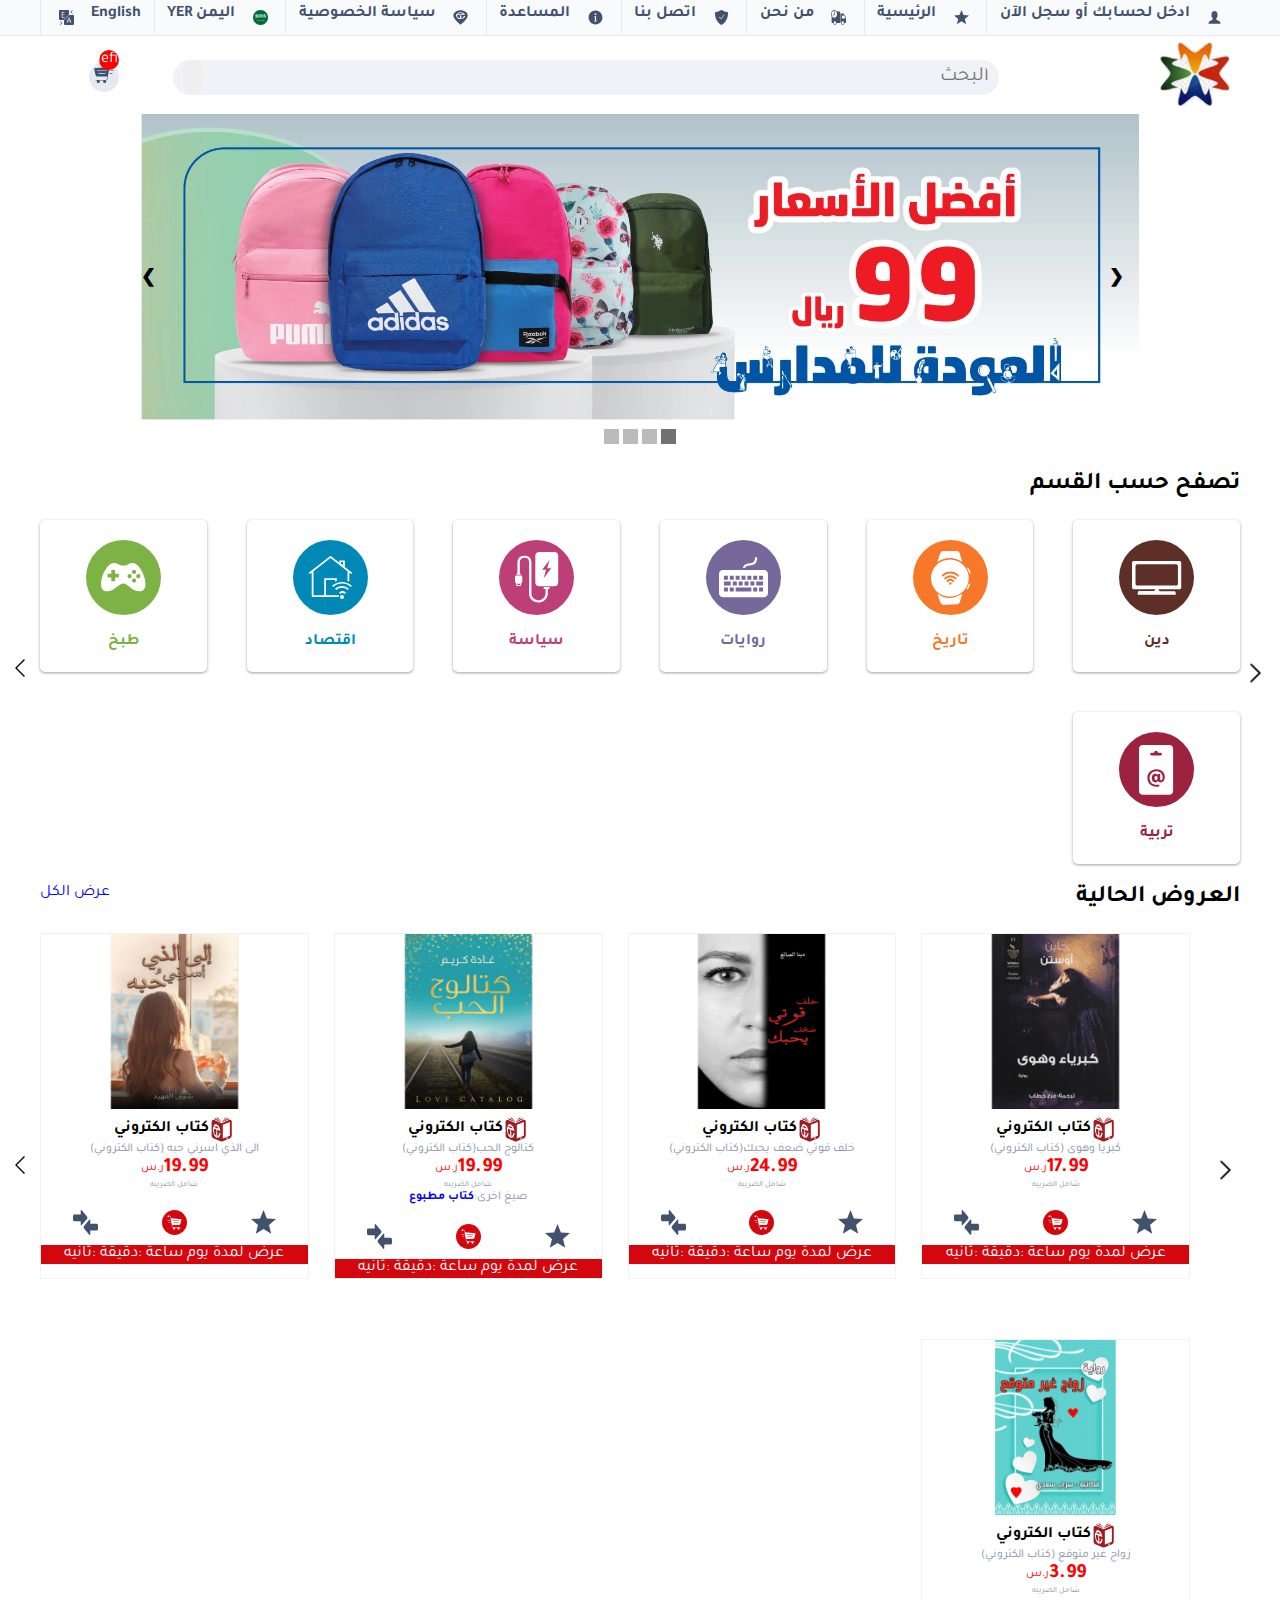
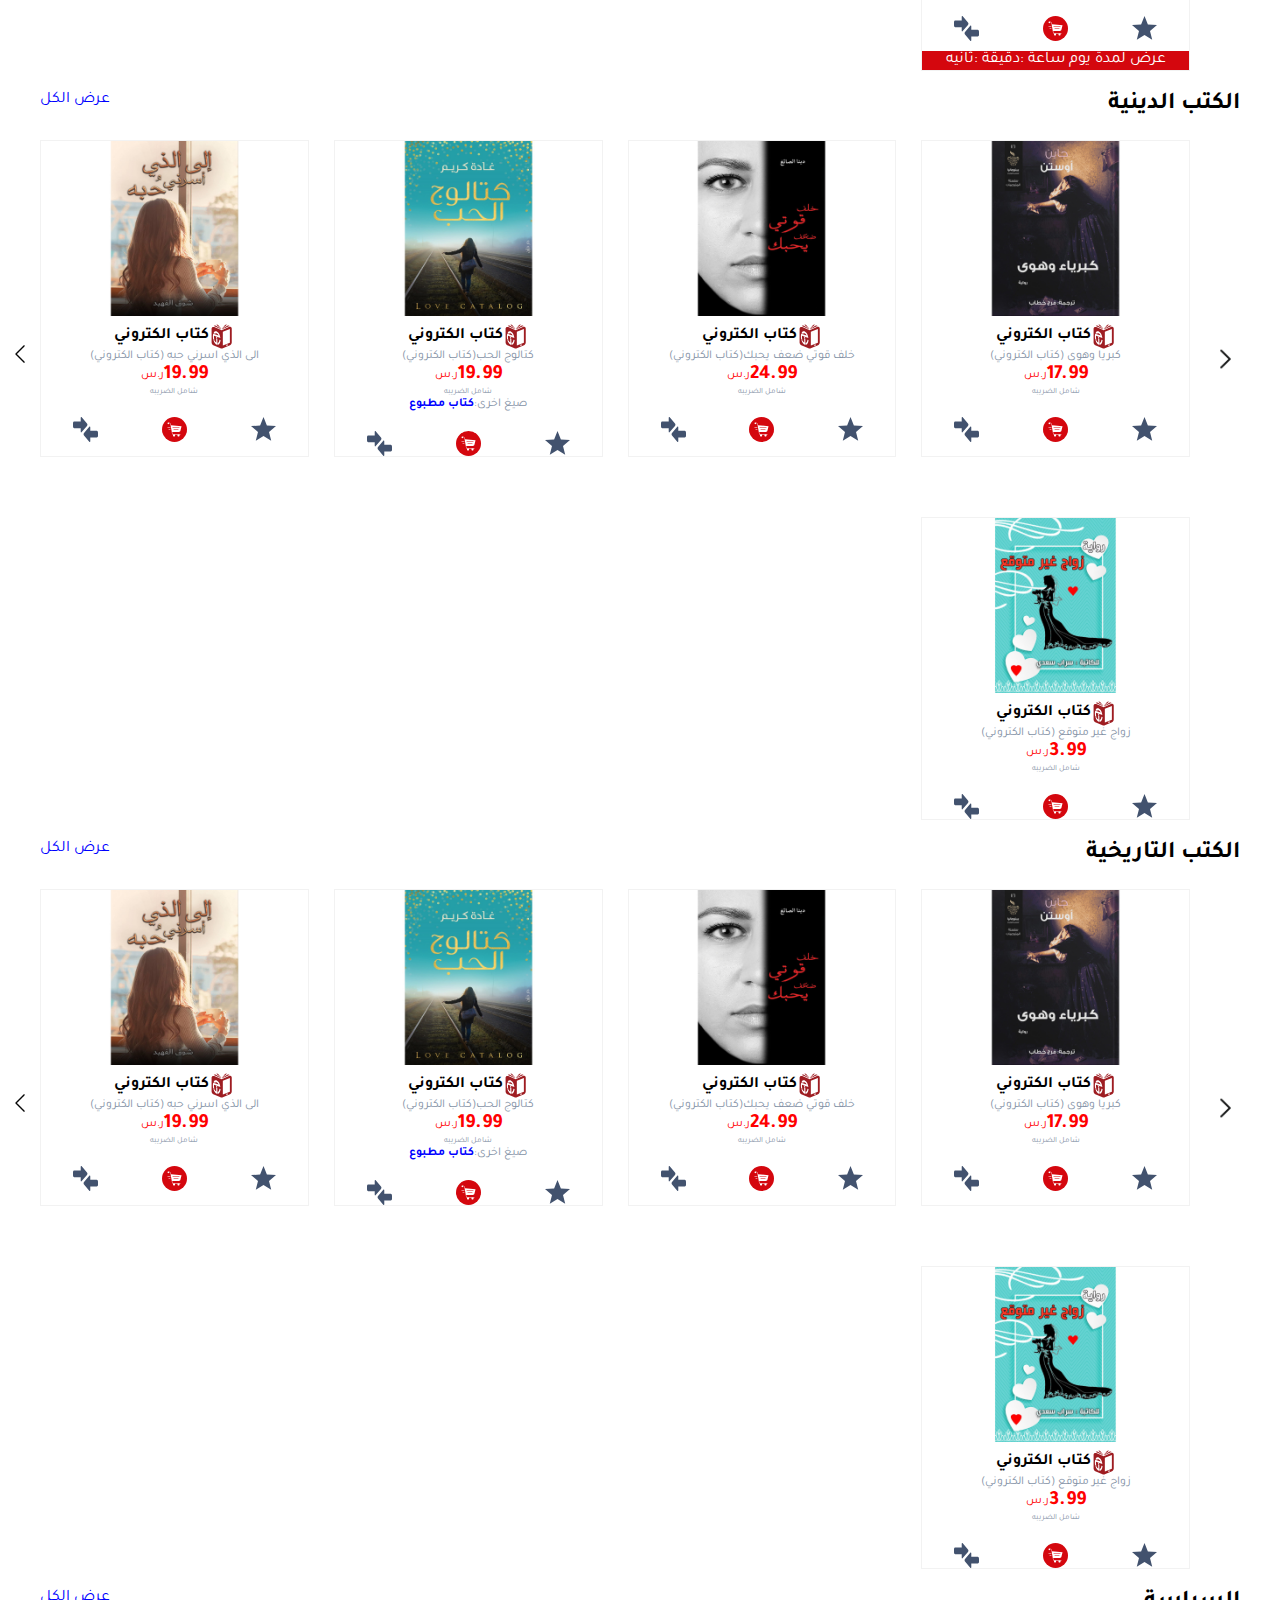
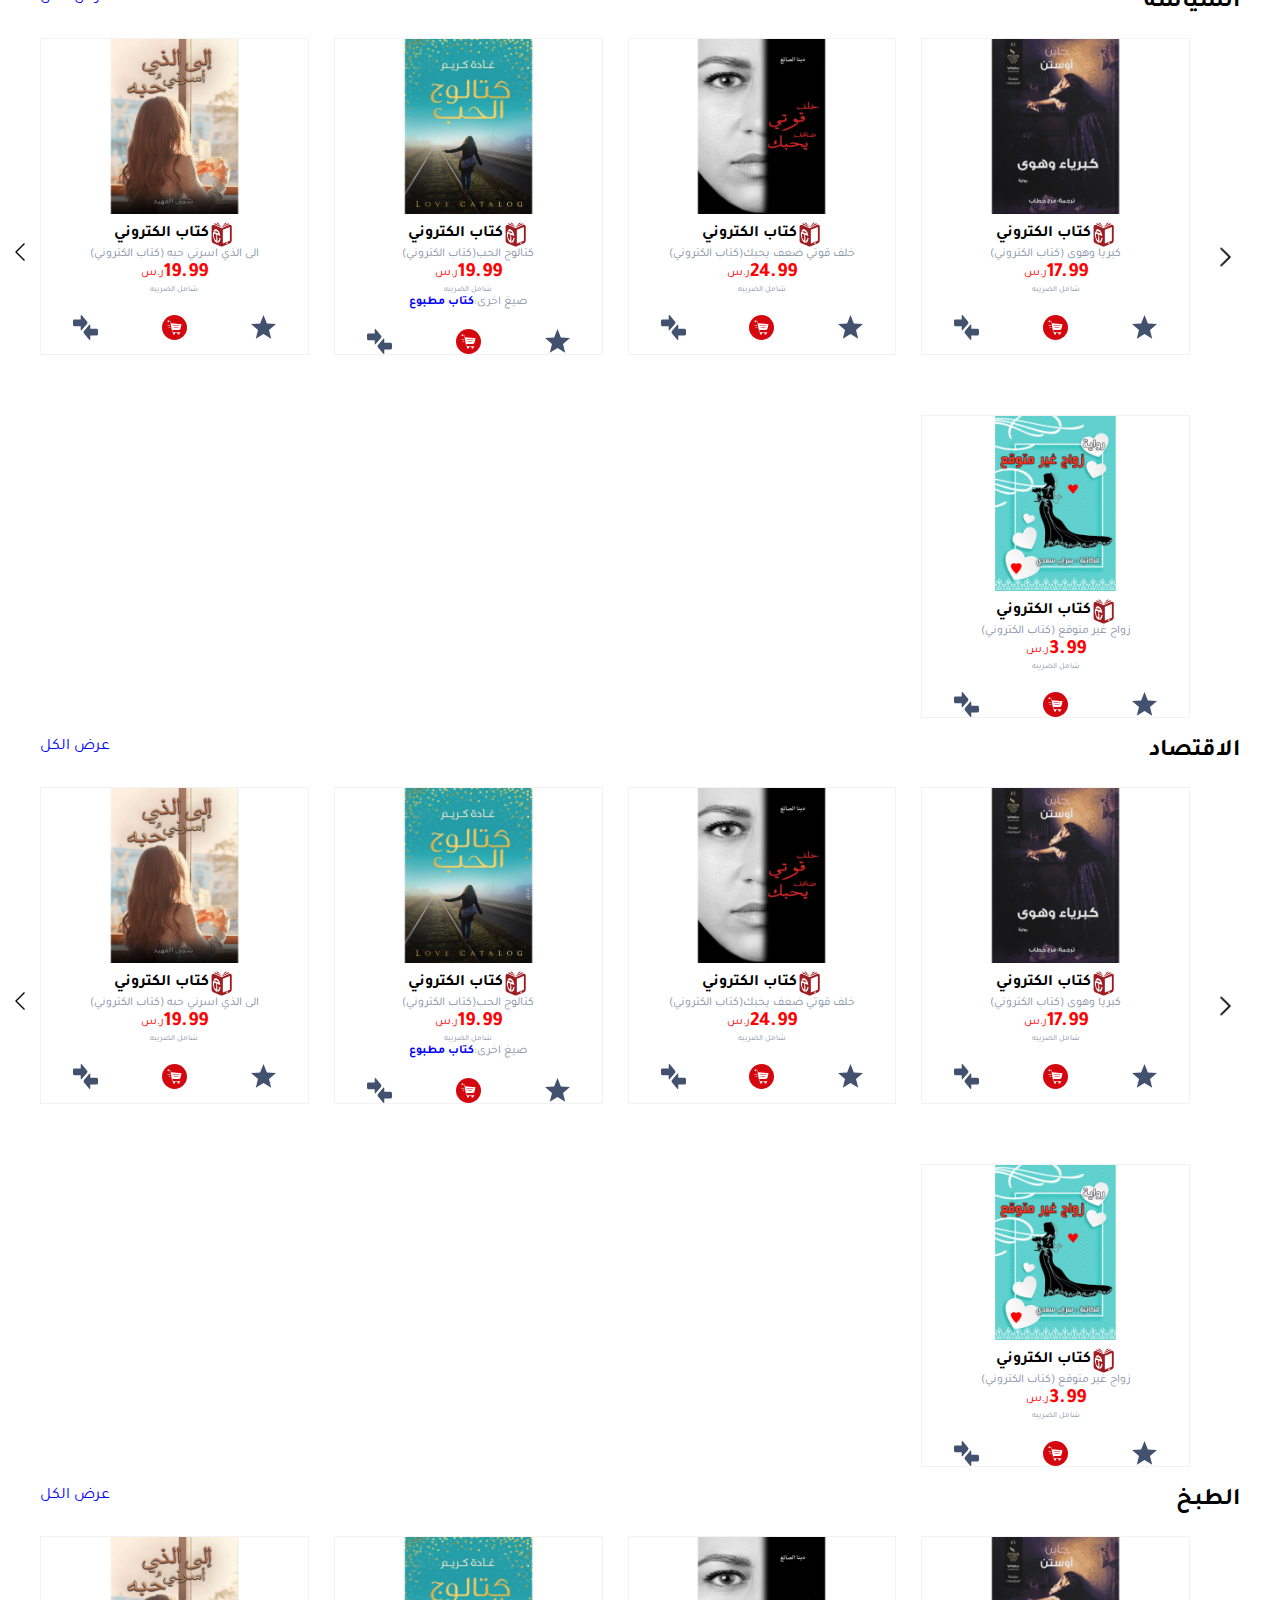
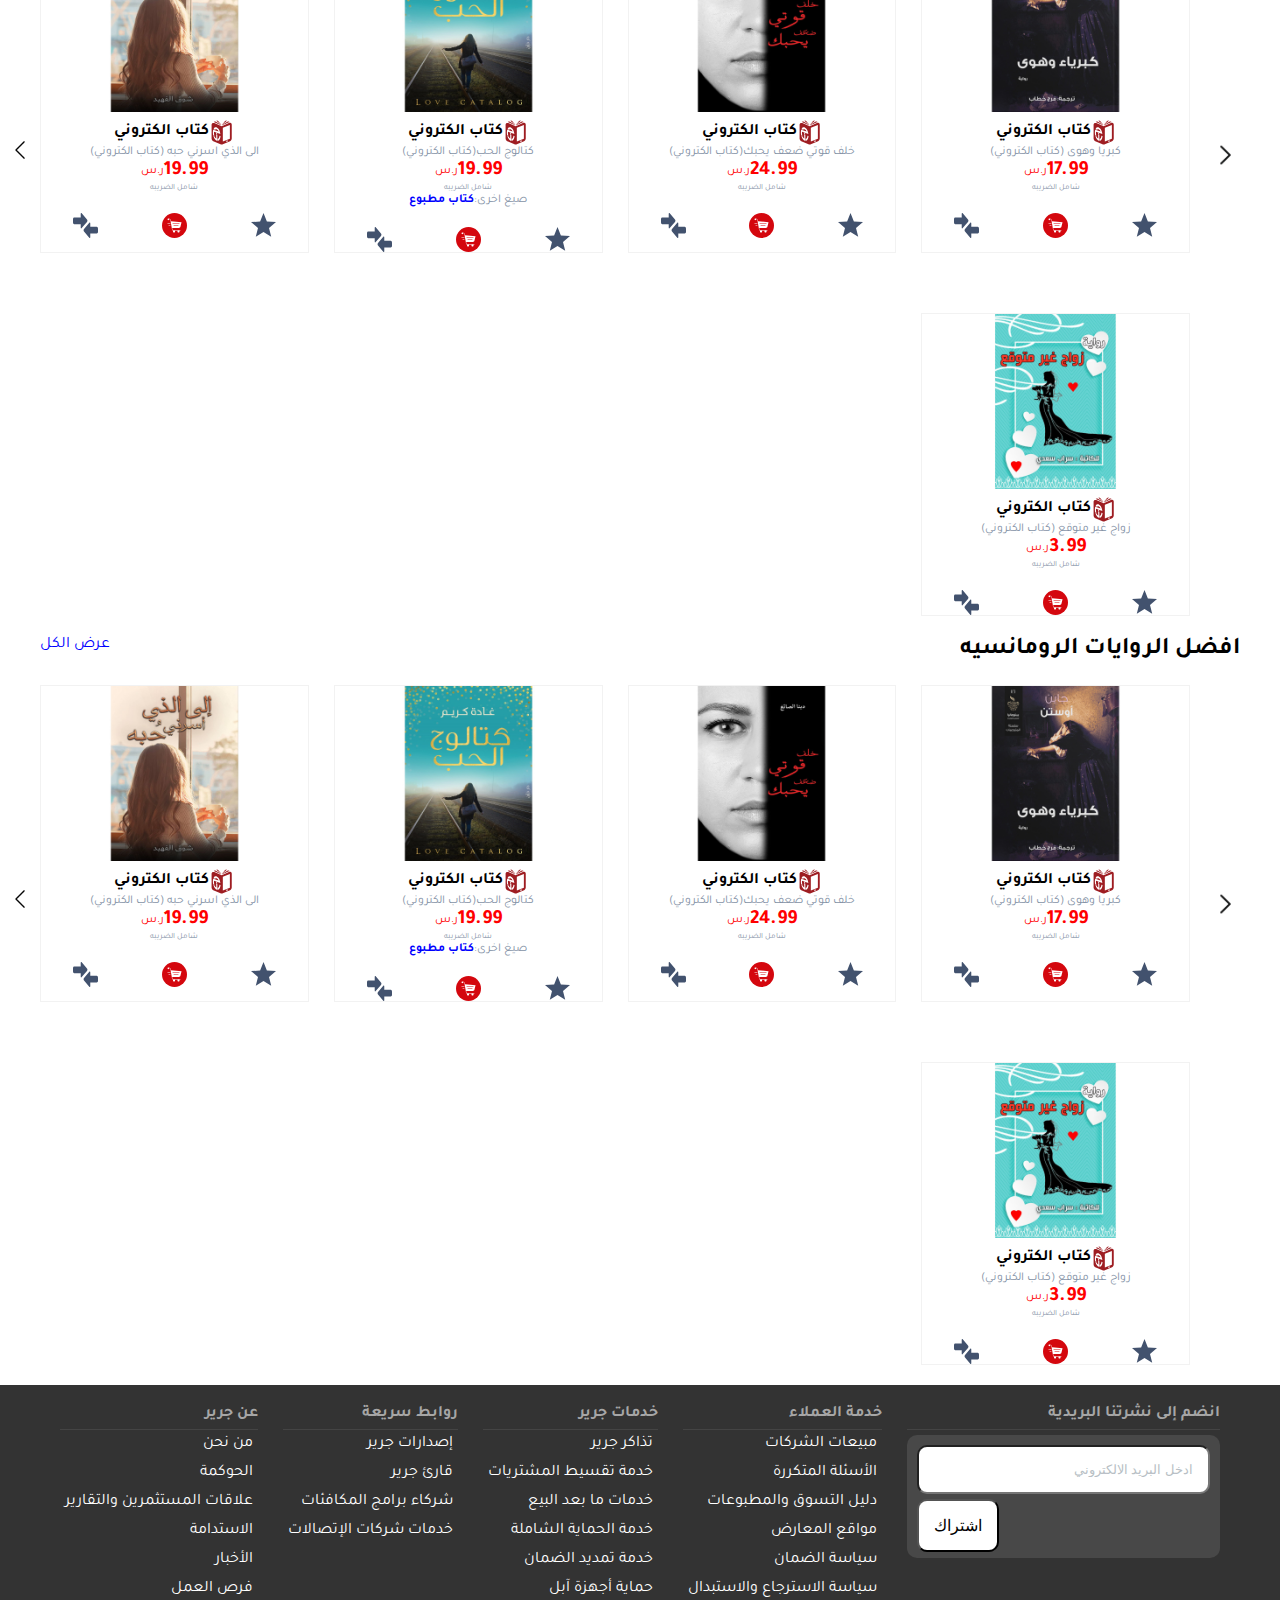
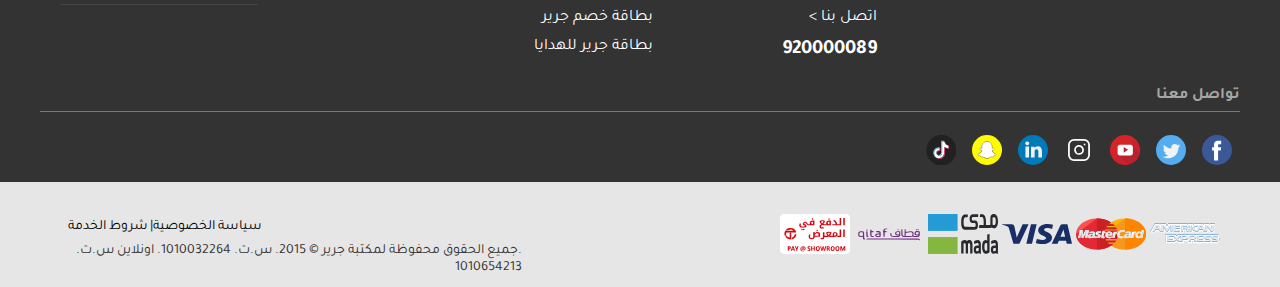
<file: index.html>
<!DOCTYPE html>
<html lang="en">

<head>
    <meta charset="UTF-8">
    <meta http-equiv="X-UA-Compatible" content="IE=edge">
    <meta name="viewport" content="width=device-width, initial-scale=1.0">
    <link rel="stylesheet" href="css/style.css">
    <link rel="stylesheet" href="https://cdnjs.cloudflare.com/ajax/libs/font-awesome/6.0.0-beta2/css/all.min.css"
        integrity="sha512-YWzhKL2whUzgiheMoBFwW8CKV4qpHQAEuvilg9FAn5VJUDwKZZxkJNuGM4XkWuk94WCrrwslk8yWNGmY1EduTA=="
        crossorigin="anonymous" referrerpolicy="no-referrer" />
    <link rel="preconnect" href="https://fonts.googleapis.com">
    <link rel="preconnect" href="https://fonts.gstatic.com" crossorigin>
    <link href="https://fonts.googleapis.com/css2?family=Tajawal:wght@200;300;400;500&display=swap" rel="stylesheet">

    <!-- <link rel="stylesheet" href="css/styleEN.css"> -->
    <title>library</title>
</head>

<body>

    <div class="grid-continer">

        <header class="hd">

            <nav>
                <div class="hd-color">
                    <div class="main-continer">
                        <i class="fas fa-bars toggle-menue"></i>
                        <ul id="dropmenue">


                            <li><a href="#sec1" id="myBtn"><img src="img\svg\svgexport-1.svg"><span>ادخل لحسابك أو
                                        سجل الآن</span></a>
                            </li>
                            <li><a href="index.html"><img src="img\svg\svgexport-2.svg"><span>الرئيسية</span></a></li>
                            <li><a href=""><img src="img\svg\svgexport-3.svg"><span>من نحن</span></a></li>
                            <li><a href=""><img src="img\svg\svgexport-4.svg"><span>اتصل بنا</span> </a></li>
                            <li><a href=""><img src="img\svg\svgexport-5.svg"><span>المساعدة</span></a></li>
                            <li><a href=""><img src="img\svg\svgexport-11.svg"><span>سياسة الخصوصية</span></a></li>
                            <li><a href=""><img src="img\svg\svgexport-12.svg"><span>اليمن YER</span></a></li>
                            <li><a href=""><span onclick="togglestyle()">English</span><img
                                        src="img\svg\svgexport-14.svg"></a></li>

                        </ul>

                    </div>
                </div>
                <div class="main-continer">
                    <div class="nav2">
                        <div class="logo">
                            <a href="index.html"><img src="img/logo.png" alt=""></a>
                        </div>
                        <div class="form-div">
                            <form class="search-form">
                                <!-- <input type="text" id="search" name="search" placeholder="البحث" > -->
                                <input id="searchbar" onkeyup="search_book()" type="text" name="search"
                                    placeholder="البحث">
                                <button><i class="fas fa-search"></i></button>
                            </form>
                        </div>
                        <div class="cart-icon">
                            <div class="icon-continer"><a href="cart.html"><img src="img/svg/cart.svg"></a></div>
                            <span id="counter"></span>
                        </div>
                    </div>
                </div>
            </nav>
            <!-- </div> -->
        </header>
        <!-- end header -->
        <!-- slidebar -->
        <section class="sidebar">
            <div class="continer">
                <div class="slider">
                    <img src="img/slider_img.webp" alt="">

                </div>
                <div class="slider">
                    <img src="img/slider_img2.webp" alt="">

                </div>
                <div class="slider">
                    <img src="img/slider_img3.jpg" alt="">

                </div>
                <div class="slider">
                    <img src="img/slider_img4.webp" alt="">

                </div>
                <a class="prev1" onclick="plusSlides_he(-1)">&#10094;</a>
                <a class="next1" onclick="plusSlides_he(1)">&#10095;</a>
            </div>

            <div style="text-align: center;">
                <span class="dot"></span>
                <span class="dot"></span>
                <span class="dot"></span>
                <span class="dot"></span>

            </div>
            <br>


        </section>
        <div class="ads">

        </div>
        <!-- books section -->
        <section class="sec">
            <div class="main-continer">
                <h2>تصفح حسب القسم</h2>
                <div class="raw">
                    <div class="col-7">

                        <img src="img/svg/svgexport-46.svg" alt="">
                        <p style="margin-top: 10px; color:#5e2f26; font-weight: bold;">دين</p>
                    </div>
                    <div class="col-7">

                        <img src="img/svg/svgexport-42.svg" alt="">
                        <p style="margin-top: 10px; color:#f67828; font-weight: bold;">تاريخ</p>
                    </div>
                    <div class="col-7">

                        <img src="img/svg/svgexport-40.svg" alt="">
                        <p style="margin-top: 10px; color:#76689a; font-weight: bold;">روايات</p>
                    </div>
                    <div class="col-7">

                        <img src="img/svg/svgexport-43.svg" alt="">
                        <p style="margin-top: 10px; color: #bc4077; font-weight: bold;">سياسة</p>
                    </div>

                    <div class="col-7">

                        <img src="img/svg/svgexport-45.svg" alt="">
                        <p style="margin-top: 10px; color:#0089b6; font-weight: bold;">اقتصاد</p>
                    </div>
                    <div class="col-7">

                        <img src="img/svg/svgexport-47.svg" alt="">
                        <p style="margin-top: 10px; color:#7db344; font-weight: bold;">طبخ</p>

                    </div>
                    <div class="col-7">

                        <img src="img/svg/svgexport-48.svg" alt="">
                        <p style="margin-top: 10px; color:#9c223f; font-weight: bold;">تربية</p>
                    </div>
                </div>
            </div>

            <!-- العروض الحاليه -->
            <section class="">
                <div class="main-continer">
                    <div class="section-title">
                        <h2>العروض الحالية</h2>
                        <a href="category.html">
                            <p>عرض الكل</p>
                        </a>
                    </div>
                    <div class="raw1 list">


                        <div class="flexCard flexCardsearch">
                            <a href="details.html"><img src="img/kebr.jpg" alt="" class="book-photo"></a>
                            <div class="card-title">
                                <img src="img/svg/svgexport-57.svg" alt="">
                                <p>كتاب الكتروني</p>

                            </div>
                            <div class="book-title-home">كبريا وهوى (كتاب الكتروني)</div>
                            <div class="book-price">
                                <p>17.99</p><span>ر.س</span>
                            </div>
                            <div class="dareba">شامل الضريبه</div>
                            <div class="icons">
                                <img src="img/svg/svgexport-2.svg">
                                <img src="img/svg/svgexport-21.svg" class="add" onclick="clickCounter()">
                                <img src="img/svg/svgexport-56.svg">
                            </div>
                            <div class="sptialshow">
                                <i class="far fa-clock"></i>
                                عرض لمدة <span class="days"></span><span>يوم</span>
                                <span class="hours"></span></span><span>ساعة</span>
                                <span class="minutes">:</span></span><span>دقيقة</span>
                                <span class="seconds">:</span></span><span>ثانيه</span>
                            </div>
                        </div>

                        <div class="flexCard flexCardsearch">
                            <a href="details.html"><img src="img/khalf.jpg" alt="" class="book-photo"></a>
                            <div class="card-title">
                                <img src="img/svg/svgexport-57.svg" alt="">
                                <p>كتاب الكتروني</p>

                            </div>
                            <div class="book-title-home">خلف قوتي ضعف يحبك(كتاب الكتروني)</div>
                            <div class="book-price">
                                <p>24.99</p><span>ر.س</span>
                            </div>
                            <div class="dareba">شامل الضريبه</div>
                            <div class="icons">
                                <img src="img/svg/svgexport-2.svg">
                                <img src="img/svg/svgexport-21.svg" class="add" onclick="clickCounter()">
                                <img src="img/svg/svgexport-56.svg">
                            </div>
                            <div class="sptialshow">
                                <i class="far fa-clock"></i>
                                عرض لمدة <span class="days"></span><span>يوم</span>
                                <span class="hours"></span></span><span>ساعة</span>
                                <span class="minutes">:</span></span><span>دقيقة</span>
                                <span class="seconds">:</span></span><span>ثانيه</span>
                            </div>

                        </div>


                        <div class="flexCard flexCardsearch">
                            <a href="details.html"><img src="img/katlog.jpg" alt="" class="book-photo"></a>
                            <div class="card-title">
                                <img src="img/svg/svgexport-57.svg" alt="">
                                <p>كتاب الكتروني</p>

                            </div>
                            <div class="book-title-home">كتالوج الحب(كتاب الكتروني)</div>
                            <div class="book-price">
                                <p>19.99</p><span>ر.س</span>
                            </div>
                            <div class="dareba">شامل الضريبه</div>
                            <div class="another-ver"><span>صيغ اخرى:</span>
                                <p>كتاب مطبوع</p>
                            </div>
                            <div class="icons">
                                <img src="img/svg/svgexport-2.svg">
                                <img src="img/svg/svgexport-21.svg" class="add" onclick="clickCounter()">
                                <img src="img/svg/svgexport-56.svg">
                            </div>
                            <div class="sptialshow">
                                <i class="far fa-clock"></i>
                                عرض لمدة <span class="days"></span><span>يوم</span>
                                <span class="hours"></span></span><span>ساعة</span>
                                <span class="minutes">:</span></span><span>دقيقة</span>
                                <span class="seconds">:</span></span><span>ثانيه</span>
                            </div>


                        </div>


                        <div class="flexCard flexCardsearch">
                            <a href="details.html"><img src="img/asaran.jpg" alt="" class="book-photo"></a>
                            <div class="card-title">
                                <img src="img/svg/svgexport-57.svg" alt="">
                                <p>كتاب الكتروني</p>

                            </div>
                            <div class="book-title-home">الى الذي اسرني حبه (كتاب الكتروني)</div>
                            <div class="book-price">
                                <p>19.99</p><span>ر.س</span>
                            </div>
                            <div class="dareba">شامل الضريبه</div>
                            <div class="icons">
                                <img src="img/svg/svgexport-2.svg">
                                <img src="img/svg/svgexport-21.svg" class="add" onclick="clickCounter()">
                                <img src="img/svg/svgexport-56.svg">
                            </div>
                            <div class="sptialshow">
                                <i class="far fa-clock"></i>
                                عرض لمدة <span class="days"></span><span>يوم</span>
                                <span class="hours"></span></span><span>ساعة</span>
                                <span class="minutes">:</span></span><span>دقيقة</span>
                                <span class="seconds">:</span></span><span>ثانيه</span>
                            </div>

                        </div>



                        <div class="flexCard flexCardsearch">
                            <a href="details.html"><img src="img/zawag.jpg" alt="" class="book-photo"></a>
                            <div class="card-title">
                                <img src="img/svg/svgexport-57.svg" alt="">
                                <p>كتاب الكتروني</p>

                            </div>
                            <div class="book-title-home">زواج غير متوقع (كتاب الكتروني)</div>
                            <div class="book-price">
                                <p>3.99</p><span>ر.س</span>
                            </div>
                            <div class="dareba">شامل الضريبه</div>
                            <div class="icons">
                                <img src="img/svg/svgexport-2.svg">
                                <img src="img/svg/svgexport-21.svg" class="add" onclick="clickCounter()">
                                <img src="img/svg/svgexport-56.svg">
                            </div>
                            <div class="sptialshow">
                                <i class="far fa-clock"></i>
                                عرض لمدة <span class="days"></span><span>يوم</span>
                                <span class="hours"></span></span><span>ساعة</span>
                                <span class="minutes">:</span></span><span>دقيقة</span>
                                <span class="seconds">:</span></span><span>ثانيه</span>
                            </div>

                        </div>




                    </div>
                </div>
            </section>
            <!-- الكتب الدينية  -->
            <section class="">
                <div class="main-continer">
                    <div class="section-title">
                        <h2>الكتب الدينية</h2>
                        <a href="category.html">
                            <p>عرض الكل</p>
                        </a>
                    </div>
                    <div class="raw1 list">


                        <div class="flexCard flexCardsearch">
                            <a href="details.html"><img src="img/kebr.jpg" alt="" class="book-photo"></a>
                            <div class="card-title">
                                <img src="img/svg/svgexport-57.svg" alt="">
                                <p>كتاب الكتروني</p>

                            </div>
                            <div class="book-title-home">كبريا وهوى (كتاب الكتروني)</div>
                            <div class="book-price">
                                <p>17.99</p><span>ر.س</span>
                            </div>
                            <div class="dareba">شامل الضريبه</div>
                            <div class="icons">
                                <img src="img/svg/svgexport-2.svg">
                                <img src="img/svg/svgexport-21.svg" class="add" onclick="clickCounter()">
                                <img src="img/svg/svgexport-56.svg">
                            </div>


                        </div>

                        <div class="flexCard flexCardsearch">
                            <a href="details.html"><img src="img/khalf.jpg" alt="" class="book-photo"></a>
                            <div class="card-title">
                                <img src="img/svg/svgexport-57.svg" alt="">
                                <p>كتاب الكتروني</p>

                            </div>
                            <div class="book-title-home">خلف قوتي ضعف يحبك(كتاب الكتروني)</div>
                            <div class="book-price">
                                <p>24.99</p><span>ر.س</span>
                            </div>
                            <div class="dareba">شامل الضريبه</div>
                            <div class="icons">
                                <img src="img/svg/svgexport-2.svg">
                                <img src="img/svg/svgexport-21.svg" class="add" onclick="clickCounter()">
                                <img src="img/svg/svgexport-56.svg">
                            </div>


                        </div>


                        <div class="flexCard flexCardsearch">
                            <a href="details.html"><img src="img/katlog.jpg" alt="" class="book-photo"></a>
                            <div class="card-title">
                                <img src="img/svg/svgexport-57.svg" alt="">
                                <p>كتاب الكتروني</p>

                            </div>
                            <div class="book-title-home">كتالوج الحب(كتاب الكتروني)</div>
                            <div class="book-price">
                                <p>19.99</p><span>ر.س</span>
                            </div>
                            <div class="dareba">شامل الضريبه</div>
                            <div class="another-ver"><span>صيغ اخرى:</span>
                                <p>كتاب مطبوع</p>
                            </div>
                            <div class="icons">
                                <img src="img/svg/svgexport-2.svg">
                                <img src="img/svg/svgexport-21.svg" class="add" onclick="clickCounter()">
                                <img src="img/svg/svgexport-56.svg">
                            </div>



                        </div>


                        <div class="flexCard flexCardsearch">
                            <a href="details.html"><img src="img/asaran.jpg" alt="" class="book-photo"></a>
                            <div class="card-title">
                                <img src="img/svg/svgexport-57.svg" alt="">
                                <p>كتاب الكتروني</p>

                            </div>
                            <div class="book-title-home">الى الذي اسرني حبه (كتاب الكتروني)</div>
                            <div class="book-price">
                                <p>19.99</p><span>ر.س</span>
                            </div>
                            <div class="dareba">شامل الضريبه</div>
                            <div class="icons">
                                <img src="img/svg/svgexport-2.svg">
                                <img src="img/svg/svgexport-21.svg" class="add" onclick="clickCounter()">
                                <img src="img/svg/svgexport-56.svg">
                            </div>


                        </div>



                        <div class="flexCard flexCardsearch">
                            <a href="details.html"><img src="img/zawag.jpg" alt="" class="book-photo"></a>
                            <div class="card-title">
                                <img src="img/svg/svgexport-57.svg" alt="">
                                <p>كتاب الكتروني</p>

                            </div>
                            <div class="book-title-home">زواج غير متوقع (كتاب الكتروني)</div>
                            <div class="book-price">
                                <p>3.99</p><span>ر.س</span>
                            </div>
                            <div class="dareba">شامل الضريبه</div>
                            <div class="icons">
                                <img src="img/svg/svgexport-2.svg">
                                <img src="img/svg/svgexport-21.svg" class="add" onclick="clickCounter()">
                                <img src="img/svg/svgexport-56.svg">
                            </div>


                        </div>




                    </div>
                </div>
            </section>
            <!-- نهاية الكتب الدينيه -->
            <!-- الكتب التاريخية -->
            <section class="">
                <div class="main-continer">
                    <div class="section-title">
                        <h2>الكتب التاريخية</h2>
                        <a href="category.html">
                            <p>عرض الكل</p>
                        </a>
                    </div>
                    <div class="raw1 list">


                        <div class="flexCard flexCardsearch">
                            <a href="details.html"><img src="img/kebr.jpg" alt="" class="book-photo"></a>
                            <div class="card-title">
                                <img src="img/svg/svgexport-57.svg" alt="">
                                <p>كتاب الكتروني</p>

                            </div>
                            <div class="book-title-home">كبريا وهوى (كتاب الكتروني)</div>
                            <div class="book-price">
                                <p>17.99</p><span>ر.س</span>
                            </div>
                            <div class="dareba">شامل الضريبه</div>
                            <div class="icons">
                                <img src="img/svg/svgexport-2.svg">
                                <img src="img/svg/svgexport-21.svg" class="add" onclick="clickCounter()">
                                <img src="img/svg/svgexport-56.svg">
                            </div>


                        </div>

                        <div class="flexCard flexCardsearch">
                            <a href="details.html"><img src="img/khalf.jpg" alt="" class="book-photo"></a>
                            <div class="card-title">
                                <img src="img/svg/svgexport-57.svg" alt="">
                                <p>كتاب الكتروني</p>

                            </div>
                            <div class="book-title-home">خلف قوتي ضعف يحبك(كتاب الكتروني)</div>
                            <div class="book-price">
                                <p>24.99</p><span>ر.س</span>
                            </div>
                            <div class="dareba">شامل الضريبه</div>
                            <div class="icons">
                                <img src="img/svg/svgexport-2.svg">
                                <img src="img/svg/svgexport-21.svg" class="add" onclick="clickCounter()">
                                <img src="img/svg/svgexport-56.svg">
                            </div>


                        </div>


                        <div class="flexCard flexCardsearch">
                            <a href="details.html"><img src="img/katlog.jpg" alt="" class="book-photo"></a>
                            <div class="card-title">
                                <img src="img/svg/svgexport-57.svg" alt="">
                                <p>كتاب الكتروني</p>

                            </div>
                            <div class="book-title-home">كتالوج الحب(كتاب الكتروني)</div>
                            <div class="book-price">
                                <p>19.99</p><span>ر.س</span>
                            </div>
                            <div class="dareba">شامل الضريبه</div>
                            <div class="another-ver"><span>صيغ اخرى:</span>
                                <p>كتاب مطبوع</p>
                            </div>
                            <div class="icons">
                                <img src="img/svg/svgexport-2.svg">
                                <img src="img/svg/svgexport-21.svg" class="add" onclick="clickCounter()">
                                <img src="img/svg/svgexport-56.svg">
                            </div>



                        </div>


                        <div class="flexCard flexCardsearch">
                            <a href="details.html"><img src="img/asaran.jpg" alt="" class="book-photo"></a>
                            <div class="card-title">
                                <img src="img/svg/svgexport-57.svg" alt="">
                                <p>كتاب الكتروني</p>

                            </div>
                            <div class="book-title-home">الى الذي اسرني حبه (كتاب الكتروني)</div>
                            <div class="book-price">
                                <p>19.99</p><span>ر.س</span>
                            </div>
                            <div class="dareba">شامل الضريبه</div>
                            <div class="icons">
                                <img src="img/svg/svgexport-2.svg">
                                <img src="img/svg/svgexport-21.svg" class="add" onclick="clickCounter()">
                                <img src="img/svg/svgexport-56.svg">
                            </div>


                        </div>



                        <div class="flexCard flexCardsearch">
                            <a href="details.html"><img src="img/zawag.jpg" alt="" class="book-photo"></a>
                            <div class="card-title">
                                <img src="img/svg/svgexport-57.svg" alt="">
                                <p>كتاب الكتروني</p>

                            </div>
                            <div class="book-title-home">زواج غير متوقع (كتاب الكتروني)</div>
                            <div class="book-price">
                                <p>3.99</p><span>ر.س</span>
                            </div>
                            <div class="dareba">شامل الضريبه</div>
                            <div class="icons">
                                <img src="img/svg/svgexport-2.svg">
                                <img src="img/svg/svgexport-21.svg" class="add" onclick="clickCounter()">
                                <img src="img/svg/svgexport-56.svg">
                            </div>


                        </div>




                    </div>
                </div>
            </section>
            <!-- نهاية الكتب التاريخية -->
            <!-- السياسة -->
            <section class="">
                <div class="main-continer">
                    <div class="section-title">
                        <h2>السياسة</h2>
                        <a href="category.html">
                            <p>عرض الكل</p>
                        </a>
                    </div>
                    <div class="raw1 list">


                        <div class="flexCard flexCardsearch">
                            <a href="details.html"><img src="img/kebr.jpg" alt="" class="book-photo"></a>
                            <div class="card-title">
                                <img src="img/svg/svgexport-57.svg" alt="">
                                <p>كتاب الكتروني</p>

                            </div>
                            <div class="book-title-home">كبريا وهوى (كتاب الكتروني)</div>
                            <div class="book-price">
                                <p>17.99</p><span>ر.س</span>
                            </div>
                            <div class="dareba">شامل الضريبه</div>
                            <div class="icons">
                                <img src="img/svg/svgexport-2.svg">
                                <img src="img/svg/svgexport-21.svg" class="add" onclick="clickCounter()">
                                <img src="img/svg/svgexport-56.svg">
                            </div>


                        </div>

                        <div class="flexCard flexCardsearch">
                            <a href="details.html"><img src="img/khalf.jpg" alt="" class="book-photo"></a>
                            <div class="card-title">
                                <img src="img/svg/svgexport-57.svg" alt="">
                                <p>كتاب الكتروني</p>

                            </div>
                            <div class="book-title-home">خلف قوتي ضعف يحبك(كتاب الكتروني)</div>
                            <div class="book-price">
                                <p>24.99</p><span>ر.س</span>
                            </div>
                            <div class="dareba">شامل الضريبه</div>
                            <div class="icons">
                                <img src="img/svg/svgexport-2.svg">
                                <img src="img/svg/svgexport-21.svg" class="add" onclick="clickCounter()">
                                <img src="img/svg/svgexport-56.svg">
                            </div>


                        </div>


                        <div class="flexCard flexCardsearch">
                            <a href="details.html"><img src="img/katlog.jpg" alt="" class="book-photo"></a>
                            <div class="card-title">
                                <img src="img/svg/svgexport-57.svg" alt="">
                                <p>كتاب الكتروني</p>

                            </div>
                            <div class="book-title-home">كتالوج الحب(كتاب الكتروني)</div>
                            <div class="book-price">
                                <p>19.99</p><span>ر.س</span>
                            </div>
                            <div class="dareba">شامل الضريبه</div>
                            <div class="another-ver"><span>صيغ اخرى:</span>
                                <p>كتاب مطبوع</p>
                            </div>
                            <div class="icons">
                                <img src="img/svg/svgexport-2.svg">
                                <img src="img/svg/svgexport-21.svg" class="add" onclick="clickCounter()">
                                <img src="img/svg/svgexport-56.svg">
                            </div>



                        </div>


                        <div class="flexCard flexCardsearch">
                            <a href="details.html"><img src="img/asaran.jpg" alt="" class="book-photo"></a>
                            <div class="card-title">
                                <img src="img/svg/svgexport-57.svg" alt="">
                                <p>كتاب الكتروني</p>

                            </div>
                            <div class="book-title-home">الى الذي اسرني حبه (كتاب الكتروني)</div>
                            <div class="book-price">
                                <p>19.99</p><span>ر.س</span>
                            </div>
                            <div class="dareba">شامل الضريبه</div>
                            <div class="icons">
                                <img src="img/svg/svgexport-2.svg">
                                <img src="img/svg/svgexport-21.svg" class="add" onclick="clickCounter()">
                                <img src="img/svg/svgexport-56.svg">
                            </div>


                        </div>



                        <div class="flexCard flexCardsearch">
                            <a href="details.html"><img src="img/zawag.jpg" alt="" class="book-photo"></a>
                            <div class="card-title">
                                <img src="img/svg/svgexport-57.svg" alt="">
                                <p>كتاب الكتروني</p>

                            </div>
                            <div class="book-title-home">زواج غير متوقع (كتاب الكتروني)</div>
                            <div class="book-price">
                                <p>3.99</p><span>ر.س</span>
                            </div>
                            <div class="dareba">شامل الضريبه</div>
                            <div class="icons">
                                <img src="img/svg/svgexport-2.svg">
                                <img src="img/svg/svgexport-21.svg" class="add" onclick="clickCounter()">
                                <img src="img/svg/svgexport-56.svg">
                            </div>


                        </div>




                    </div>
                </div>
            </section>
            <!-- نهاية السياسة -->
            <!-- الاقتصاد -->
            <section class="">
                <div class="main-continer">
                    <div class="section-title">
                        <h2>الاقتصاد</h2>
                        <a href="category.html">
                            <p>عرض الكل</p>
                        </a>
                    </div>
                    <div class="raw1 list">


                        <div class="flexCard flexCardsearch">
                            <a href="details.html"><img src="img/kebr.jpg" alt="" class="book-photo"></a>
                            <div class="card-title">
                                <img src="img/svg/svgexport-57.svg" alt="">
                                <p>كتاب الكتروني</p>

                            </div>
                            <div class="book-title-home">كبريا وهوى (كتاب الكتروني)</div>
                            <div class="book-price">
                                <p>17.99</p><span>ر.س</span>
                            </div>
                            <div class="dareba">شامل الضريبه</div>
                            <div class="icons">
                                <img src="img/svg/svgexport-2.svg">
                                <img src="img/svg/svgexport-21.svg" class="add" onclick="clickCounter()">
                                <img src="img/svg/svgexport-56.svg">
                            </div>


                        </div>

                        <div class="flexCard flexCardsearch">
                            <a href="details.html"><img src="img/khalf.jpg" alt="" class="book-photo"></a>
                            <div class="card-title">
                                <img src="img/svg/svgexport-57.svg" alt="">
                                <p>كتاب الكتروني</p>

                            </div>
                            <div class="book-title-home">خلف قوتي ضعف يحبك(كتاب الكتروني)</div>
                            <div class="book-price">
                                <p>24.99</p><span>ر.س</span>
                            </div>
                            <div class="dareba">شامل الضريبه</div>
                            <div class="icons">
                                <img src="img/svg/svgexport-2.svg">
                                <img src="img/svg/svgexport-21.svg" class="add" onclick="clickCounter()">
                                <img src="img/svg/svgexport-56.svg">
                            </div>


                        </div>


                        <div class="flexCard flexCardsearch">
                            <a href="details.html"><img src="img/katlog.jpg" alt="" class="book-photo"></a>
                            <div class="card-title">
                                <img src="img/svg/svgexport-57.svg" alt="">
                                <p>كتاب الكتروني</p>

                            </div>
                            <div class="book-title-home">كتالوج الحب(كتاب الكتروني)</div>
                            <div class="book-price">
                                <p>19.99</p><span>ر.س</span>
                            </div>
                            <div class="dareba">شامل الضريبه</div>
                            <div class="another-ver"><span>صيغ اخرى:</span>
                                <p>كتاب مطبوع</p>
                            </div>
                            <div class="icons">
                                <img src="img/svg/svgexport-2.svg">
                                <img src="img/svg/svgexport-21.svg" class="add" onclick="clickCounter()">
                                <img src="img/svg/svgexport-56.svg">
                            </div>



                        </div>


                        <div class="flexCard flexCardsearch">
                            <a href="details.html"><img src="img/asaran.jpg" alt="" class="book-photo"></a>
                            <div class="card-title">
                                <img src="img/svg/svgexport-57.svg" alt="">
                                <p>كتاب الكتروني</p>

                            </div>
                            <div class="book-title-home">الى الذي اسرني حبه (كتاب الكتروني)</div>
                            <div class="book-price">
                                <p>19.99</p><span>ر.س</span>
                            </div>
                            <div class="dareba">شامل الضريبه</div>
                            <div class="icons">
                                <img src="img/svg/svgexport-2.svg">
                                <img src="img/svg/svgexport-21.svg" class="add" onclick="clickCounter()">
                                <img src="img/svg/svgexport-56.svg">
                            </div>


                        </div>



                        <div class="flexCard flexCardsearch">
                            <a href="details.html"><img src="img/zawag.jpg" alt="" class="book-photo"></a>
                            <div class="card-title">
                                <img src="img/svg/svgexport-57.svg" alt="">
                                <p>كتاب الكتروني</p>

                            </div>
                            <div class="book-title-home">زواج غير متوقع (كتاب الكتروني)</div>
                            <div class="book-price">
                                <p>3.99</p><span>ر.س</span>
                            </div>
                            <div class="dareba">شامل الضريبه</div>
                            <div class="icons">
                                <img src="img/svg/svgexport-2.svg">
                                <img src="img/svg/svgexport-21.svg" class="add" onclick="clickCounter()">
                                <img src="img/svg/svgexport-56.svg">
                            </div>


                        </div>




                    </div>
                </div>
            </section>
            <!-- نهاية الاقتصاد -->
            <!-- الطبخ -->
            <section class="">
                <div class="main-continer">
                    <div class="section-title">
                        <h2>الطبخ</h2>
                        <a href="category.html">
                            <p>عرض الكل</p>
                        </a>
                    </div>
                    <div class="raw1 list">


                        <div class="flexCard flexCardsearch">
                            <a href="details.html"><img src="img/kebr.jpg" alt="" class="book-photo"></a>
                            <div class="card-title">
                                <img src="img/svg/svgexport-57.svg" alt="">
                                <p>كتاب الكتروني</p>

                            </div>
                            <div class="book-title-home">كبريا وهوى (كتاب الكتروني)</div>
                            <div class="book-price">
                                <p>17.99</p><span>ر.س</span>
                            </div>
                            <div class="dareba">شامل الضريبه</div>
                            <div class="icons">
                                <img src="img/svg/svgexport-2.svg">
                                <img src="img/svg/svgexport-21.svg" class="add" onclick="clickCounter()">
                                <img src="img/svg/svgexport-56.svg">
                            </div>


                        </div>

                        <div class="flexCard flexCardsearch">
                            <a href="details.html"><img src="img/khalf.jpg" alt="" class="book-photo"></a>
                            <div class="card-title">
                                <img src="img/svg/svgexport-57.svg" alt="">
                                <p>كتاب الكتروني</p>

                            </div>
                            <div class="book-title-home">خلف قوتي ضعف يحبك(كتاب الكتروني)</div>
                            <div class="book-price">
                                <p>24.99</p><span>ر.س</span>
                            </div>
                            <div class="dareba">شامل الضريبه</div>
                            <div class="icons">
                                <img src="img/svg/svgexport-2.svg">
                                <img src="img/svg/svgexport-21.svg" class="add" onclick="clickCounter()">
                                <img src="img/svg/svgexport-56.svg">
                            </div>


                        </div>


                        <div class="flexCard flexCardsearch">
                            <a href="details.html"><img src="img/katlog.jpg" alt="" class="book-photo"></a>
                            <div class="card-title">
                                <img src="img/svg/svgexport-57.svg" alt="">
                                <p>كتاب الكتروني</p>

                            </div>
                            <div class="book-title-home">كتالوج الحب(كتاب الكتروني)</div>
                            <div class="book-price">
                                <p>19.99</p><span>ر.س</span>
                            </div>
                            <div class="dareba">شامل الضريبه</div>
                            <div class="another-ver"><span>صيغ اخرى:</span>
                                <p>كتاب مطبوع</p>
                            </div>
                            <div class="icons">
                                <img src="img/svg/svgexport-2.svg">
                                <img src="img/svg/svgexport-21.svg" class="add" onclick="clickCounter()">
                                <img src="img/svg/svgexport-56.svg">
                            </div>



                        </div>


                        <div class="flexCard flexCardsearch">
                            <a href="details.html"><img src="img/asaran.jpg" alt="" class="book-photo"></a>
                            <div class="card-title">
                                <img src="img/svg/svgexport-57.svg" alt="">
                                <p>كتاب الكتروني</p>

                            </div>
                            <div class="book-title-home">الى الذي اسرني حبه (كتاب الكتروني)</div>
                            <div class="book-price">
                                <p>19.99</p><span>ر.س</span>
                            </div>
                            <div class="dareba">شامل الضريبه</div>
                            <div class="icons">
                                <img src="img/svg/svgexport-2.svg">
                                <img src="img/svg/svgexport-21.svg" class="add" onclick="clickCounter()">
                                <img src="img/svg/svgexport-56.svg">
                            </div>


                        </div>



                        <div class="flexCard flexCardsearch">
                            <a href="details.html"><img src="img/zawag.jpg" alt="" class="book-photo"></a>
                            <div class="card-title">
                                <img src="img/svg/svgexport-57.svg" alt="">
                                <p>كتاب الكتروني</p>

                            </div>
                            <div class="book-title-home">زواج غير متوقع (كتاب الكتروني)</div>
                            <div class="book-price">
                                <p>3.99</p><span>ر.س</span>
                            </div>
                            <div class="dareba">شامل الضريبه</div>
                            <div class="icons">
                                <img src="img/svg/svgexport-2.svg">
                                <img src="img/svg/svgexport-21.svg" class="add" onclick="clickCounter()">
                                <img src="img/svg/svgexport-56.svg">
                            </div>


                        </div>




                    </div>
                </div>
            </section>
            <!-- نهاية الطبخ -->
            <!-- افضل الروايات الرومانسيه -->
            <section class="">
                <div class="main-continer">
                    <div class="section-title">
                        <h2>افضل الروايات الرومانسيه</h2>
                        <a href="category.html">
                            <p>عرض الكل</p>
                        </a>
                    </div>
                    <div class="raw1 list">
            
            
                        <div class="flexCard flexCardsearch">
                            <a href="details.html"><img src="img/kebr.jpg" alt="" class="book-photo"></a>
                            <div class="card-title">
                                <img src="img/svg/svgexport-57.svg" alt="">
                                <p>كتاب الكتروني</p>
            
                            </div>
                            <div class="book-title-home">كبريا وهوى (كتاب الكتروني)</div>
                            <div class="book-price">
                                <p>17.99</p><span>ر.س</span>
                            </div>
                            <div class="dareba">شامل الضريبه</div>
                            <div class="icons">
                                <img src="img/svg/svgexport-2.svg">
                                <img src="img/svg/svgexport-21.svg" class="add" onclick="clickCounter()">
                                <img src="img/svg/svgexport-56.svg">
                            </div>
            
            
                        </div>
            
                        <div class="flexCard flexCardsearch">
                            <a href="details.html"><img src="img/khalf.jpg" alt="" class="book-photo"></a>
                            <div class="card-title">
                                <img src="img/svg/svgexport-57.svg" alt="">
                                <p>كتاب الكتروني</p>
            
                            </div>
                            <div class="book-title-home">خلف قوتي ضعف يحبك(كتاب الكتروني)</div>
                            <div class="book-price">
                                <p>24.99</p><span>ر.س</span>
                            </div>
                            <div class="dareba">شامل الضريبه</div>
                            <div class="icons">
                                <img src="img/svg/svgexport-2.svg">
                                <img src="img/svg/svgexport-21.svg" class="add" onclick="clickCounter()">
                                <img src="img/svg/svgexport-56.svg">
                            </div>
            
            
                        </div>
            
            
                        <div class="flexCard flexCardsearch">
                            <a href="details.html"><img src="img/katlog.jpg" alt="" class="book-photo"></a>
                            <div class="card-title">
                                <img src="img/svg/svgexport-57.svg" alt="">
                                <p>كتاب الكتروني</p>
            
                            </div>
                            <div class="book-title-home">كتالوج الحب(كتاب الكتروني)</div>
                            <div class="book-price">
                                <p>19.99</p><span>ر.س</span>
                            </div>
                            <div class="dareba">شامل الضريبه</div>
                            <div class="another-ver"><span>صيغ اخرى:</span>
                                <p>كتاب مطبوع</p>
                            </div>
                            <div class="icons">
                                <img src="img/svg/svgexport-2.svg">
                                <img src="img/svg/svgexport-21.svg" class="add" onclick="clickCounter()">
                                <img src="img/svg/svgexport-56.svg">
                            </div>
            
            
            
                        </div>
            
            
                        <div class="flexCard flexCardsearch">
                            <a href="details.html"><img src="img/asaran.jpg" alt="" class="book-photo"></a>
                            <div class="card-title">
                                <img src="img/svg/svgexport-57.svg" alt="">
                                <p>كتاب الكتروني</p>
            
                            </div>
                            <div class="book-title-home">الى الذي اسرني حبه (كتاب الكتروني)</div>
                            <div class="book-price">
                                <p>19.99</p><span>ر.س</span>
                            </div>
                            <div class="dareba">شامل الضريبه</div>
                            <div class="icons">
                                <img src="img/svg/svgexport-2.svg">
                                <img src="img/svg/svgexport-21.svg" class="add" onclick="clickCounter()">
                                <img src="img/svg/svgexport-56.svg">
                            </div>
            
            
                        </div>
            
            
            
                        <div class="flexCard flexCardsearch">
                            <a href="details.html"><img src="img/zawag.jpg" alt="" class="book-photo"></a>
                            <div class="card-title">
                                <img src="img/svg/svgexport-57.svg" alt="">
                                <p>كتاب الكتروني</p>
            
                            </div>
                            <div class="book-title-home">زواج غير متوقع (كتاب الكتروني)</div>
                            <div class="book-price">
                                <p>3.99</p><span>ر.س</span>
                            </div>
                            <div class="dareba">شامل الضريبه</div>
                            <div class="icons">
                                <img src="img/svg/svgexport-2.svg">
                                <img src="img/svg/svgexport-21.svg" class="add" onclick="clickCounter()">
                                <img src="img/svg/svgexport-56.svg">
                            </div>
            
            
                        </div>
            
            
            
            
                    </div>
                </div>
            </section>
            <!-- نهاية الروايات الرومانسيه -->
            <!-- end books section-->
        </section>
        <footer class="ft">
            <div class="ft-color">
                <div class="main-continer">
                    <!-- Footer main -->
                    <section class="ft-main">
                        <div class="ft-main-item">

                            <h2 class="ft-title">انضم إلى نشرتنا البريدية</h2>
                            <div class="form-continer">
                                <form>
                                    <input type="email" name="email" placeholder="ادخل البريد الالكتروني">

                                    <input type="submit" value="اشتراك">
                                </form>
                            </div>
                        </div>
                        <div class="ft-main-item">
                            <h2 class="ft-title">خدمة العملاء</h2>
                            <ul>
                                <li><a href="#">مبيعات الشركات</a></li>
                                <li><a href="#">الأسئلة المتكررة</a></li>
                                <li><a href="#">دليل التسوق والمطبوعات</a></li>
                                <li><a href="#">مواقع المعارض</a></li>
                                <li><a href="#">سياسة الضمان</a></li>
                                <li><a href="#">سياسة الاسترجاع والاستبدال</a></li>
                                <li><a href="#">اتصل بنا ></a></li>
                                <li><a href="#"><span style="font-weight: bold; font-size: 20px;">920000089</span>
                                    </a>
                                </li>
                            </ul>
                        </div>
                        <div class="ft-main-item">
                            <h2 class="ft-title">خدمات جرير</h2>
                            <ul>
                                <li><a href="#">تذاكر جرير</a></li>
                                <li><a href="#">خدمة تقسيط المشتريات</a></li>
                                <li><a href="#">خدمات ما بعد البيع</a></li>
                                <li><a href="#">خدمة الحماية الشاملة</a></li>
                                <li><a href="#">خدمة تمديد الضمان</a></li>
                                <li><a href="#">حماية أجهزة آبل</a></li>
                                <li><a href="#">بطاقة خصم جرير</a></li>
                                <li><a href="#">بطاقة جرير للهدايا</a></li>
                            </ul>
                        </div>
                        <div class="ft-main-item">
                            <h2 class="ft-title">روابط سريعة</h2>
                            <ul>
                                <li><a href="#">إصدارات جرير</a></li>
                                <li><a href="#">قارئ جرير</a></li>
                                <li><a href="#">شركاء برامج المكافئات</a></li>
                                <li><a href="#">خدمات شركات الإتصالات</a></li>
                            </ul>
                        </div>
                        <div class="ft-main-item">
                            <h2 class="ft-title">عن جرير</h2>
                            <ul>
                                <li><a href="#">من نحن</a></li>
                                <li><a href="#">الحوكمة</a></li>
                                <li><a href="#">علاقات المستثمرين والتقارير</a></li>
                                <li><a href="#">الاستدامة</a></li>
                                <li><a href="#">الأخبار</a></li>
                                <li class="ft-title"><a href="#">فرص العمل</a></li>
                            </ul>
                        </div>

                    </section>
                    <!-- Footer social -->
                    <section class="ft-social">
                        <h2 class="ft-title">
                            تواصل معنا
                        </h2>
                        <ul class="ft-social-list">
                            <li><a href="#"><img src="img/svg/svgexport-59.svg" alt=""></a></li>
                            <li><a href="#"><img src="img/svg/svgexport-60.svg" alt=""></a></li>
                            <li><a href="#"><img src="img/svg/svgexport-61.svg" alt=""></a></li>
                            <li><a href="#"><img src="img/svg/svgexport-62.svg" alt=""></a></li>
                            <li><a href="#"><img src="img/svg/svgexport-63.svg" alt=""></a></li>
                            <li><a href="#"><img src="img/svg/svgexport-64.svg" alt=""></a></li>
                            <li><a href="#"><img src="img/svg/svgexport-65.svg" alt=""></a></li>

                        </ul>
                    </section>
                </div>
            </div>
            <!-- Footer legal -->
            <section class="ft-legal">
                <div class="main-continer">
                    <div class="ft-legal-list">
                        <div class="brands">
                            <!-- <li><img src="img/svg/svgexport-65.svg" alt=""></li> -->
                            <li> <img src="img/svg/svgexport-66.svg" alt=""></li>
                            <li><img src="img/svg/svgexport-67.svg" alt=""></li>
                            <li> <img src="img/svg/svgexport-68.svg" alt=""></li>
                            <li> <img src="img/svg/svgexport-69.svg" alt=""></li>
                            <li> <img src="img/svg/svgexport-70.svg" alt=""></li>
                            <li> <img src="img/svg/svgexport-71.svg" alt=""></li>
                        </div>
                        <div class="copy">
                            <ul class="sm-menue">
                                <li><a href="#">سياسة الخصوصية|</a></li>
                                <li><a href="#">شروط الخدمة</a></li>
                            </ul>
                            <p>.جميع الحقوق محفوظة لمكتبة جرير © 2015. س.ت. 1010032264. اونلاين س.ت. 1010654213
                            </p>

                        </div>
                    </div>
                </div>
            </section>
            <!-- login modal -->
            <!-- <button id="myBtn">Open Modal</button> -->
            <div class="model-continer">
                <section id="modal">
                    <div class="small-continer">
                        <div class="modal-content">
                            <div class="col-1">
                                <span class="close">&times;</span>
                                <!-- <div class="col-1"> -->
                                <h1>تسجيل الدخول</h1>

                                <form>
                                    <input type="email" id="uemail" placeholder="البريد الاكتروني او رقم الجوال">
                                    <div class="forget">
                                        <input type="password" id="upass" name="lastname" placeholder="كلمة السر">
                                        <p>نسيت؟</p>
                                    </div>
                                    <input type="submit" value="تسجيل الدخول">
                                    <br>
                                    <p class="txt"> ليس لديك حساب؟</p>
                                    <button id="btn2">انشاء حساب جديد</button>
                                </form>
                                <!-- </div> -->
                            </div>
                        </div>
                    </div>
                </section>
            </div>
            <!-- end login modal -->
            <!-- start signin -->
            <div class="model-continer">
                <section id="modal2">
                    <div class="small-continer-mod2">
                        <div class="modal-content center">
                            <div class="col-1">
                                <span class="close2">&times;</span>
                                <h1>إنشاء حساب</h1>

                                <form>
                                    <div class="signinflex"><input type="text" id="uphone" placeholder="رقم الجوال"
                                            class="flex1">
                                        <div class="flex2"><input type="text" id="uphone" placeholder="رمز البلد"></div>
                                    </div>
                                    <p class="vercode"> سوف نرسل لك<span> رمز التحقق عن طريق رسالة نصية</span></p>
                                    <input type="button" id="valiNum" value="إرسال رمز التحقق">
                                    <br>
                                    <input type="text" id="fname" placeholder="الاسم الاول " required>
                                    <br>
                                    <input type="text" id="familyname" placeholder="اسم العائلة " required>
                                    <br>
                                    <input type="email" id="vsignemail" placeholder="البريدالالكتروني" required>
                                    <br>
                                    <input type="email" id="email" placeholder=" تأكيد البريدالالكتروني " required>
                                    <br>
                                    <input type="password" id="signpass" placeholder="كلمة السر " required>
                                    <div class="flexinput" style="display: inline-block;">
                                        <input type="checkbox" checked="checked" name="remember"
                                            style="margin-bottom:15px" style="display: inline-block;">
                                        <p style="display: inline-block;">اوفق على الشروط والاحكام</p>
                                    </div>
                                    <br>
                                    <input type="checkbox" checked="checked" name="remember" style="margin-bottom:15px">
                                    <p>التسجيل للانظمام للنشرة البريدية</p>
                                    <br>
                                    <input type="submit" value="إنشاء حساب">
                                    <br>
                                    <p class="txt"> ليس لديك حساب؟ <span id="return1"><a href="#">تسجيل
                                                الدخول</a></span></p>

                                </form>
                            </div>
                        </div>
                    </div>
                </section>
            </div>
            <!-- end signin -->
        </footer>
    </div>
    <script src="js/app.js"></script>
    <!-- <script src="js/app2.js"></script> -->
    <script src="js/app3.js"></script>
</body>

</html>
</file>
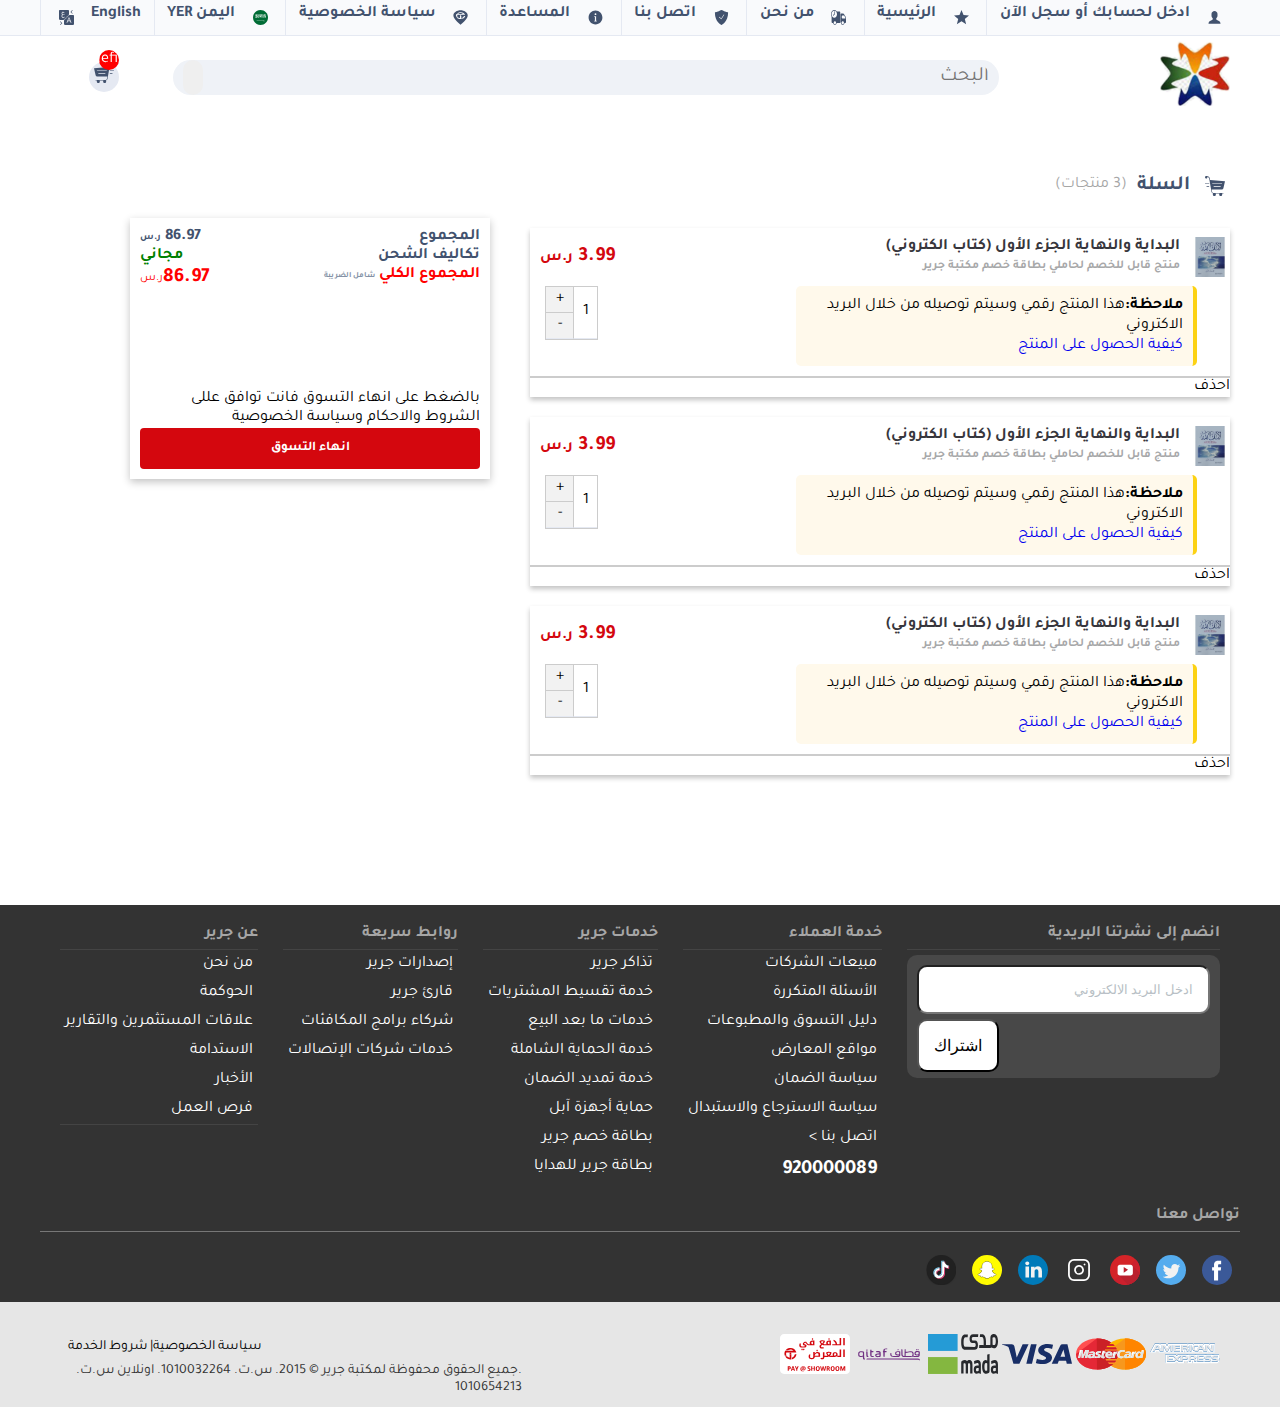
<file: cart.html>
<!DOCTYPE html>
<html lang="en">

<head>
    <meta charset="UTF-8">
    <meta http-equiv="X-UA-Compatible" content="IE=edge">
    <meta name="viewport" content="width=device-width, initial-scale=1.0">
    <link rel="stylesheet" href="https://cdnjs.cloudflare.com/ajax/libs/font-awesome/6.0.0-beta2/css/all.min.css"
        integrity="sha512-YWzhKL2whUzgiheMoBFwW8CKV4qpHQAEuvilg9FAn5VJUDwKZZxkJNuGM4XkWuk94WCrrwslk8yWNGmY1EduTA=="
        crossorigin="anonymous" referrerpolicy="no-referrer" />
    <link rel="preconnect" href="https://fonts.googleapis.com">
    <link rel="preconnect" href="https://fonts.gstatic.com" crossorigin>
    <link href="https://fonts.googleapis.com/css2?family=Tajawal:wght@200;300;400;500&display=swap" rel="stylesheet">
    <link rel="stylesheet" href="css/style.css">
    <title>Cart</title>
</head>

<body>
    <div class="grid-continer">

        <header class="hd">

            <nav>
                <div class="hd-color">
                    <div class="main-continer">
                        <i class="fas fa-bars toggle-menue"></i>
                        <ul id="dropmenue">


                            <li><a href="#sec1" id="myBtn"><img src="img\svg\svgexport-1.svg"><span>ادخل لحسابك أو
                                        سجل الآن</span></a>
                            </li>
                            <li><a href="index.html"><img src="img\svg\svgexport-2.svg"><span>الرئيسية</span></a></li>
                            <li><a href=""><img src="img\svg\svgexport-3.svg"><span>من نحن</span></a></li>
                            <li><a href=""><img src="img\svg\svgexport-4.svg"><span>اتصل بنا</span> </a></li>
                            <li><a href=""><img src="img\svg\svgexport-5.svg"><span>المساعدة</span></a></li>
                            <li><a href=""><img src="img\svg\svgexport-11.svg"><span>سياسة الخصوصية</span></a></li>
                            <li><a href=""><img src="img\svg\svgexport-12.svg"><span>اليمن YER</span></a></li>
                            <li><a href=""><span>English</span><img src="img\svg\svgexport-14.svg"></a></li>

                        </ul>

                    </div>
                </div>
                <div class="main-continer">
                    <div class="nav2">
                        <div class="logo">
                            <a href="index.html"> <img src="img/logo.png" alt=""></a>
                        </div>
                        <div class="form-div">
                            <form class="search-form">
                                <!-- <input type="text" id="search" name="search" placeholder="البحث" > -->
                                <input id="searchbar" onkeyup="search_book()" type="text" name="search"
                                    placeholder="البحث">
                                <button><i class="fas fa-search"></i></button>
                            </form>
                        </div>
                        <div class="cart-icon">
                            <div class="icon-continer"><a href="cart.html"><img src="img/svg/cart.svg"></a></div>
                            <span id="counter"></span>
                        </div>
                    </div>
                </div>
            </nav>
            <!-- </div> -->
        </header>
        <!-- end header -->
        <!-- slidebar -->
      
     
        <section class="sec cart">
            <div class="cart-continer">
                <div class="title-cart">
                    <img src="img/svg/cart.svg" alt="">
                    <p>السلة </p><span>(3 منتجات)</span>
                </div>
                <div class="book-details">
                    <div class="col-cart1">
                        <div class="cart-row">
                            <div class="cart-det">
                                <div class="book-name"> <img src="img/book1.jpg" alt="">
                                    <p>البداية والنهاية الجزء الأول (كتاب الكتروني)<span><br>منتج قابل للخصم لحاملي
                                            بطاقة
                                            خصم مكتبة جرير</span></p>


                                </div>
                                <p class="price">3.99 <span>ر.س</span></p>
                            </div>
                            <div class="note-container">
                                <div class="note-space"></div>
                                <div class="note">
                                    <p><span>ملاحظة:</span>هذا المنتج رقمي وسيتم توصيله من خلال البريد الاكتروني</p>
                                    <p><a href="#">كيفية الحصول على المنتج</a></p>
                                </div>
                                <div class="numbers">
                                    <table>
                                        <tr>
                                            <td class="table-number" id="cart-number">1</td>
                                            <td class="table-opertion">
                                                <div class="plus" id="plus" onclick="pluse()">+</div>
                                                <div class="muns" id="muns" onclick="muns()">-</div>
                                            </td>
                                        </tr>
                                    </table>
                                </div>
                            </div>
                            <div class="dele-cart">
                                <i class="fa-solid fa-circle-xmark"></i><span>احذف </span>
                            </div>
                        </div>


                        <div class="cart-row">
                            <div class="cart-det">
                                <div class="book-name"> <img src="img/book1.jpg" alt="">
                                    <p>البداية والنهاية الجزء الأول (كتاب الكتروني)<span><br>منتج قابل للخصم لحاملي
                                            بطاقة
                                            خصم مكتبة جرير</span></p>

                                </div>
                                <p class="price">3.99 <span>ر.س</span></p>
                            </div>

                            <div class="note-container">
                                <div class="note-space"></div>
                                <div class="note">
                                    <p><span>ملاحظة:</span>هذا المنتج رقمي وسيتم توصيله من خلال البريد الاكتروني</p>
                                    <p><a href="#">كيفية الحصول على المنتج</a></p>
                                </div>
                                <div class="numbers">
                                    <table>
                                        <tr>
                                            <td class="table-number" id="cart-number1">1</td>
                                            <td class="table-opertion">
                                                <div class="plus" id="plus" onclick="pluse1()">+</div>
                                                <div class="muns" id="muns" onclick="muns1()">-</div>
                                            </td>
                                        </tr>
                                    </table>
                                </div>
                            </div>
                            <div class="dele-cart">
                                <i class="fa-solid fa-circle-xmark"></i><span>احذف </span>
                            </div>
                        </div>

                        <div class="cart-row">
                            <div class="cart-det">
                                <div class="book-name"> <img src="img/book1.jpg" alt="">
                                    <p>البداية والنهاية الجزء الأول (كتاب الكتروني)<span><br>منتج قابل للخصم لحاملي
                                            بطاقة
                                            خصم مكتبة جرير</span></p>
                                </div>
                                <p class="price">3.99 <span>ر.س</span></p>
                            </div>
                            <div class="note-container">
                                <div class="note-space"></div>
                                <div class="note">
                                    <p><span>ملاحظة:</span>هذا المنتج رقمي وسيتم توصيله من خلال البريد الاكتروني</p>
                                    <p><a href="#">كيفية الحصول على المنتج</a></p>
                                </div>
                                <div class="numbers">
                                    <table>
                                        <tr>
                                            <td class="table-number" id="cart-number2">1</td>
                                            <td class="table-opertion">
                                                <div class="plus" id="plus" onclick="pluse2()">+</div>
                                                <div class="muns" id="muns" onclick="muns2()">-</div>
                                            </td>
                                        </tr>
                                    </table>
                                </div>
                            </div>
                            <div class="dele-cart">
                                <i class="fa-solid fa-circle-xmark"></i><span>احذف </span>
                            </div>
                        </div>
                    </div>
                    <div class="col-cart2">
                        <div class="cost-cart">
                            
                            <p>المجموع</p>
                            <p> 86.97 <span style="font-size: 10px;">ر.س</span></p>
                        </div>
                        <div class="cost-cart">
                            <p>تكاليف الشحن </p>
                            <p class="green"> مجاني</p>
                        </div>
                        <div class="cost-cart">
                            <p class="red">المجموع الكلي <span class="dareba"> شامل الضريبة</span></p>
                            <div class="book-price">
                                <p style="color: red;">86.97</p><span>ر.س</span>
                            </div>
                            <!-- <p class="red"> 86.97 ر.س</p> -->
                        </div>
                        <div class="cart-p">
                            <p>بالضغط على انهاء التسوق فانت توافق عللى الشروط والاحكام وسياسة الخصوصية</p>
                        </div>
                        <div class="cost-btn">
                            <a href="steper.html"><input type="submit" value="انهاء التسوق" class="cart-sub"></a>
                        </div>
                    </div>
                </div>
            </div>
        </section>
        <footer class="ft">
            <div class="ft-color">
                <div class="main-continer">
                    <!-- Footer main -->
                    <section class="ft-main">
                        <div class="ft-main-item">

                            <h2 class="ft-title">انضم إلى نشرتنا البريدية</h2>
                            <div class="form-continer">
                                <form>
                                    <input type="email" name="email" placeholder="ادخل البريد الالكتروني">

                                    <input type="submit" value="اشتراك">
                                </form>
                            </div>
                        </div>
                        <div class="ft-main-item">
                            <h2 class="ft-title">خدمة العملاء</h2>
                            <ul>
                                <li><a href="#">مبيعات الشركات</a></li>
                                <li><a href="#">الأسئلة المتكررة</a></li>
                                <li><a href="#">دليل التسوق والمطبوعات</a></li>
                                <li><a href="#">مواقع المعارض</a></li>
                                <li><a href="#">سياسة الضمان</a></li>
                                <li><a href="#">سياسة الاسترجاع والاستبدال</a></li>
                                <li><a href="#">اتصل بنا ></a></li>
                                <li><a href="#"><span style="font-weight: bold; font-size: 20px;">920000089</span>
                                    </a>
                                </li>
                            </ul>
                        </div>
                        <div class="ft-main-item">
                            <h2 class="ft-title">خدمات جرير</h2>
                            <ul>
                                <li><a href="#">تذاكر جرير</a></li>
                                <li><a href="#">خدمة تقسيط المشتريات</a></li>
                                <li><a href="#">خدمات ما بعد البيع</a></li>
                                <li><a href="#">خدمة الحماية الشاملة</a></li>
                                <li><a href="#">خدمة تمديد الضمان</a></li>
                                <li><a href="#">حماية أجهزة آبل</a></li>
                                <li><a href="#">بطاقة خصم جرير</a></li>
                                <li><a href="#">بطاقة جرير للهدايا</a></li>
                            </ul>
                        </div>
                        <div class="ft-main-item">
                            <h2 class="ft-title">روابط سريعة</h2>
                            <ul>
                                <li><a href="#">إصدارات جرير</a></li>
                                <li><a href="#">قارئ جرير</a></li>
                                <li><a href="#">شركاء برامج المكافئات</a></li>
                                <li><a href="#">خدمات شركات الإتصالات</a></li>
                            </ul>
                        </div>
                        <div class="ft-main-item">
                            <h2 class="ft-title">عن جرير</h2>
                            <ul>
                                <li><a href="#">من نحن</a></li>
                                <li><a href="#">الحوكمة</a></li>
                                <li><a href="#">علاقات المستثمرين والتقارير</a></li>
                                <li><a href="#">الاستدامة</a></li>
                                <li><a href="#">الأخبار</a></li>
                                <li class="ft-title"><a href="#">فرص العمل</a></li>
                            </ul>
                        </div>

                    </section>
                    <!-- Footer social -->
                    <section class="ft-social">
                        <h2 class="ft-title">
                            تواصل معنا
                        </h2>
                        <ul class="ft-social-list">
                            <li><a href="#"><img src="img/svg/svgexport-59.svg" alt=""></a></li>
                            <li><a href="#"><img src="img/svg/svgexport-60.svg" alt=""></a></li>
                            <li><a href="#"><img src="img/svg/svgexport-61.svg" alt=""></a></li>
                            <li><a href="#"><img src="img/svg/svgexport-62.svg" alt=""></a></li>
                            <li><a href="#"><img src="img/svg/svgexport-63.svg" alt=""></a></li>
                            <li><a href="#"><img src="img/svg/svgexport-64.svg" alt=""></a></li>
                            <li><a href="#"><img src="img/svg/svgexport-65.svg" alt=""></a></li>

                        </ul>
                    </section>
                </div>
            </div>
            <!-- Footer legal -->
            <section class="ft-legal">
                <div class="main-continer">
                    <div class="ft-legal-list">
                        <div class="brands">
                            <!-- <li><img src="img/svg/svgexport-65.svg" alt=""></li> -->
                            <li> <img src="img/svg/svgexport-66.svg" alt=""></li>
                            <li><img src="img/svg/svgexport-67.svg" alt=""></li>
                            <li> <img src="img/svg/svgexport-68.svg" alt=""></li>
                            <li> <img src="img/svg/svgexport-69.svg" alt=""></li>
                            <li> <img src="img/svg/svgexport-70.svg" alt=""></li>
                            <li> <img src="img/svg/svgexport-71.svg" alt=""></li>
                        </div>
                        <div class="copy">
                            <ul class="sm-menue">
                                <li><a href="#">سياسة الخصوصية|</a></li>
                                <li><a href="#">شروط الخدمة</a></li>
                            </ul>
                            <p>.جميع الحقوق محفوظة لمكتبة جرير © 2015. س.ت. 1010032264. اونلاين س.ت. 1010654213
                            </p>

                        </div>
                    </div>
                </div>
            </section>
            <!-- login modal -->
            <!-- <button id="myBtn">Open Modal</button> -->
            <div class="model-continer">
                <section id="modal">
                    <div class="small-continer">
                        <div class="modal-content">
                            <div class="col-1">
                                <span class="close">&times;</span>
                                <!-- <div class="col-1"> -->
                                <h1>تسجيل الدخول</h1>

                                <form>
                                    <input type="email" id="uemail" placeholder="البريد الاكتروني او رقم الجوال">
                                    <div class="forget">
                                        <input type="password" id="upass" name="lastname" placeholder="كلمة السر">
                                        <p>نسيت؟</p>
                                    </div>
                                    <input type="submit" value="تسجيل الدخول">
                                    <br>
                                    <p class="txt"> ليس لديك حساب؟</p>
                                    <button id="btn2">انشاء حساب جديد</button>
                                </form>
                                <!-- </div> -->
                            </div>
                        </div>
                    </div>
                </section>
            </div>
            <!-- end login modal -->
            <!-- start signin -->
            <div class="model-continer">
                <section id="modal2">
                    <div class="small-continer-mod2">
                        <div class="modal-content">
                            <div class="col-1">
                                <span class="close2">&times;</span>
                                <h1>إنشاء حساب</h1>

                                <form>
                                    <input type="text" id="uphone" placeholder="رقم الجوال">
                                    <input type="text" id="uphone" placeholder="رمز البلد">
                                    <p>سوف نرسل لك<span>رمز التحقق عن طريق رسالة نصية</span></p>
                                    <input type="button" id="valiNum" placeholder="إرسال رمز التحقق">
                                    <br>
                                    <input type="text" id="fname" placeholder="الاسم الاول ">
                                    <br>
                                    <input type="text" id="familyname" placeholder="اسم العائلة ">
                                    <br>
                                    <input type="email" id="vsignemail" placeholder="البريدالالكتروني">
                                    <br>
                                    <input type="email" id="email" placeholder=" تأكيد البريدالالكتروني ">
                                    <br>
                                    <input type="password" id="signpass" placeholder="كلمة السر ">
                                    <br>
                                    <input type="submit" value="إنشاء حساب">
                                    <br>
                                    <p class="txt"> ليس لديك حساب؟ <span id="return1"><a href="#">تسجيل
                                                الدخول</a></span></p>

                                </form>
                            </div>
                        </div>
                    </div>
                </section>
            </div>
            <!-- end signin -->
        </footer>
    </div>
    <script src="js/app.js"></script>
    <script src="js/app2.js"></script>
    <script src="js/app3.js"></script>
    <script src="js/cart.js"></script>
</body>

</html>
</file>
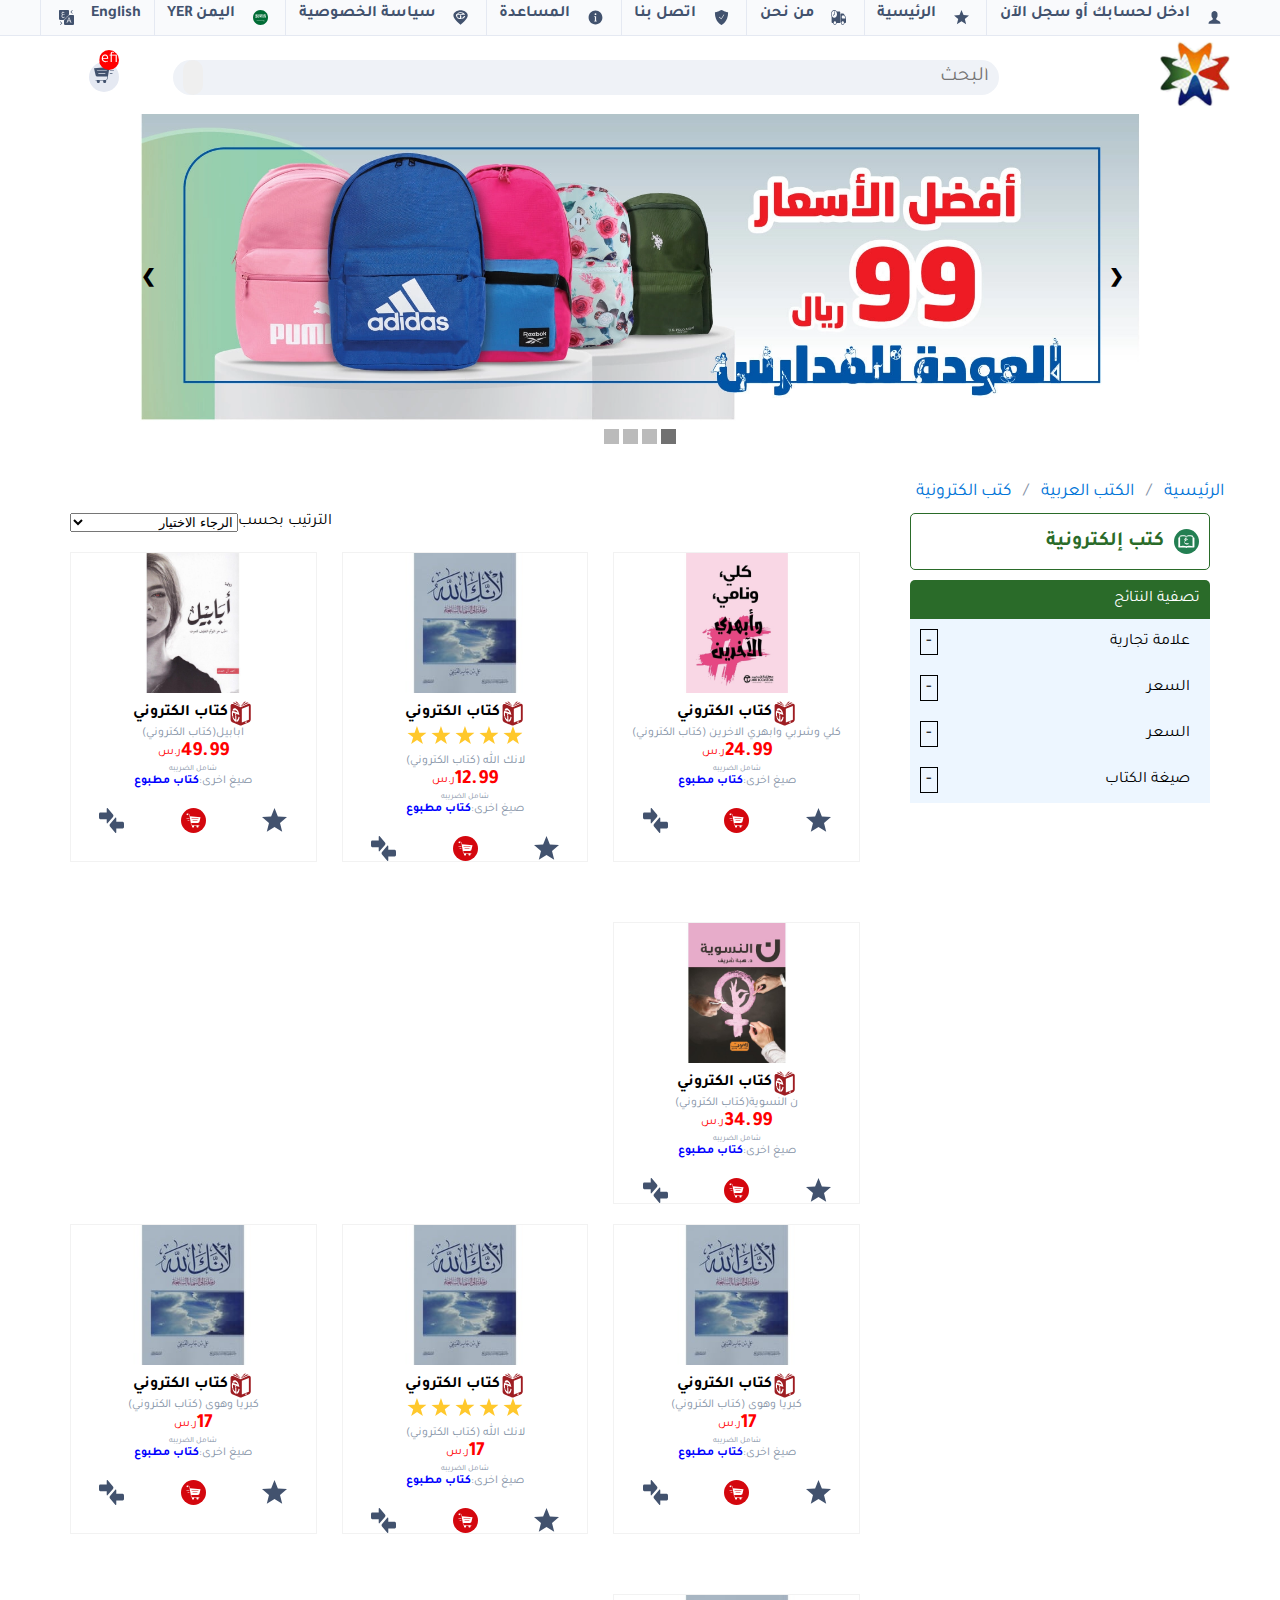
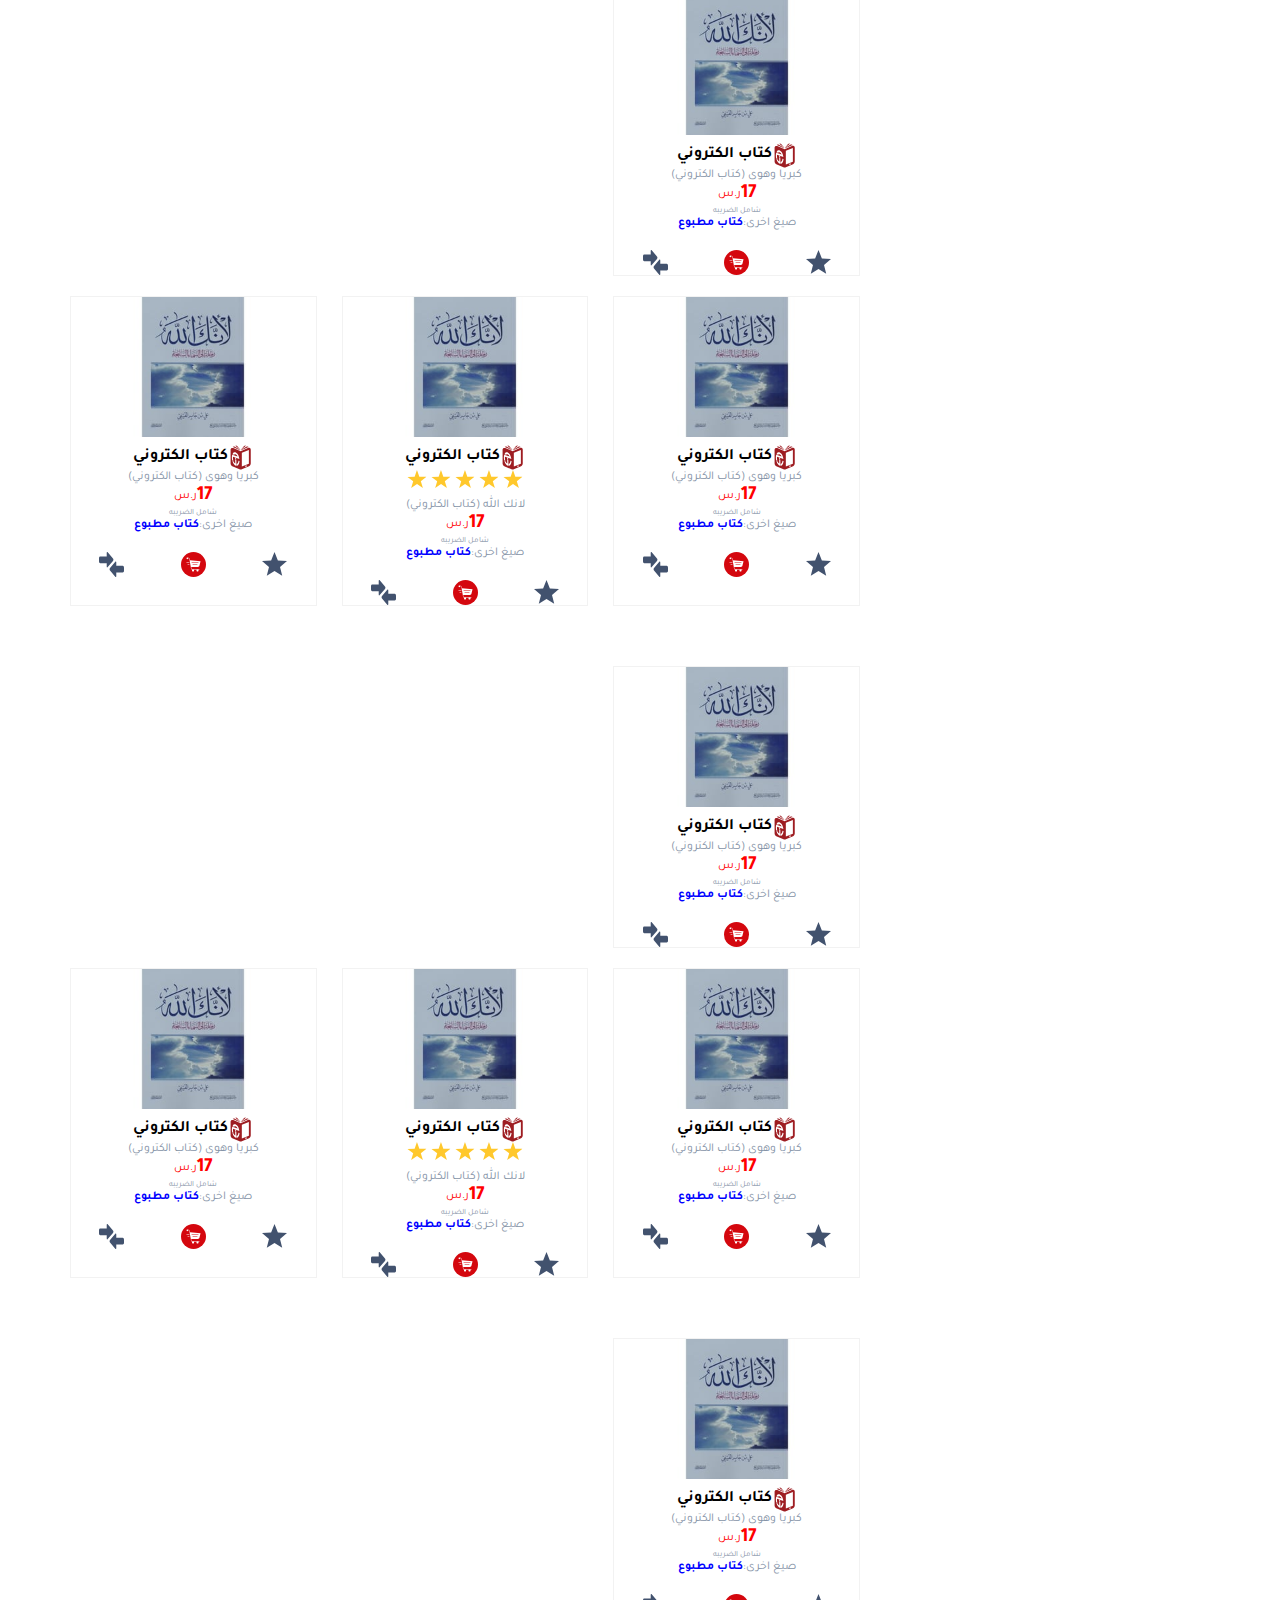
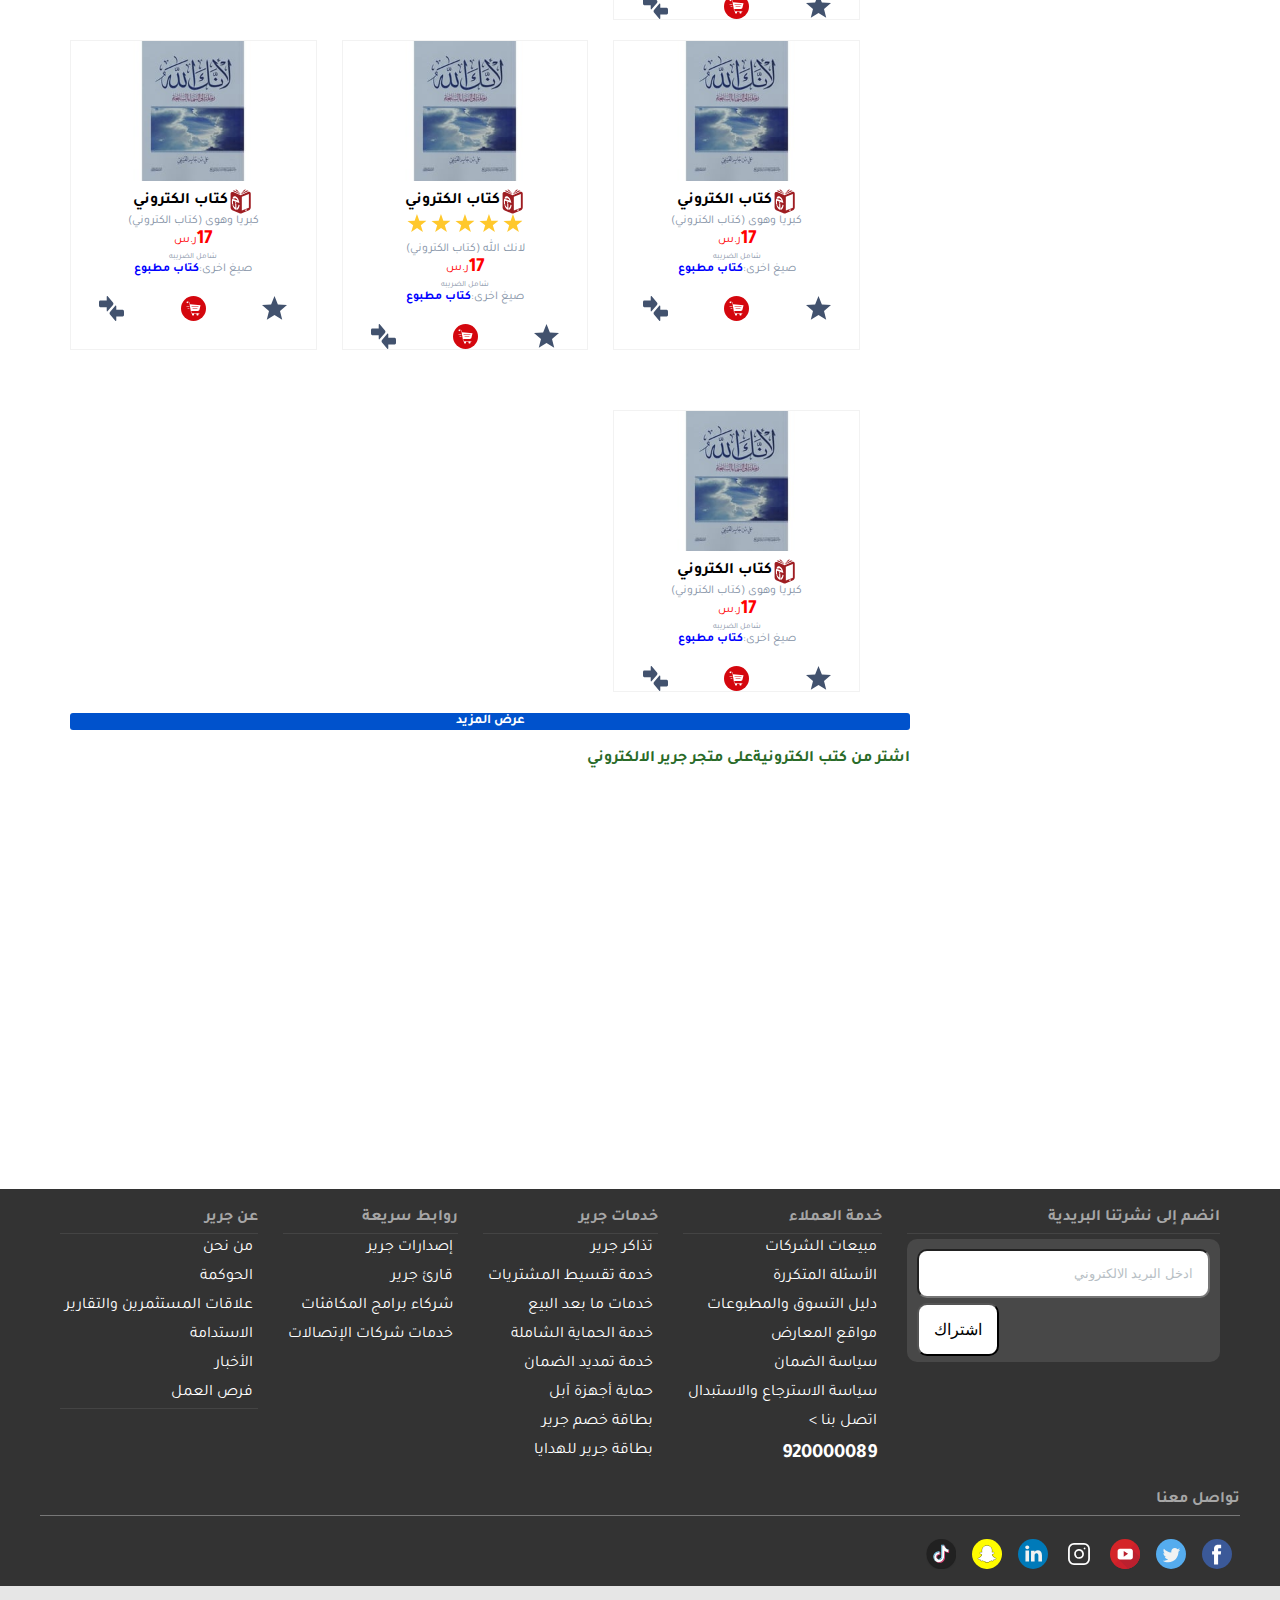
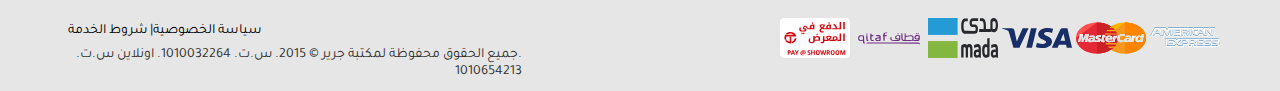
<file: category.html>
<!DOCTYPE html>
<html lang="en">

<head>
    <meta charset="UTF-8">
    <meta http-equiv="X-UA-Compatible" content="IE=edge">
    <meta name="viewport" content="width=device-width, initial-scale=1.0">
    <link rel="stylesheet" href="https://cdnjs.cloudflare.com/ajax/libs/font-awesome/6.0.0-beta2/css/all.min.css"
        integrity="sha512-YWzhKL2whUzgiheMoBFwW8CKV4qpHQAEuvilg9FAn5VJUDwKZZxkJNuGM4XkWuk94WCrrwslk8yWNGmY1EduTA=="
        crossorigin="anonymous" referrerpolicy="no-referrer" />
    <link rel="preconnect" href="https://fonts.googleapis.com">
    <link rel="preconnect" href="https://fonts.gstatic.com" crossorigin>
    <link href="https://fonts.googleapis.com/css2?family=Tajawal:wght@200;300;400;500&display=swap" rel="stylesheet">
    <link rel="stylesheet" href="css/style.css">
    <title>category</title>
</head>

<body>

    <div class="grid-continer">

        <header class="hd">

            <nav>
                <div class="hd-color">
                    <div class="main-continer">
                        <i class="fas fa-bars toggle-menue"></i>
                        <ul id="dropmenue">

                            
                            <li><a href="#sec1" id="myBtn"><img src="img\svg\svgexport-1.svg"><span>ادخل لحسابك أو
                                        سجل الآن</span></a>
                            </li>
                            <li><a href="index.html"><img src="img\svg\svgexport-2.svg"><span>الرئيسية</span></a></li>
                            <li><a href=""><img src="img\svg\svgexport-3.svg"><span>من نحن</span></a></li>
                            <li><a href=""><img src="img\svg\svgexport-4.svg"><span>اتصل بنا</span> </a></li>
                            <li><a href=""><img src="img\svg\svgexport-5.svg"><span>المساعدة</span></a></li>
                            <li><a href=""><img src="img\svg\svgexport-11.svg"><span>سياسة الخصوصية</span></a></li>
                            <li><a href=""><img src="img\svg\svgexport-12.svg"><span>اليمن YER</span></a></li>
                            <li><a href=""><span>English</span><img src="img\svg\svgexport-14.svg"></a></li>

                        </ul>

                    </div>
                </div>
                <div class="main-continer">
                    <div class="nav2">
                        <div class="logo">
                           <a href="index.html"> <img src="img/logo.png" alt=""></a>
                        </div>
                        <div class="form-div">
                            <form class="search-form">
                                <!-- <input type="text" id="search" name="search" placeholder="البحث" > -->
                                <input id="searchbar" onkeyup="search_book()" type="text" name="search"
                                    placeholder="البحث">
                                <button><i class="fas fa-search"></i></button>
                            </form>
                        </div>
                        <div class="cart-icon">
                            <div class="icon-continer"><a href="cart.html"><img src="img/svg/cart.svg"></a></div>
                            <span id="counter"></span>
                        </div>
                    </div>
                </div>
            </nav>
            <!-- </div> -->
        </header>
        <!-- end header -->
        <!-- slidebar -->
        <!-- slidebar -->
        <section class="sidebar">
            <div class="continer">
                <div class="slider">
                    <img src="img/slider_img.webp" alt="">

                </div>
                <div class="slider">
                    <img src="img/slider_img2.webp" alt="">

                </div>
                <div class="slider">
                    <img src="img/slider_img3.jpg" alt="">

                </div>
                <div class="slider">
                    <img src="img/slider_img4.webp" alt="">

                </div>
                <a class="prev1" onclick="plusSlides_he(-1)">&#10094;</a>
                <a class="next1" onclick="plusSlides_he(1)">&#10095;</a>
            </div>

            <div style="text-align: center;">
                <span class="dot"></span>
                <span class="dot"></span>
                <span class="dot"></span>
                <span class="dot"></span>

            </div>
            <br>


        </section>
        <!--  -->
        <section class="sec cate">
            <div class="main-continer">
                <ul class="breadcrumb">
                    <li><a href="index.html">الرئيسية</a></li>
                    <li><a href="#">الكتب العربية</a></li>
                    <li><a href="#">كتب الكترونية</a></li>
                </ul>
            </div>
            <div class="main-continer">
                <div class="rawcate">
                    <div class="col-cate1">
                        <div class="titlecate">
                            <img src="img/svg/svgexport-34.svg" alt="" style="width: 25px;">
                            <p>كتب إلكترونية</p>
                        </div>
                        <div class="resultfilter">
                            <p>تصفية النتائج</p>
                            <div class="resultfilter1">
                                <p>علامة تجارية</p>
                                <span>-</span>
                            </div>
                        </div>
                        <div class="resultfilter1">
                            <p>السعر </p>
                            <span>-</span>
                        </div>
                        <div class="resultfilter1">
                            <p>السعر </p>
                            <span>-</span>
                        </div>
                        <div class="resultfilter1">
                            <p>صيغة الكتاب </p>
                            <span>-</span>
                        </div>
                    </div>
                    <div class="col-cate2">
                        <div class="flexorder">
                            <select name="" id="">
                                <option value="choose">الرجاء الاختيار</option>

                            </select>
                            <p>الترتيب بحسب</p>

                        </div>
                        <!-- الصف الاول -->
                        <div class="rawcatebook">


                            <div class="flexCardcate flexCardsearch">
                                <a href="details.html"><img src="img/koly.jpg" alt="" class="book-photo-cate"></a>
                                <div class="card-title">
                                    <img src="img/svg/svgexport-57.svg" alt="">
                                    <p>كتاب الكتروني</p>

                                </div>
                                <div class="book-title-home">كلي وشربي وابهري الاخرين (كتاب الكتروني)</div>
                                <div class="book-price">
                                    <p>24.99</p><span>ر.س</span>
                                </div>
                                <div class="dareba">شامل الضريبه</div>
                                <div class="another-ver"><span>صيغ اخرى:</span>
                                    <p>كتاب مطبوع</p>
                                </div>
                                <div class="icons">
                                    <img src="img/svg/svgexport-2.svg">
                                    <img src="img/svg/svgexport-21.svg" class="add" onclick="clickCounter()">
                                    <img src="img/svg/svgexport-56.svg">
                                </div>


                            </div>

                            <div class="flexCardcate flexCardsearch">
                                <a href="details.html"><img src="img/book1.jpg" alt="" class="book-photo-cate"></a>
                                <div class="card-title">
                                    <img src="img/svg/svgexport-57.svg" alt="">
                                    <p>كتاب الكتروني</p>

                                </div>
                                <div>
                                    <img src="img/svg/svgexport-39-1.svg" alt="" style="width:20px ;">
                                    <img src="img/svg/svgexport-39-1.svg" alt="" style="width:20px ;">
                                    <img src="img/svg/svgexport-39-1.svg" alt="" style="width:20px ;">
                                    <img src="img/svg/svgexport-39-1.svg" alt="" style="width:20px ;">
                                    <img src="img/svg/svgexport-39-1.svg" alt="" style="width:20px ;">
                                </div>
                                <div class="book-title-home">لانك الله (كتاب الكتروني)</div>
                                <div class="book-price">
                                    <p>12.99</p><span>ر.س</span>
                                </div>
                                <div class="dareba">شامل الضريبه</div>
                                <div class="another-ver"><span>صيغ اخرى:</span>
                                    <p>كتاب مطبوع</p>
                                </div>
                                <div class="icons">
                                    <img src="img/svg/svgexport-2.svg">
                                    <img src="img/svg/svgexport-21.svg" class="add" onclick="clickCounter()">
                                    <img src="img/svg/svgexport-56.svg">
                                </div>


                            </div>

                            <div class="flexCardcate flexCardsearch">
                                <a href="details.html"><img src="img/ababel.jpg" alt="" class="book-photo-cate"></a>
                                <div class="card-title">
                                    <img src="img/svg/svgexport-57.svg" alt="">
                                    <p>كتاب الكتروني</p>

                                </div>
                                <div class="book-title-home">ابابيل(كتاب الكتروني)</div>
                                <div class="book-price">
                                    <p>49.99</p><span>ر.س</span>
                                </div>
                                <div class="dareba">شامل الضريبه</div>
                                <div class="another-ver"><span>صيغ اخرى:</span>
                                    <p>كتاب مطبوع</p>
                                </div>
                                <div class="icons">
                                    <img src="img/svg/svgexport-2.svg">
                                    <img src="img/svg/svgexport-21.svg" class="add" onclick="clickCounter()">
                                    <img src="img/svg/svgexport-56.svg">
                                </div>


                            </div>

                            <div class="flexCardcate flexCardsearch">
                                <a href="details.html"><img src="img/nooon.jpg" alt="" class="book-photo-cate"></a>
                                <div class="card-title">
                                    <img src="img/svg/svgexport-57.svg" alt="">
                                    <p>كتاب الكتروني</p>

                                </div>
                                <div class="book-title-home"> ن النسوية(كتاب الكتروني)</div>
                                <div class="book-price">
                                    <p>34.99</p><span>ر.س</span>
                                </div>
                                <div class="dareba">شامل الضريبه</div>
                                <div class="another-ver"><span>صيغ اخرى:</span>
                                    <p>كتاب مطبوع</p>
                                </div>
                                <div class="icons">
                                    <img src="img/svg/svgexport-2.svg">
                                    <img src="img/svg/svgexport-21.svg" class="add" onclick="clickCounter()">
                                    <img src="img/svg/svgexport-56.svg">
                                </div>



                            </div>

                        </div>
                        <!-- الصف الثاني -->
                        <div class="rawcatebook">


                            <div class="flexCardcate flexCardsearch">
                                <a href="details.html"><img src="img/book1.jpg" alt="" class="book-photo-cate"></a>
                                <div class="card-title">
                                    <img src="img/svg/svgexport-57.svg" alt="">
                                    <p>كتاب الكتروني</p>

                                </div>
                                <div class="book-title-home">كبريا وهوى (كتاب الكتروني)</div>
                                <div class="book-price">
                                    <p>17</p><span>ر.س</span>
                                </div>
                                <div class="dareba">شامل الضريبه</div>
                                <div class="another-ver"><span>صيغ اخرى:</span>
                                    <p>كتاب مطبوع</p>
                                </div>
                                <div class="icons">
                                    <img src="img/svg/svgexport-2.svg">
                                    <img src="img/svg/svgexport-21.svg" class="add" onclick="clickCounter()">
                                    <img src="img/svg/svgexport-56.svg">
                                </div>


                            </div>

                            <div class="flexCardcate flexCardsearch">
                                <a href="details.html"><img src="img/book1.jpg" alt="" class="book-photo-cate"></a>
                                <div class="card-title">
                                    <img src="img/svg/svgexport-57.svg" alt="">
                                    <p>كتاب الكتروني</p>

                                </div>
                                <div>
                                    <img src="img/svg/svgexport-39-1.svg" alt="" style="width:20px ;">
                                    <img src="img/svg/svgexport-39-1.svg" alt="" style="width:20px ;">
                                    <img src="img/svg/svgexport-39-1.svg" alt="" style="width:20px ;">
                                    <img src="img/svg/svgexport-39-1.svg" alt="" style="width:20px ;">
                                    <img src="img/svg/svgexport-39-1.svg" alt="" style="width:20px ;">
                                </div>
                                <div class="book-title-home">لانك الله (كتاب الكتروني)</div>
                                <div class="book-price">
                                    <p>17</p><span>ر.س</span>
                                </div>
                                <div class="dareba">شامل الضريبه</div>
                                <div class="another-ver"><span>صيغ اخرى:</span>
                                    <p>كتاب مطبوع</p>
                                </div>
                                <div class="icons">
                                    <img src="img/svg/svgexport-2.svg">
                                    <img src="img/svg/svgexport-21.svg" class="add" onclick="clickCounter()">
                                    <img src="img/svg/svgexport-56.svg">
                                </div>


                            </div>

                            <div class="flexCardcate flexCardsearch">
                                <a href="details.html"><img src="img/book1.jpg" alt="" class="book-photo-cate"></a>
                                <div class="card-title">
                                    <img src="img/svg/svgexport-57.svg" alt="">
                                    <p>كتاب الكتروني</p>

                                </div>
                                <div class="book-title-home">كبريا وهوى (كتاب الكتروني)</div>
                                <div class="book-price">
                                    <p>17</p><span>ر.س</span>
                                </div>
                                <div class="dareba">شامل الضريبه</div>
                                <div class="another-ver"><span>صيغ اخرى:</span>
                                    <p>كتاب مطبوع</p>
                                </div>
                                <div class="icons">
                                    <img src="img/svg/svgexport-2.svg">
                                    <img src="img/svg/svgexport-21.svg" class="add" onclick="clickCounter()">
                                    <img src="img/svg/svgexport-56.svg">
                                </div>


                            </div>

                            <div class="flexCardcate flexCardsearch">
                                <a href="details.html"><img src="img/book1.jpg" alt="" class="book-photo-cate"></a>
                                <div class="card-title">
                                    <img src="img/svg/svgexport-57.svg" alt="">
                                    <p>كتاب الكتروني</p>

                                </div>
                                <div class="book-title-home">كبريا وهوى (كتاب الكتروني)</div>
                                <div class="book-price">
                                    <p>17</p><span>ر.س</span>
                                </div>
                                <div class="dareba">شامل الضريبه</div>
                                <div class="another-ver"><span>صيغ اخرى:</span>
                                    <p>كتاب مطبوع</p>
                                </div>
                                <div class="icons">
                                    <img src="img/svg/svgexport-2.svg">
                                    <img src="img/svg/svgexport-21.svg" class="add" onclick="clickCounter()">
                                    <img src="img/svg/svgexport-56.svg">
                                </div>



                            </div>

                        </div>
                        <!-- الصف الثالث -->
                        <div class="rawcatebook">


                            <div class="flexCardcate flexCardsearch">
                                <a href="details.html"><img src="img/book1.jpg" alt="" class="book-photo-cate"></a>
                                <div class="card-title">
                                    <img src="img/svg/svgexport-57.svg" alt="">
                                    <p>كتاب الكتروني</p>

                                </div>
                                <div class="book-title-home">كبريا وهوى (كتاب الكتروني)</div>
                                <div class="book-price">
                                    <p>17</p><span>ر.س</span>
                                </div>
                                <div class="dareba">شامل الضريبه</div>
                                <div class="another-ver"><span>صيغ اخرى:</span>
                                    <p>كتاب مطبوع</p>
                                </div>
                                <div class="icons">
                                    <img src="img/svg/svgexport-2.svg">
                                    <img src="img/svg/svgexport-21.svg" class="add" onclick="clickCounter()">
                                    <img src="img/svg/svgexport-56.svg">
                                </div>


                            </div>

                            <div class="flexCardcate flexCardsearch">
                                <a href="details.html"><img src="img/book1.jpg" alt="" class="book-photo-cate"></a>
                                <div class="card-title">
                                    <img src="img/svg/svgexport-57.svg" alt="">
                                    <p>كتاب الكتروني</p>

                                </div>
                                <div>
                                    <img src="img/svg/svgexport-39-1.svg" alt="" style="width:20px ;">
                                    <img src="img/svg/svgexport-39-1.svg" alt="" style="width:20px ;">
                                    <img src="img/svg/svgexport-39-1.svg" alt="" style="width:20px ;">
                                    <img src="img/svg/svgexport-39-1.svg" alt="" style="width:20px ;">
                                    <img src="img/svg/svgexport-39-1.svg" alt="" style="width:20px ;">
                                </div>
                                <div class="book-title-home">لانك الله (كتاب الكتروني)</div>
                                <div class="book-price">
                                    <p>17</p><span>ر.س</span>
                                </div>
                                <div class="dareba">شامل الضريبه</div>
                                <div class="another-ver"><span>صيغ اخرى:</span>
                                    <p>كتاب مطبوع</p>
                                </div>
                                <div class="icons">
                                    <img src="img/svg/svgexport-2.svg">
                                    <img src="img/svg/svgexport-21.svg" class="add" onclick="clickCounter()">
                                    <img src="img/svg/svgexport-56.svg">
                                </div>


                            </div>

                            <div class="flexCardcate flexCardsearch">
                                <a href="details.html"><img src="img/book1.jpg" alt="" class="book-photo-cate"></a>
                                <div class="card-title">
                                    <img src="img/svg/svgexport-57.svg" alt="">
                                    <p>كتاب الكتروني</p>

                                </div>
                                <div class="book-title-home">كبريا وهوى (كتاب الكتروني)</div>
                                <div class="book-price">
                                    <p>17</p><span>ر.س</span>
                                </div>
                                <div class="dareba">شامل الضريبه</div>
                                <div class="another-ver"><span>صيغ اخرى:</span>
                                    <p>كتاب مطبوع</p>
                                </div>
                                <div class="icons">
                                    <img src="img/svg/svgexport-2.svg">
                                    <img src="img/svg/svgexport-21.svg" class="add" onclick="clickCounter()">
                                    <img src="img/svg/svgexport-56.svg">
                                </div>


                            </div>

                            <div class="flexCardcate flexCardsearch">
                                <a href="details.html"><img src="img/book1.jpg" alt="" class="book-photo-cate"></a>
                                <div class="card-title">
                                    <img src="img/svg/svgexport-57.svg" alt="">
                                    <p>كتاب الكتروني</p>

                                </div>
                                <div class="book-title-home">كبريا وهوى (كتاب الكتروني)</div>
                                <div class="book-price">
                                    <p>17</p><span>ر.س</span>
                                </div>
                                <div class="dareba">شامل الضريبه</div>
                                <div class="another-ver"><span>صيغ اخرى:</span>
                                    <p>كتاب مطبوع</p>
                                </div>
                                <div class="icons">
                                    <img src="img/svg/svgexport-2.svg">
                                    <img src="img/svg/svgexport-21.svg" class="add" onclick="clickCounter()">
                                    <img src="img/svg/svgexport-56.svg">
                                </div>



                            </div>

                        </div>
                        <!-- الصف الرابع -->
                        <div class="rawcatebook">


                            <div class="flexCardcate flexCardsearch">
                                <a href="details.html"><img src="img/book1.jpg" alt="" class="book-photo-cate"></a>
                                <div class="card-title">
                                    <img src="img/svg/svgexport-57.svg" alt="">
                                    <p>كتاب الكتروني</p>

                                </div>
                                <div class="book-title-home">كبريا وهوى (كتاب الكتروني)</div>
                                <div class="book-price">
                                    <p>17</p><span>ر.س</span>
                                </div>
                                <div class="dareba">شامل الضريبه</div>
                                <div class="another-ver"><span>صيغ اخرى:</span>
                                    <p>كتاب مطبوع</p>
                                </div>
                                <div class="icons">
                                    <img src="img/svg/svgexport-2.svg">
                                    <img src="img/svg/svgexport-21.svg" class="add" onclick="clickCounter()">
                                    <img src="img/svg/svgexport-56.svg">
                                </div>


                            </div>

                            <div class="flexCardcate flexCardsearch">
                                <a href="details.html"><img src="img/book1.jpg" alt="" class="book-photo-cate"></a>
                                <div class="card-title">
                                    <img src="img/svg/svgexport-57.svg" alt="">
                                    <p>كتاب الكتروني</p>

                                </div>
                                <div>
                                    <img src="img/svg/svgexport-39-1.svg" alt="" style="width:20px ;">
                                    <img src="img/svg/svgexport-39-1.svg" alt="" style="width:20px ;">
                                    <img src="img/svg/svgexport-39-1.svg" alt="" style="width:20px ;">
                                    <img src="img/svg/svgexport-39-1.svg" alt="" style="width:20px ;">
                                    <img src="img/svg/svgexport-39-1.svg" alt="" style="width:20px ;">
                                </div>
                                <div class="book-title-home">لانك الله (كتاب الكتروني)</div>
                                <div class="book-price">
                                    <p>17</p><span>ر.س</span>
                                </div>
                                <div class="dareba">شامل الضريبه</div>
                                <div class="another-ver"><span>صيغ اخرى:</span>
                                    <p>كتاب مطبوع</p>
                                </div>
                                <div class="icons">
                                    <img src="img/svg/svgexport-2.svg">
                                    <img src="img/svg/svgexport-21.svg" class="add" onclick="clickCounter()">
                                    <img src="img/svg/svgexport-56.svg">
                                </div>


                            </div>

                            <div class="flexCardcate flexCardsearch">
                                <a href="details.html"><img src="img/book1.jpg" alt="" class="book-photo-cate"></a>
                                <div class="card-title">
                                    <img src="img/svg/svgexport-57.svg" alt="">
                                    <p>كتاب الكتروني</p>

                                </div>
                                <div class="book-title-home">كبريا وهوى (كتاب الكتروني)</div>
                                <div class="book-price">
                                    <p>17</p><span>ر.س</span>
                                </div>
                                <div class="dareba">شامل الضريبه</div>
                                <div class="another-ver"><span>صيغ اخرى:</span>
                                    <p>كتاب مطبوع</p>
                                </div>
                                <div class="icons">
                                    <img src="img/svg/svgexport-2.svg">
                                    <img src="img/svg/svgexport-21.svg" class="add" onclick="clickCounter()">
                                    <img src="img/svg/svgexport-56.svg">
                                </div>


                            </div>

                            <div class="flexCardcate flexCardsearch">
                                <a href="details.html"><img src="img/book1.jpg" alt="" class="book-photo-cate"></a>
                                <div class="card-title">
                                    <img src="img/svg/svgexport-57.svg" alt="">
                                    <p>كتاب الكتروني</p>

                                </div>
                                <div class="book-title-home">كبريا وهوى (كتاب الكتروني)</div>
                                <div class="book-price">
                                    <p>17</p><span>ر.س</span>
                                </div>
                                <div class="dareba">شامل الضريبه</div>
                                <div class="another-ver"><span>صيغ اخرى:</span>
                                    <p>كتاب مطبوع</p>
                                </div>
                                <div class="icons">
                                    <img src="img/svg/svgexport-2.svg">
                                    <img src="img/svg/svgexport-21.svg" class="add" onclick="clickCounter()">
                                    <img src="img/svg/svgexport-56.svg">
                                </div>



                            </div>

                        </div>
                        <!-- الصف الخامس -->
                        <div class="rawcatebook">


                            <div class="flexCardcate flexCardsearch">
                                <a href="details.html"><img src="img/book1.jpg" alt="" class="book-photo-cate"></a>
                                <div class="card-title">
                                    <img src="img/svg/svgexport-57.svg" alt="">
                                    <p>كتاب الكتروني</p>

                                </div>
                                <div class="book-title-home">كبريا وهوى (كتاب الكتروني)</div>
                                <div class="book-price">
                                    <p>17</p><span>ر.س</span>
                                </div>
                                <div class="dareba">شامل الضريبه</div>
                                <div class="another-ver"><span>صيغ اخرى:</span>
                                    <p>كتاب مطبوع</p>
                                </div>
                                <div class="icons">
                                    <img src="img/svg/svgexport-2.svg">
                                    <img src="img/svg/svgexport-21.svg" class="add" onclick="clickCounter()">
                                    <img src="img/svg/svgexport-56.svg">
                                </div>


                            </div>

                            <div class="flexCardcate flexCardsearch">
                                <a href="details.html"><img src="img/book1.jpg" alt="" class="book-photo-cate"></a>
                                <div class="card-title">
                                    <img src="img/svg/svgexport-57.svg" alt="">
                                    <p>كتاب الكتروني</p>

                                </div>
                                <div>
                                    <img src="img/svg/svgexport-39-1.svg" alt="" style="width:20px ;">
                                    <img src="img/svg/svgexport-39-1.svg" alt="" style="width:20px ;">
                                    <img src="img/svg/svgexport-39-1.svg" alt="" style="width:20px ;">
                                    <img src="img/svg/svgexport-39-1.svg" alt="" style="width:20px ;">
                                    <img src="img/svg/svgexport-39-1.svg" alt="" style="width:20px ;">
                                </div>
                                <div class="book-title-home">لانك الله (كتاب الكتروني)</div>
                                <div class="book-price">
                                    <p>17</p><span>ر.س</span>
                                </div>
                                <div class="dareba">شامل الضريبه</div>
                                <div class="another-ver"><span>صيغ اخرى:</span>
                                    <p>كتاب مطبوع</p>
                                </div>
                                <div class="icons">
                                    <img src="img/svg/svgexport-2.svg">
                                    <img src="img/svg/svgexport-21.svg" class="add" onclick="clickCounter()">
                                    <img src="img/svg/svgexport-56.svg">
                                </div>


                            </div>

                            <div class="flexCardcate flexCardsearch">
                                <a href="details.html"><img src="img/book1.jpg" alt="" class="book-photo-cate"></a>
                                <div class="card-title">
                                    <img src="img/svg/svgexport-57.svg" alt="">
                                    <p>كتاب الكتروني</p>

                                </div>
                                <div class="book-title-home">كبريا وهوى (كتاب الكتروني)</div>
                                <div class="book-price">
                                    <p>17</p><span>ر.س</span>
                                </div>
                                <div class="dareba">شامل الضريبه</div>
                                <div class="another-ver"><span>صيغ اخرى:</span>
                                    <p>كتاب مطبوع</p>
                                </div>
                                <div class="icons">
                                    <img src="img/svg/svgexport-2.svg">
                                    <img src="img/svg/svgexport-21.svg" class="add" onclick="clickCounter()">
                                    <img src="img/svg/svgexport-56.svg">
                                </div>


                            </div>

                            <div class="flexCardcate flexCardsearch">
                                <a href="details.html"><img src="img/book1.jpg" alt="" class="book-photo-cate"></a>
                                <div class="card-title">
                                    <img src="img/svg/svgexport-57.svg" alt="">
                                    <p>كتاب الكتروني</p>

                                </div>
                                <div class="book-title-home">كبريا وهوى (كتاب الكتروني)</div>
                                <div class="book-price">
                                    <p>17</p><span>ر.س</span>
                                </div>
                                <div class="dareba">شامل الضريبه</div>
                                <div class="another-ver"><span>صيغ اخرى:</span>
                                    <p>كتاب مطبوع</p>
                                </div>
                                <div class="icons">
                                    <img src="img/svg/svgexport-2.svg">
                                    <img src="img/svg/svgexport-21.svg" class="add" onclick="clickCounter()">
                                    <img src="img/svg/svgexport-56.svg">
                                </div>



                            </div>

                        </div>
                        <div class="morecate">
                            <button>عرض المزيد</button>
                        </div>
                        <div>
                            <p style="color: rgba(42, 107, 41, 1); font-weight: bold; margin-bottom: 50%;"> اشتر من كتب
                                الكترونيةعلى متجر جرير الالكتروني</p>
                        </div>
                    </div>


                </div>

            </div>
        </section>

        </section>
        <footer class="ft">
            <div class="ft-color">
                <div class="main-continer">
                    <!-- Footer main -->
                    <section class="ft-main">
                        <div class="ft-main-item">

                            <h2 class="ft-title">انضم إلى نشرتنا البريدية</h2>
                            <div class="form-continer">
                                <form>
                                    <input type="email" name="email" placeholder="ادخل البريد الالكتروني">

                                    <input type="submit" value="اشتراك">
                                </form>
                            </div>
                        </div>
                        <div class="ft-main-item">
                            <h2 class="ft-title">خدمة العملاء</h2>
                            <ul>
                                <li><a href="#">مبيعات الشركات</a></li>
                                <li><a href="#">الأسئلة المتكررة</a></li>
                                <li><a href="#">دليل التسوق والمطبوعات</a></li>
                                <li><a href="#">مواقع المعارض</a></li>
                                <li><a href="#">سياسة الضمان</a></li>
                                <li><a href="#">سياسة الاسترجاع والاستبدال</a></li>
                                <li><a href="#">اتصل بنا ></a></li>
                                <li><a href="#"><span style="font-weight: bold; font-size: 20px;">920000089</span>
                                    </a>
                                </li>
                            </ul>
                        </div>
                        <div class="ft-main-item">
                            <h2 class="ft-title">خدمات جرير</h2>
                            <ul>
                                <li><a href="#">تذاكر جرير</a></li>
                                <li><a href="#">خدمة تقسيط المشتريات</a></li>
                                <li><a href="#">خدمات ما بعد البيع</a></li>
                                <li><a href="#">خدمة الحماية الشاملة</a></li>
                                <li><a href="#">خدمة تمديد الضمان</a></li>
                                <li><a href="#">حماية أجهزة آبل</a></li>
                                <li><a href="#">بطاقة خصم جرير</a></li>
                                <li><a href="#">بطاقة جرير للهدايا</a></li>
                            </ul>
                        </div>
                        <div class="ft-main-item">
                            <h2 class="ft-title">روابط سريعة</h2>
                            <ul>
                                <li><a href="#">إصدارات جرير</a></li>
                                <li><a href="#">قارئ جرير</a></li>
                                <li><a href="#">شركاء برامج المكافئات</a></li>
                                <li><a href="#">خدمات شركات الإتصالات</a></li>
                            </ul>
                        </div>
                        <div class="ft-main-item">
                            <h2 class="ft-title">عن جرير</h2>
                            <ul>
                                <li><a href="#">من نحن</a></li>
                                <li><a href="#">الحوكمة</a></li>
                                <li><a href="#">علاقات المستثمرين والتقارير</a></li>
                                <li><a href="#">الاستدامة</a></li>
                                <li><a href="#">الأخبار</a></li>
                                <li class="ft-title"><a href="#">فرص العمل</a></li>
                            </ul>
                        </div>

                    </section>
                    <!-- Footer social -->
                    <section class="ft-social">
                        <h2 class="ft-title">
                            تواصل معنا
                        </h2>
                        <ul class="ft-social-list">
                            <li><a href="#"><img src="img/svg/svgexport-59.svg" alt=""></a></li>
                            <li><a href="#"><img src="img/svg/svgexport-60.svg" alt=""></a></li>
                            <li><a href="#"><img src="img/svg/svgexport-61.svg" alt=""></a></li>
                            <li><a href="#"><img src="img/svg/svgexport-62.svg" alt=""></a></li>
                            <li><a href="#"><img src="img/svg/svgexport-63.svg" alt=""></a></li>
                            <li><a href="#"><img src="img/svg/svgexport-64.svg" alt=""></a></li>
                            <li><a href="#"><img src="img/svg/svgexport-65.svg" alt=""></a></li>

                        </ul>
                    </section>
                </div>
            </div>
            <!-- Footer legal -->
            <section class="ft-legal">
                <div class="main-continer">
                    <div class="ft-legal-list">
                        <div class="brands">
                            <!-- <li><img src="img/svg/svgexport-65.svg" alt=""></li> -->
                            <li> <img src="img/svg/svgexport-66.svg" alt=""></li>
                            <li><img src="img/svg/svgexport-67.svg" alt=""></li>
                            <li> <img src="img/svg/svgexport-68.svg" alt=""></li>
                            <li> <img src="img/svg/svgexport-69.svg" alt=""></li>
                            <li> <img src="img/svg/svgexport-70.svg" alt=""></li>
                            <li> <img src="img/svg/svgexport-71.svg" alt=""></li>
                        </div>
                        <div class="copy">
                            <ul class="sm-menue">
                                <li><a href="#">سياسة الخصوصية|</a></li>
                                <li><a href="#">شروط الخدمة</a></li>
                            </ul>
                            <p>.جميع الحقوق محفوظة لمكتبة جرير © 2015. س.ت. 1010032264. اونلاين س.ت. 1010654213
                            </p>

                        </div>
                    </div>
                </div>
            </section>
            <!-- login modal -->
            <!-- <button id="myBtn">Open Modal</button> -->
            <div class="model-continer">
                <section id="modal">
                    <div class="small-continer">
                        <div class="modal-content">
                            <div class="col-1">
                                <span class="close">&times;</span>
                                <!-- <div class="col-1"> -->
                                <h1>تسجيل الدخول</h1>

                                <form>
                                    <input type="email" id="uemail" placeholder="البريد الاكتروني او رقم الجوال">
                                    <div class="forget">
                                        <input type="password" id="upass" name="lastname" placeholder="كلمة السر">
                                        <p>نسيت؟</p>
                                    </div>
                                    <input type="submit" value="تسجيل الدخول">
                                    <br>
                                    <p class="txt"> ليس لديك حساب؟</p>
                                    <button id="btn2">انشاء حساب جديد</button>
                                </form>
                                <!-- </div> -->
                            </div>
                        </div>
                    </div>
                </section>
            </div>
            <!-- end login modal -->
            <!-- start signin -->
            <div class="model-continer">
                <section id="modal2">
                    <div class="small-continer-mod2">
                        <div class="modal-content">
                            <div class="col-1">
                                <span class="close2">&times;</span>
                                <h1>إنشاء حساب</h1>

                                <form>
                                    <input type="text" id="uphone" placeholder="رقم الجوال">
                                    <input type="text" id="uphone" placeholder="رمز البلد">
                                    <p> سوف نرسل لك<span> رمز التحقق عن طريق رسالة نصية </span></p>
                                    <input type="button" id="valiNum" placeholder="إرسال رمز التحقق">
                                    <br>
                                    <input type="text" id="fname" placeholder="الاسم الاول ">
                                    <br>
                                    <input type="text" id="familyname" placeholder="اسم العائلة ">
                                    <br>
                                    <input type="email" id="vsignemail" placeholder="البريدالالكتروني">
                                    <br>
                                    <input type="email" id="email" placeholder=" تأكيد البريدالالكتروني ">
                                    <br>
                                    <input type="password" id="signpass" placeholder="كلمة السر ">
                                    <br>
                                    <input type="submit" value="إنشاء حساب">
                                    <br>
                                    <p class="txt"> ليس لديك حساب؟ <span id="return1"><a href="#">تسجيل
                                                الدخول</a></span></p>

                                </form>
                            </div>
                        </div>
                    </div>
                </section>
            </div>
            <!-- end signin -->
        </footer>
    </div>
    <script src="js/app.js"></script>
    <script src="js/app2.js"></script>
    <script src="js/app3.js"></script>
</body>

</html>
</file>
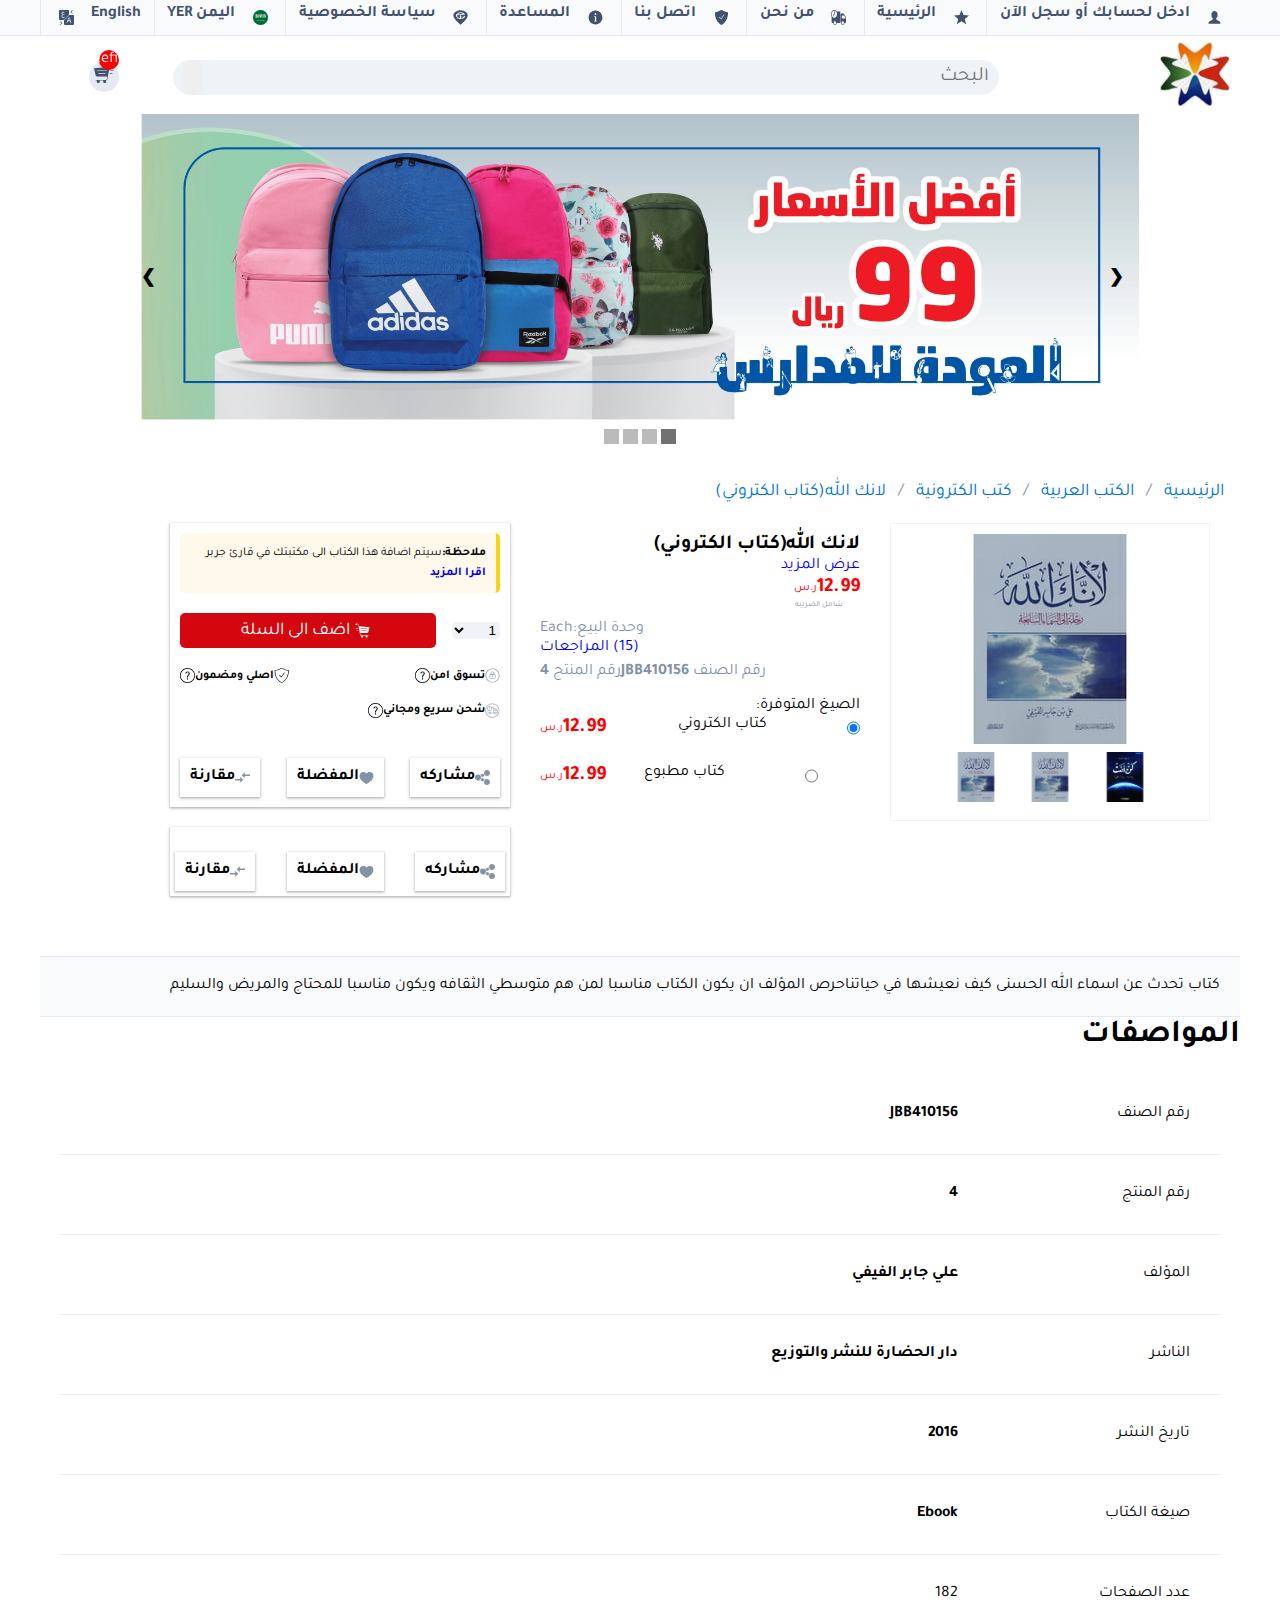
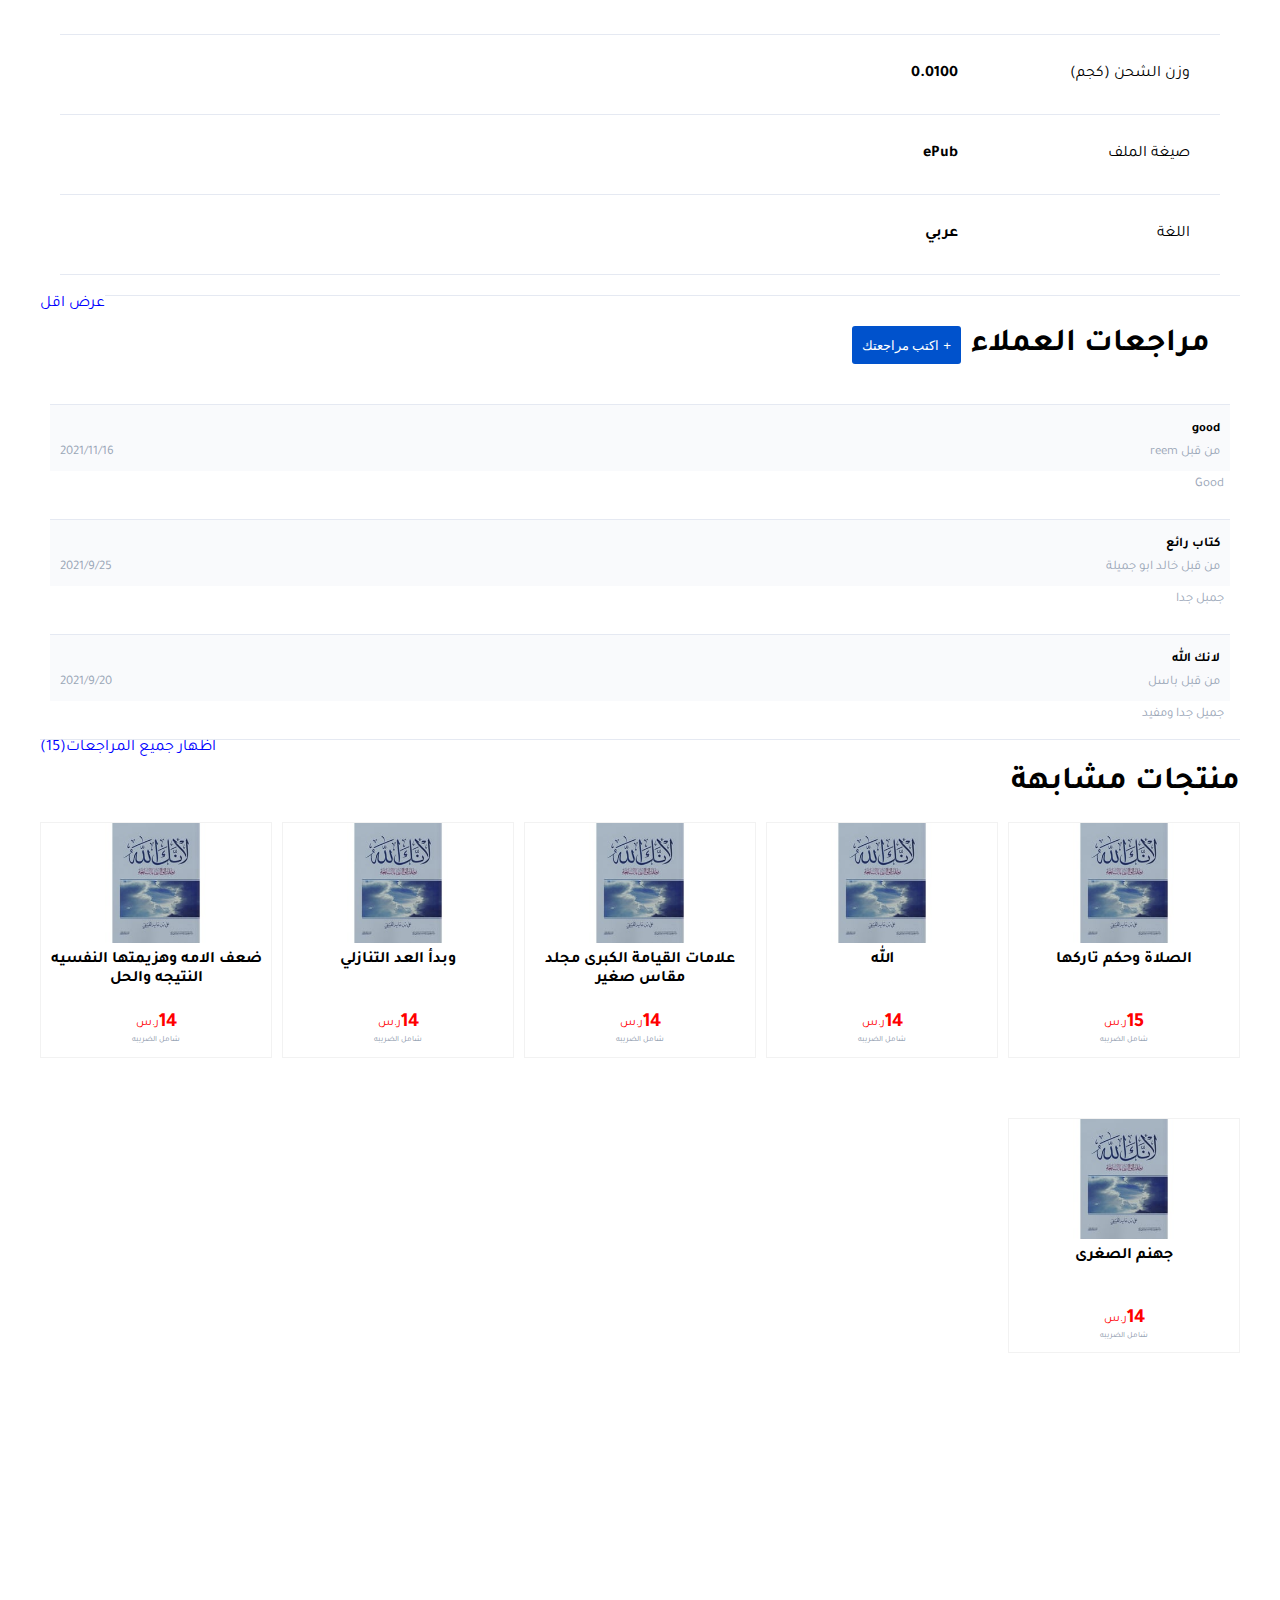
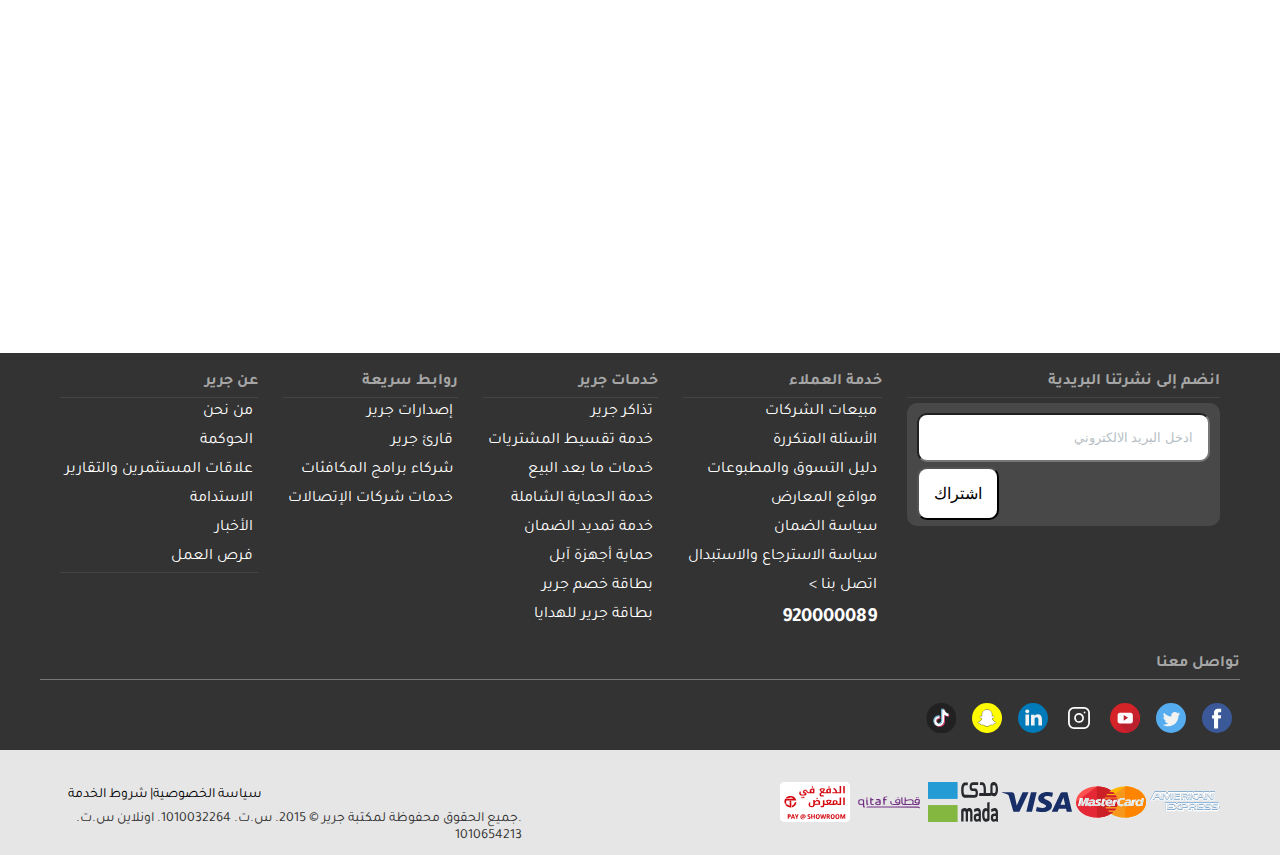
<file: details.html>
<!DOCTYPE html>
<html lang="en">

<head>
    <meta charset="UTF-8">
    <meta http-equiv="X-UA-Compatible" content="IE=edge">
    <meta name="viewport" content="width=device-width, initial-scale=1.0">
    <link rel="stylesheet" href="https://cdnjs.cloudflare.com/ajax/libs/font-awesome/6.0.0-beta2/css/all.min.css"
        integrity="sha512-YWzhKL2whUzgiheMoBFwW8CKV4qpHQAEuvilg9FAn5VJUDwKZZxkJNuGM4XkWuk94WCrrwslk8yWNGmY1EduTA=="
        crossorigin="anonymous" referrerpolicy="no-referrer" />
    <link rel="preconnect" href="https://fonts.googleapis.com">
    <link rel="preconnect" href="https://fonts.gstatic.com" crossorigin>
    <link href="https://fonts.googleapis.com/css2?family=Tajawal:wght@200;300;400;500&display=swap" rel="stylesheet">
    <link rel="stylesheet" href="css/style.css">
    <!-- <link rel="stylesheet" href="css/slider.css"> -->
    <title>details</title>
</head>

<body>

    <div class="grid-continer">

        <header class="hd">

            <nav>
                <div class="hd-color">
                    <div class="main-continer">
                        <i class="fas fa-bars toggle-menue"></i>
                        <ul id="dropmenue">

                           
                            <li><a href="#sec1" id="myBtn"><img src="img\svg\svgexport-1.svg"><span>ادخل لحسابك أو
                                        سجل الآن</span></a>
                            </li>
                            <li><a href="index.html"><img src="img\svg\svgexport-2.svg"><span>الرئيسية</span></a></li>
                            <li><a href=""><img src="img\svg\svgexport-3.svg"><span>من نحن</span></a></li>
                            <li><a href=""><img src="img\svg\svgexport-4.svg"><span>اتصل بنا</span> </a></li>
                            <li><a href=""><img src="img\svg\svgexport-5.svg"><span>المساعدة</span></a></li>
                            <li><a href=""><img src="img\svg\svgexport-11.svg"><span>سياسة الخصوصية</span></a></li>
                            <li><a href=""><img src="img\svg\svgexport-12.svg"><span>اليمن YER</span></a></li>
                            <li><a href=""><span>English</span><img src="img\svg\svgexport-14.svg"></a></li>

                        </ul>

                    </div>
                </div>
                <div class="main-continer">
                    <div class="nav2">
                        <div class="logo">
                            <img src="img/logo.png" alt="">
                        </div>
                        <div class="form-div">
                            <form class="search-form">
                                <!-- <input type="text" id="search" name="search" placeholder="البحث" > -->
                                <input id="searchbar" onkeyup="search_book()" type="text" name="search"
                                    placeholder="البحث">
                                <button><i class="fas fa-search"></i></button>
                            </form>
                        </div>
                        <div class="cart-icon">
                            <div class="icon-continer"><a href="cart.html"><img src="img/svg/cart.svg"></a></div>
                            <span id="counter"></span>
                        </div>
                    </div>
                </div>
            </nav>
            <!-- </div> -->
        </header>
        <!-- end header -->
    <!-- slidebar -->
    <section class="sidebar">
        <div class="continer">
            <div class="slider">
                <img src="img/slider_img.webp" alt="">
    
            </div>
            <div class="slider">
                <img src="img/slider_img2.webp" alt="">
    
            </div>
            <div class="slider">
                <img src="img/slider_img3.jpg" alt="">
    
            </div>
            <div class="slider">
                <img src="img/slider_img4.webp" alt="">
    
            </div>
            <a class="prev1" onclick="plusSlides_he(-1)">&#10094;</a>
            <a class="next1" onclick="plusSlides_he(1)">&#10095;</a>
        </div>
    
        <div style="text-align: center;">
            <span class="dot"></span>
            <span class="dot"></span>
            <span class="dot"></span>
            <span class="dot"></span>
    
        </div>
        <br>
    
    
    </section>
        <!-- تفاصيل الكتب -->
        <section class="sec detalils">
            <div class="main-continer">
                <ul class="breadcrumb">
                    <li><a href="index.html">الرئيسية</a></li>
                    <li><a href="#">الكتب العربية</a></li>
                    <li><a href="#">كتب الكترونية</a></li>
                    <li><a href="#">لانك الله(كتاب الكتروني)</a></li>
                </ul>
                <div class="book-details">
                    <div class="col-3">
                        <div class="book-slide">
                            <img src="img/book1.jpg" alt="" class="book-width">
                            <!-- Images used to open the lightbox -->
                            <div class="row">
                                <div class="column-book">
                                    <img src="img/book2.jpg" alt="" class="book-width1"
                                        onclick="openModal();currentSlide(1)" class="hover-shadow">
                                </div>
                                <div class="column-book">
                                    <img src="img/book1.jpg" alt="" class="book-width1"
                                        onclick="openModal();currentSlide(2)" class="hover-shadow">
                                </div>
                                <div class="column-book">
                                    <img src="img/book1.jpg" alt="" class="book-width1"
                                        onclick="openModal();currentSlide(3)" class="hover-shadow">
                                </div>

                            </div>
                            <!--  The Modal/Lightbox -->
                            <div id="myModal" class="modal-book">
                                <span class="close10 cursor" onclick="closeModal()">&times;</span>
                                <div class="modal-content-book">

                                    <div class="mySlides-book">
                                        <div class="numbertext">1 / 4</div>
                                        <img src="img/book2.jpg" style="width:100%">
                                    </div>

                                    <div class="mySlides-book">
                                        <div class="numbertext">2 / 4</div>
                                        <img src="img/book1.jpg" style="width:100%">
                                    </div>

                                    <div class="mySlides-book">
                                        <div class="numbertext">3 / 4</div>
                                        <img src="img/book1.jpg" style="width:100%">
                                    </div>


                                    <!-- Next/previous controls -->
                                    <a class="prev4" onclick="plusSlides(-1)">&#10094;</a>
                                    <a class="next4" onclick="plusSlides(1)">&#10095;</a>



                                    <!-- Thumbnail image controls -->
                                    <div class="column-book">
                                        <img class="demo-book" src="img/book2.jpg" onclick="currentSlide(1)"
                                            alt="Nature">
                                    </div>

                                    <div class="column-book">
                                        <img class="demo-book" src="img/book1.jpg" onclick="currentSlide(2)" alt="Snow">
                                    </div>

                                    <div class="column-book">
                                        <img class="demo-book" src="img/book1.jpg" onclick="currentSlide(3)"
                                            alt="Mountains">
                                    </div>


                                </div>
                            </div>


                        </div>
                    </div>

                    <div class="col-3">
                        <!-- تفاصيب الكتاب -->
                        <div class="book-title-details">
                            <div class="book-details-part1">
                                <div class="book-title-head">
                                    <p>لانك الله(كتاب الكتروني)</p>
                                </div>
                                <a href="#"><span>عرض المزيد</span></a>
                                <div class="book-price-details">
                                    <p>12.99</p><span>ر.س</span>
                                </div>
                                <div class="dareba" style="margin-right: 17px;">شامل الضريبه</div>
                            </div>
                            <div class="book-details-part2">

                                <p>وحدة البيع:Each</p>

                                <div class="yellostar">

                                    <i class="fas fa-star"></i>
                                    <i class="fas fa-star"></i><i class="fas fa-star"></i>
                                    <i class="fas fa-star"></i><i class="fas fa-star"></i>
                                    <p>(15) المراجعات</p>
                                </div>
                                <div class="flex">
                                    <p>رقم الصنف <span style="font-weight: bold;"> JBB410156</span>
                                    <p>رقم المنتج <span style="font-weight: bold;"> 4</span></p>
                                </div>
                            </div>
                            <div class="book-details-part3">
                                <div>
                                    <p>الصيغ المتوفرة:</p>
                                    <di class="flex">
                                        <input type="radio" id="electronicbook" name="fav_language" value="ele" checked>
                                          كتاب الكتروني
                                        <div class="book-price-details">
                                            <p>12.99</p><span>ر.س</span>
                                        </div>
                                    </di><br>
                                    <div class="flex">
                                          <input type="radio" id="printbook" name="fav_language" value="print">
                                          <label for="css">كتاب مطبوع</label>
                                        <div class="book-price-details">
                                            <p>12.99</p><span>ر.س</span>
                                        </div>
                                    </div><br>
                                </div>
                            </div>
                        </div>

                    </div>

                    <div class="col-3">
                        <div class="rcol-details">
                            <div class="note">
                                <p><span>ملاحظة:</span>سيتم اضافة هذا الكتاب الى مكتبتك في قارئ جربر</p>
                                <p><a href="#">اقرا المزيد</a></p>
                            </div>
                            <div>
                                <form action="/action_page.php" class="flex-det">
                                    <select name="nuum" id="nuum" class="flex-1-det">
                                        <option value="one">1</option>
                                    </select>
                                    <button id="btndet" class="flex-2-det"><img src="img/svg/svgexport-21.svg"
                                            class="add" onclick="add()">اضف الى السلة</button>
                                </form>
                            </div>
                            <div>
                                <div class="flex-det">
                                    <div class="taswqamen">
                                        <img src="img/svg/svgexport-29-1.svg">
                                        <p>تسوق امن </p>
                                        <img src="img/svg/svgexport-8.svg">
                                    </div>
                                    <div class="taswqamen">
                                        <img src="img/svg/svgexport-9.svg">
                                        <p>اصلي ومضمون</p> <img src="img/svg/svgexport-8.svg">
                                    </div>
                                </div>
                                <div class="shahn">

                                    <img src="img/svg/svgexport-33-1.svg">
                                    <p>
                                        شحن سريع ومجاني
                                    </p> <img src="img/svg/svgexport-8.svg">
                                </div>

                            </div>
                            <div class="flex-det">
                                <div class="mosharkah">
                                    <img src="img/svg/svgexport-34-1.svg">
                                    <p>مشاركه</p>
                                </div>

                                <div class="mosharkah">
                                    <img src="img/svg/svgexport-35-1.svg">
                                    <p>المفضلة</p>

                                </div>
                                <div class="mosharkah">
                                    <img src="img/svg/svgexport-36-1.svg">
                                    <p>مقارنة</p>
                                </div>


                            </div>
                        </div>

                        <div class="flex-det dubleclass">
                            <div class="mosharkah">
                                <img src="img/svg/svgexport-34-1.svg">
                                <p>مشاركه</p>
                            </div>

                            <div class="mosharkah">
                                <img src="img/svg/svgexport-35-1.svg">
                                <p>المفضلة</p>

                            </div>
                            <div class="mosharkah">
                                <img src="img/svg/svgexport-36-1.svg">
                                <p>مقارنة</p>
                            </div>
                        </div>

                    </div>
                </div>
                <div class="book-explain">كتاب تحدث عن اسماء الله الحسنى كيف نعيشها في حياتناحرص المؤلف ان يكون
                    الكتاب
                    مناسبا لمن هم متوسطي الثقافه ويكون مناسبا للمحتاج والمريض والسليم</div>
                <!-- المواصفات -->
                <div>
                    <h1>المواصفات</h1>
                    <div id="table">
                        <table>
                            <tbody>
                                <tr>
                                    <td class="first"> رقم الصنف</td>
                                    <td style="font-weight: bold;">JBB410156</td>

                                </tr>

                                <tr>
                                    <td class="first"> رقم المنتج</td>
                                    <td style="font-weight: bold;">4</td>

                                </tr>
                                <tr>
                                    <td class="first"> المؤلف</td>
                                    <td style="font-weight: bold;">علي جابر الفيفي</td>

                                </tr>
                                <tr>
                                    <td class="first">الناشر</td>
                                    <td style="font-weight: bold;">دار الحضارة للنشر والتوزيع</td>

                                </tr>
                                <tr>
                                    <td class="first"> تاريخ النشر</td>
                                    <td style="font-weight: bold;">2016</td>

                                </tr>
                                <tr>
                                    <td class="first"> صيغة الكتاب</td>
                                    <td style="font-weight: bold;">Ebook</td>

                                </tr>

                                <tr>
                                    <td class="first"> عدد الصفحات </td>
                                    <td>182</td>

                                </tr>
                                <tr>
                                    <td class="first"> وزن الشحن (كجم)</td>
                                    <td style="font-weight: bold;">0.0100</td>

                                </tr>
                                <tr>
                                    <td class="first"> صيغة الملف</td>
                                    <td style="font-weight: bold;">ePub</td>

                                </tr>
                                <tr>
                                    <td class="first"> اللغة </td>
                                    <td style="font-weight: bold;">عربي</td>

                                </tr>
                            </tbody>
                        </table>
                    </div>
                </div>
                <div> <span id="lessbtn" class="lessbtn">عرض اقل</span></div>
                <!-- المراجعات -->
                <div class="custom">
                    <h1>مراجعات العملاء</h1>
                    <input type="button" value="+ اكتب مراجعتك">
                </div>
                <div class="customReview">
                    <div class="reviewname">
                        <p>good</p>
                        <div class="reviewdate">
                            <p>من قبل reem</p>
                            <p>2021/11/16</p>
                        </div>
                    </div>
                    <p>Good</p>
                </div>
                <div class="customReview">
                    <div class="reviewname">
                        <p>كتاب رائع</p>
                        <div class="reviewdate">
                            <p>من قبل خالد ابو جميلة</p>
                            <p>2021/9/25</p>
                        </div>
                    </div>
                    <p>جمبل جدا</p>
                </div>
                <div class="customReview">
                    <div class="reviewname">
                        <p>لانك الله</p>
                        <div class="reviewdate">
                            <p>من قبل باسل</p>
                            <p>2021/9/20</p>
                        </div>
                    </div>
                    <p>جميل جدا ومفيد</p>
                </div>
                <div class="endreview">
                    <p class="lessbtn">اظهار جميع المراجعات(15)</p>
                </div>
                <!-- منتجات مشابهه -->
                <div class="semiproduct">
                    <h1>منتجات مشابهة</h1>

                    <div class="rawdetails">


                        <div class="detailflexCard">
                            <a href="details.html"><img src="img/book1.jpg" alt="" class="book-photo2"></a>
                            <div class="card-title">

                                <p class="card-title-detailes">الصلاة وحكم تاركها</p>

                            </div>

                            <div class="book-price detailsprice">
                                <p>15</p><span>ر.س</span>
                            </div>
                            <div class="dareba darebadetails">شامل الضريبه</div>

                        </div>

                        <div class="detailflexCard">
                            <a href="details.html"><img src="img/book1.jpg" alt="" class="book-photo2"></a>
                            <div class="card-title">

                                <p class="card-title-detailes">الله</p>

                            </div>

                            <div class="book-price detailsprice">
                                <p>14</p><span>ر.س</span>
                            </div>
                            <div class="dareba darebadetails">شامل الضريبه</div>

                        </div>


                        <div class="detailflexCard">
                            <a href="details.html"><img src="img/book1.jpg" alt="" class="book-photo2"></a>
                            <div class="card-title">

                                <p class="card-title-detailes">علامات القيامة الكبرى مجلد مقاس صغير</p>

                            </div>

                            <div class="book-price detailsprice">
                                <p>14</p><span>ر.س</span>
                            </div>
                            <div class="dareba darebadetails">شامل الضريبه</div>

                        </div>

                        <div class="detailflexCard">
                            <a href="details.html"><img src="img/book1.jpg" alt="" class="book-photo2"></a>
                            <div class="card-title">

                                <p class="card-title-detailes">وبدأ العد التنازلي</p>

                            </div>

                            <div class="book-price detailsprice">
                                <p>14</p><span>ر.س</span>
                            </div>
                            <div class="dareba darebadetails">شامل الضريبه</div>

                        </div>

                        <div class="detailflexCard">
                            <a href="details.html"><img src="img/book1.jpg" alt="" class="book-photo2"></a>
                            <div class="card-title">

                                <p class="card-title-detailes">ضعف الامه وهزيمتها النفسيه النتيجه والحل</p>

                            </div>

                            <div class="book-price detailsprice">
                                <p>14</p><span>ر.س</span>
                            </div>
                            <div class="dareba darebadetails">شامل الضريبه</div>

                        </div>



                        <div class="detailflexCard">
                            <a href="details.html"><img src="img/book1.jpg" alt="" class="book-photo2"></a>
                            <div class="card-title">

                                <p class="card-title-detailes">جهنم الصغرى</p>

                            </div>

                            <div class="book-price detailsprice">
                                <p>14</p><span>ر.س</span>
                            </div>
                            <div class="dareba darebadetails">شامل الضريبه</div>

                        </div>




                    </div>
                </div>
            </div>
    </div>
    </section>

    <footer class="ft">
        <div class="ft-color">
            <div class="main-continer">
                <!-- Footer main -->
                <section class="ft-main">
                    <div class="ft-main-item">

                        <h2 class="ft-title">انضم إلى نشرتنا البريدية</h2>
                        <div class="form-continer">
                            <form>
                                <input type="email" name="email" placeholder="ادخل البريد الالكتروني">

                                <input type="submit" value="اشتراك">
                            </form>
                        </div>
                    </div>
                    <div class="ft-main-item">
                        <h2 class="ft-title">خدمة العملاء</h2>
                        <ul>
                            <li><a href="#">مبيعات الشركات</a></li>
                            <li><a href="#">الأسئلة المتكررة</a></li>
                            <li><a href="#">دليل التسوق والمطبوعات</a></li>
                            <li><a href="#">مواقع المعارض</a></li>
                            <li><a href="#">سياسة الضمان</a></li>
                            <li><a href="#">سياسة الاسترجاع والاستبدال</a></li>
                            <li><a href="#">اتصل بنا ></a></li>
                            <li><a href="#"><span style="font-weight: bold; font-size: 20px;">920000089</span>
                                </a>
                            </li>
                        </ul>
                    </div>
                    <div class="ft-main-item">
                        <h2 class="ft-title">خدمات جرير</h2>
                        <ul>
                            <li><a href="#">تذاكر جرير</a></li>
                            <li><a href="#">خدمة تقسيط المشتريات</a></li>
                            <li><a href="#">خدمات ما بعد البيع</a></li>
                            <li><a href="#">خدمة الحماية الشاملة</a></li>
                            <li><a href="#">خدمة تمديد الضمان</a></li>
                            <li><a href="#">حماية أجهزة آبل</a></li>
                            <li><a href="#">بطاقة خصم جرير</a></li>
                            <li><a href="#">بطاقة جرير للهدايا</a></li>
                        </ul>
                    </div>
                    <div class="ft-main-item">
                        <h2 class="ft-title">روابط سريعة</h2>
                        <ul>
                            <li><a href="#">إصدارات جرير</a></li>
                            <li><a href="#">قارئ جرير</a></li>
                            <li><a href="#">شركاء برامج المكافئات</a></li>
                            <li><a href="#">خدمات شركات الإتصالات</a></li>
                        </ul>
                    </div>
                    <div class="ft-main-item">
                        <h2 class="ft-title">عن جرير</h2>
                        <ul>
                            <li><a href="#">من نحن</a></li>
                            <li><a href="#">الحوكمة</a></li>
                            <li><a href="#">علاقات المستثمرين والتقارير</a></li>
                            <li><a href="#">الاستدامة</a></li>
                            <li><a href="#">الأخبار</a></li>
                            <li class="ft-title"><a href="#">فرص العمل</a></li>
                        </ul>
                    </div>

                </section>
                <!-- Footer social -->
                <section class="ft-social">
                    <h2 class="ft-title">
                        تواصل معنا
                    </h2>
                    <ul class="ft-social-list">
                        <li><a href="#"><img src="img/svg/svgexport-59.svg" alt=""></a></li>
                        <li><a href="#"><img src="img/svg/svgexport-60.svg" alt=""></a></li>
                        <li><a href="#"><img src="img/svg/svgexport-61.svg" alt=""></a></li>
                        <li><a href="#"><img src="img/svg/svgexport-62.svg" alt=""></a></li>
                        <li><a href="#"><img src="img/svg/svgexport-63.svg" alt=""></a></li>
                        <li><a href="#"><img src="img/svg/svgexport-64.svg" alt=""></a></li>
                        <li><a href="#"><img src="img/svg/svgexport-65.svg" alt=""></a></li>

                    </ul>
                </section>
            </div>
        </div>
        <!-- Footer legal -->
        <section class="ft-legal">
            <div class="main-continer">
                <div class="ft-legal-list">
                    <div class="brands">
                        <!-- <li><img src="img/svg/svgexport-65.svg" alt=""></li> -->
                        <li> <img src="img/svg/svgexport-66.svg" alt=""></li>
                        <li><img src="img/svg/svgexport-67.svg" alt=""></li>
                        <li> <img src="img/svg/svgexport-68.svg" alt=""></li>
                        <li> <img src="img/svg/svgexport-69.svg" alt=""></li>
                        <li> <img src="img/svg/svgexport-70.svg" alt=""></li>
                        <li> <img src="img/svg/svgexport-71.svg" alt=""></li>
                    </div>
                    <div class="copy">
                        <ul class="sm-menue">
                            <li><a href="#">سياسة الخصوصية|</a></li>
                            <li><a href="#">شروط الخدمة</a></li>
                        </ul>
                        <p>.جميع الحقوق محفوظة لمكتبة جرير © 2015. س.ت. 1010032264. اونلاين س.ت. 1010654213
                        </p>

                    </div>
                </div>
            </div>
        </section>
        <!-- login modal -->
        <!-- <button id="myBtn">Open Modal</button> -->
        <div class="model-continer">
            <section id="modal">
                <div class="small-continer">
                    <div class="modal-content">
                        <div class="col-1">
                            <span class="close">&times;</span>
                            <!-- <div class="col-1"> -->
                            <h1>تسجيل الدخول</h1>

                            <form>
                                <input type="email" id="uemail" placeholder="البريد الاكتروني او رقم الجوال">
                                <div class="forget">
                                    <input type="password" id="upass" name="lastname" placeholder="كلمة السر">
                                    <p>نسيت؟</p>
                                </div>
                                <input type="submit" value="تسجيل الدخول">
                                <br>
                                <p class="txt"> ليس لديك حساب؟</p>
                                <button id="btn2">انشاء حساب جديد</button>
                            </form>
                            <!-- </div> -->
                        </div>
                    </div>
                </div>
            </section>
        </div>
        <!-- end login modal -->
        <!-- start signin -->
        <div class="model-continer">
            <section id="modal2">
                <div class="small-continer-mod2">
                    <div class="modal-content">
                        <div class="col-1">
                            <span class="close2">&times;</span>
                            <h1>إنشاء حساب</h1>

                            <form>
                                <input type="text" id="uphone" placeholder="رقم الجوال">
                                <input type="text" id="uphone" placeholder="رمز البلد">
                                <p>سوف نرسل لك<span>رمز التحقق عن طريق رسالة نصية</span></p>
                                <input type="button" id="valiNum" placeholder="إرسال رمز التحقق">
                                <br>
                                <input type="text" id="fname" placeholder="الاسم الاول ">
                                <br>
                                <input type="text" id="familyname" placeholder="اسم العائلة ">
                                <br>
                                <input type="email" id="vsignemail" placeholder="البريدالالكتروني">
                                <br>
                                <input type="email" id="email" placeholder=" تأكيد البريدالالكتروني ">
                                <br>
                                <input type="password" id="signpass" placeholder="كلمة السر ">
                                <br>
                                <input type="submit" value="إنشاء حساب">
                                <br>
                                <p class="txt"> ليس لديك حساب؟ <span id="return1"><a href="#">تسجيل
                                            الدخول</a></span></p>

                            </form>
                        </div>
                    </div>
                </div>
            </section>
        </div>
        <!-- end signin -->
    </footer>
    </div>
    <script src="js/app.js"></script>
    <script src="js/app2.js"></script>
    <script src="js/app3.js"></script>
</body>

</html>
</file>
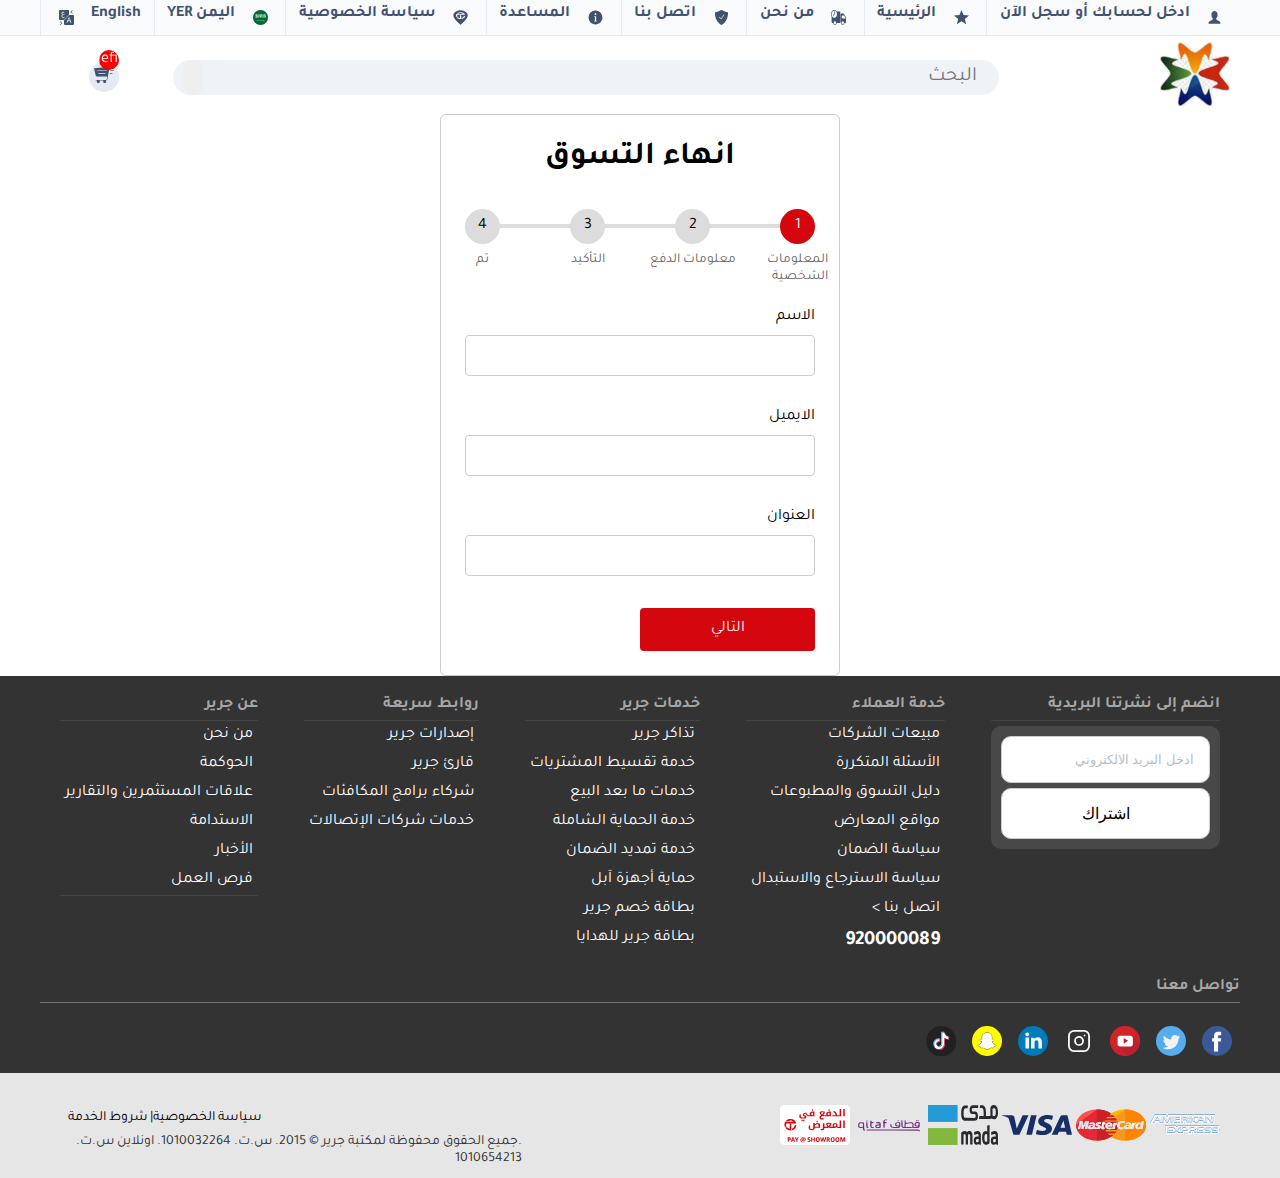
<file: steper.html>
<!DOCTYPE html>
<html lang="en">

<head>
    <meta charset="UTF-8" />
    <meta http-equiv="X-UA-Compatible" content="IE=edge" />
    <meta name="viewport" content="width=device-width, initial-scale=1.0" />
    <link rel="stylesheet" href="https://cdnjs.cloudflare.com/ajax/libs/font-awesome/6.0.0-beta2/css/all.min.css"
        integrity="sha512-YWzhKL2whUzgiheMoBFwW8CKV4qpHQAEuvilg9FAn5VJUDwKZZxkJNuGM4XkWuk94WCrrwslk8yWNGmY1EduTA=="
        crossorigin="anonymous" referrerpolicy="no-referrer" />
    <link rel="preconnect" href="https://fonts.googleapis.com">
    <link rel="preconnect" href="https://fonts.gstatic.com" crossorigin>
    <link href="https://fonts.googleapis.com/css2?family=Tajawal:wght@200;300;400;500&display=swap" rel="stylesheet">
    <link rel="stylesheet" href="css/style.css">
    <link rel="stylesheet" href="css/steper.css" />

    <title>finish</title>
</head>

<body>

    <div class="grid-continer">

        <header class="hd">

            <nav>
                <div class="hd-color">
                    <div class="main-continer">
                        <i class="fas fa-bars toggle-menue"></i>
                        <ul id="dropmenue">

                            <li><a href="#sec1" id="myBtn"><img src="img\svg\svgexport-1.svg"><span>ادخل لحسابك أو
                                        سجل الآن</span></a>
                            </li>
                            <li><a href="index.html"><img src="img\svg\svgexport-2.svg"><span>الرئيسية</span></a></li>
                            <li><a href=""><img src="img\svg\svgexport-3.svg"><span>من نحن</span></a></li>
                            <li><a href=""><img src="img\svg\svgexport-4.svg"><span>اتصل بنا</span> </a></li>
                            <li><a href=""><img src="img\svg\svgexport-5.svg"><span>المساعدة</span></a></li>
                            <li><a href=""><img src="img\svg\svgexport-11.svg"><span>سياسة الخصوصية</span></a></li>
                            <li><a href=""><img src="img\svg\svgexport-12.svg"><span>اليمن YER</span></a></li>
                            <li><a href=""><span>English</span><img src="img\svg\svgexport-14.svg"></a></li>

                        </ul>

                    </div>
                </div>
                <div class="main-continer">
                    <div class="nav2">
                        <div class="logo">
                            <a href="index.html"><img src="img/logo.png" alt=""></a>
                        </div>
                        <div class="form-div">
                            <form class="search-form">
                                <!-- <input type="text" id="search" name="search" placeholder="البحث" > -->
                                <input id="searchbar" onkeyup="search_book()" type="text" name="search"
                                    placeholder="البحث">
                                <button><i class="fas fa-search"></i></button>
                            </form>
                        </div>
                        <div class="cart-icon">
                            <div class="icon-continer"><a href="cart.html"><img src="img/svg/cart.svg"></a></div>
                            <span id="counter"></span>
                        </div>
                    </div>
                </div>
            </nav>
            <!-- </div> -->
        </header>
        <!-- end header -->
        <!-- slidebar -->
     

        <section class="sec">



            <!-- start of stepper -->
            <form action="index.html" class="form">
                <h1 class="text-center">انهاء التسوق</h1>
                <!-- Progress bar -->
                <div class="progressbar">
                    <div class="progress" id="progress"></div>

                    <div class="progress-step progress-step-active" data-title="المعلومات الشخصية"></div>
                    <div class="progress-step" data-title="معلومات الدفع"></div>
                    <div class="progress-step" data-title="التأكيد"></div>
                    <div class="progress-step" data-title="تم"></div>
                </div>

                <!-- Steps -->
                <div class="form-step form-step-active">
                    <div class="input-group">
                        <label for="username">الاسم</label>
                        <input type="text" name="username" id="username" required />
                    </div>
                    <div class="input-group">
                        <label for="uemail">الايميل</label>
                        <input type="email" name="position" id="uemail" required />
                    </div>
                    <div class="input-group">
                        <label for="position">العنوان</label>
                        <input type="text" name="position" id="position" required />
                    </div>
                    <div class="">
                        <a href="#" class="btn btn-next width-50 ml-auto">التالي</a>
                    </div>
                </div>
                <div class="form-step">
                    <div class="input-group">
                        <label for="idnumber">رقم البطاقة</label>
                        <input type="number" name="idnumber" id="idnumber" />
                    </div>
                    <div class="input-group">
                        <label for="idname">الاسم في البطاقة</label>
                        <input type="text" name="idname" id="idname" />
                    </div>
                    <div class="input-group">
                        <label for="idexdate">تاريخ الانتهاء</label>
                        <input type="date" name="idexdate" id="idexdate" />
                    </div>
                    <div class="input-group">
                        <label for="ccv">الرقم السري</label>
                        <input type="number" name="ccv" id="ccv" />
                    </div>
                    <div class="btns-group">
                        <a href="#" class="btn btn-prev">السابق</a>
                        <a href="#" class="btn btn-next">التالي</a>
                    </div>
                </div>
                <div class="form-step">
                    <div>
                        <p> :اسم الكتاب </p>
                        <p> لانك الله</p>
                        <p> :سعر الكتاب</p>
                        <p>12.99 ر.س</p>
                        <p> لتأكيد الطلب اضغط على زر التالي
                    </div>
                    <div class="btns-group">
                        <a href="#" class="btn btn-prev">السابق</a>
                        <a href="#" class="btn btn-next">التالي</a>
                    </div>
                </div>
                <div class="form-step">
                    <p> تم الطلب </p>
                    <p>شكرا لزيارتكم مكتبة جرير </p>
                    للعوده للصفحة الرئيسيه
                    <a href="index.html"> الصفحة الرئيسية</a>
                    <div class="btns-group">
                        <a href="#" class="btn btn-prev">السابق</a>
                        <!-- <input type="submit" value="Submit" class="btn" /> -->
                    </div>
                </div>
            </form>
        </section>
        <footer class="ft">
            <div class="ft-color">
                <div class="main-continer">
                    <!-- Footer main -->
                    <section class="ft-main">
                        <div class="ft-main-item">

                            <h2 class="ft-title">انضم إلى نشرتنا البريدية</h2>
                            <div class="form-continer">
                                <form>
                                    <input type="email" name="email" placeholder="ادخل البريد الالكتروني">

                                    <input type="submit" value="اشتراك">
                                </form>
                            </div>
                        </div>
                        <div class="ft-main-item">
                            <h2 class="ft-title">خدمة العملاء</h2>
                            <ul>
                                <li><a href="#">مبيعات الشركات</a></li>
                                <li><a href="#">الأسئلة المتكررة</a></li>
                                <li><a href="#">دليل التسوق والمطبوعات</a></li>
                                <li><a href="#">مواقع المعارض</a></li>
                                <li><a href="#">سياسة الضمان</a></li>
                                <li><a href="#">سياسة الاسترجاع والاستبدال</a></li>
                                <li><a href="#">اتصل بنا ></a></li>
                                <li><a href="#"><span style="font-weight: bold; font-size: 20px;">920000089</span>
                                    </a>
                                </li>
                            </ul>
                        </div>
                        <div class="ft-main-item">
                            <h2 class="ft-title">خدمات جرير</h2>
                            <ul>
                                <li><a href="#">تذاكر جرير</a></li>
                                <li><a href="#">خدمة تقسيط المشتريات</a></li>
                                <li><a href="#">خدمات ما بعد البيع</a></li>
                                <li><a href="#">خدمة الحماية الشاملة</a></li>
                                <li><a href="#">خدمة تمديد الضمان</a></li>
                                <li><a href="#">حماية أجهزة آبل</a></li>
                                <li><a href="#">بطاقة خصم جرير</a></li>
                                <li><a href="#">بطاقة جرير للهدايا</a></li>
                            </ul>
                        </div>
                        <div class="ft-main-item">
                            <h2 class="ft-title">روابط سريعة</h2>
                            <ul>
                                <li><a href="#">إصدارات جرير</a></li>
                                <li><a href="#">قارئ جرير</a></li>
                                <li><a href="#">شركاء برامج المكافئات</a></li>
                                <li><a href="#">خدمات شركات الإتصالات</a></li>
                            </ul>
                        </div>
                        <div class="ft-main-item">
                            <h2 class="ft-title">عن جرير</h2>
                            <ul>
                                <li><a href="#">من نحن</a></li>
                                <li><a href="#">الحوكمة</a></li>
                                <li><a href="#">علاقات المستثمرين والتقارير</a></li>
                                <li><a href="#">الاستدامة</a></li>
                                <li><a href="#">الأخبار</a></li>
                                <li class="ft-title"><a href="#">فرص العمل</a></li>
                            </ul>
                        </div>

                    </section>
                    <!-- Footer social -->
                    <section class="ft-social">
                        <h2 class="ft-title">
                            تواصل معنا
                        </h2>
                        <ul class="ft-social-list">
                            <li><a href="#"><img src="img/svg/svgexport-59.svg" alt=""></a></li>
                            <li><a href="#"><img src="img/svg/svgexport-60.svg" alt=""></a></li>
                            <li><a href="#"><img src="img/svg/svgexport-61.svg" alt=""></a></li>
                            <li><a href="#"><img src="img/svg/svgexport-62.svg" alt=""></a></li>
                            <li><a href="#"><img src="img/svg/svgexport-63.svg" alt=""></a></li>
                            <li><a href="#"><img src="img/svg/svgexport-64.svg" alt=""></a></li>
                            <li><a href="#"><img src="img/svg/svgexport-65.svg" alt=""></a></li>

                        </ul>
                    </section>
                </div>
            </div>
            <!-- Footer legal -->
            <section class="ft-legal">
                <div class="main-continer">
                    <div class="ft-legal-list">
                        <div class="brands">
                            <!-- <li><img src="img/svg/svgexport-65.svg" alt=""></li> -->
                            <li> <img src="img/svg/svgexport-66.svg" alt=""></li>
                            <li><img src="img/svg/svgexport-67.svg" alt=""></li>
                            <li> <img src="img/svg/svgexport-68.svg" alt=""></li>
                            <li> <img src="img/svg/svgexport-69.svg" alt=""></li>
                            <li> <img src="img/svg/svgexport-70.svg" alt=""></li>
                            <li> <img src="img/svg/svgexport-71.svg" alt=""></li>
                        </div>
                        <div class="copy">
                            <ul class="sm-menue">
                                <li><a href="#">سياسة الخصوصية|</a></li>
                                <li><a href="#">شروط الخدمة</a></li>
                            </ul>
                            <p>.جميع الحقوق محفوظة لمكتبة جرير © 2015. س.ت. 1010032264. اونلاين س.ت. 1010654213
                            </p>

                        </div>
                    </div>
                </div>
            </section>
            <!-- login modal -->
            <!-- <button id="myBtn">Open Modal</button> -->
            <div class="model-continer">
                <section id="modal">
                    <div class="small-continer">
                        <div class="modal-content">
                            <div class="col-1">
                                <span class="close">&times;</span>
                                <!-- <div class="col-1"> -->
                                <h1>تسجيل الدخول</h1>

                                <form>
                                    <input type="email" id="uemail" placeholder="البريد الاكتروني او رقم الجوال">
                                    <div class="forget">
                                        <input type="password" id="upass" name="lastname" placeholder="كلمة السر">
                                        <p>نسيت؟</p>
                                    </div>
                                    <input type="submit" value="تسجيل الدخول">
                                    <br>
                                    <p class="txt"> ليس لديك حساب؟</p>
                                    <button id="btn2">انشاء حساب جديد</button>
                                </form>
                                <!-- </div> -->
                            </div>
                        </div>
                    </div>
                </section>
            </div>
            <!-- end login modal -->
            <!-- start signin -->
            <div class="model-continer">
                <section id="modal2">
                    <div class="small-continer-mod2">
                        <div class="modal-content center">
                            <div class="col-1">
                                <span class="close2">&times;</span>
                                <h1>إنشاء حساب</h1>

                                <form>
                                    <div class="signinflex"><input type="text" id="uphone" placeholder="رقم الجوال"
                                            class="flex1">
                                        <div class="flex2"><input type="text" id="uphone" placeholder="رمز البلد"></div>
                                    </div>
                                    <p class="vercode"> سوف نرسل لك<span> رمز التحقق عن طريق رسالة نصية</span></p>
                                    <input type="button" id="valiNum" value="إرسال رمز التحقق">
                                    <br>
                                    <input type="text" id="fname" placeholder="الاسم الاول " required>
                                    <br>
                                    <input type="text" id="familyname" placeholder="اسم العائلة " required>
                                    <br>
                                    <input type="email" id="vsignemail" placeholder="البريدالالكتروني" required>
                                    <br>
                                    <input type="email" id="email" placeholder=" تأكيد البريدالالكتروني " required>
                                    <br>
                                    <input type="password" id="signpass" placeholder="كلمة السر " required>
                                    <input type="checkbox" checked="checked" name="remember" style="margin-bottom:15px">
                                    اوفق
                                    على الشروط والاحكام
                                    <br>
                                    <input type="checkbox" checked="checked" name="remember" style="margin-bottom:15px">
                                    التسجيل
                                    للانظمام للنشرة البريدية
                                    <br>
                                    <input type="submit" value="إنشاء حساب">
                                    <br>
                                    <p class="txt"> ليس لديك حساب؟ <span id="return1"><a href="#">تسجيل
                                                الدخول</a></span></p>

                                </form>
                            </div>
                        </div>
                    </div>
                </section>
            </div>
            <!-- end signin -->
        </footer>
    </div>
    <!-- end of stepper -->
    <script src="js/app.js"></script>
    <script src="js/app2.js"></script>
    <script src="js/app3.js"></script>
</body>

</html>
</file>
<file: css/style.css>
*{
    -webkit-box-sizing: border-box;
    -moz-box-sizing: border-box;
    box-sizing: border-box;
    padding: 0px;
   margin: 0px;
}
body{
    direction: rtl;
   font-family: 'Tajawal', sans-serif;
}
.grid-continer{
    /* height: 100vh; */
    display: grid;
    grid-template-columns: repeat(12,1fr);
    grid-template-rows: auto auto auto auto;
    grid-template-areas: "hd hd hd hd hd hd hd hd hd hd hd hd" 
    "sb sb sb sb sb sb sb sb sb sb sb sb"
    "sec sec sec sec sec sec sec sec sec sec sec sec"
    "ft ft ft ft ft ft ft ft ft ft ft ft";
   
}
.main-continer{
    margin-right: auto;
    margin-left: auto;
    /* width: 100%; */
    padding-left: 40px;
    padding-right: 40px;
}
header{
    grid-area: hd;
    /* background-color: red; */
}
.hd-color{
    background-color:#f9fafc;
    border-bottom: 1px solid #e5e9f2;
}
nav ul{
    
    display: flex;
    /* justify-content: space-between; */
    
}

 @media(min-width:768px){
  nav .toggle-menue{
    display: none;}
}
/* nav ul{
    float:right;
} */
 @media (max-width:767px){
nav ul{
  display: none;
 /* display: flex; */
        position: absolute;
        top: 4%;
        left:0%;
        /* right: 40%; */
        text-align: left;
        flex-direction:column;
        justify-content: center;
        width: 100%;
        padding:5px;
        background-color: #f9fafc;
        align-items: flex-start;
        z-index: 10;
              /* background-color:white; */}
} 

nav ul li{
    flex:auto;
    /* max-width:20%; */
 list-style: none;
 padding-top: 5px;
 padding-bottom: 5px;
 background-color:#f9fafc;
 border-left: 1px solid #e5e9f2;
 
}
nav ul li a{
    display: flex;
    justify-content: space-evenly;
    text-decoration: none;
    /* font-size: 15px; */
    color:rgba(66, 82, 110, 1);
   
    
}
nav ul li a span{
    font-weight:bold ;
}
nav ul li a img{
    width:25px;
    padding: 5px;
    height: 25px;
}
.nav2{
    /* background-color: blueviolet; */
    display: flex;
    justify-content: space-between;
    margin-left: 20px;
    /* margin-right: 40px;*/
   margin-top: 5px; 
   align-items: center;
   
}
.logo{
    flex-basis: 15%;
    margin-right: 10px;
}
.logo img{
    width:70px;
}
.icon-continer{
   width:30px;
   height: 30px;
     border-radius: 50%;
    background-color: #e5e9f2;
     text-align: center;
     display: flex;
    justify-content: center;
    align-items: center;
}
.cart-icon img{
    
    width: 20px;
    height: 20px;
   
   
    transform: rotateY(180deg);
}
.form-div{
    flex-basis: 70%;
}
.cart-icon{
   flex-basis: 5%;
   position: relative;
}
#counter{
  width: 20px;
height: 20px;
background-color: red;
    border-radius: 50%;
color:white;
display: flex;
justify-content: center;
align-items: center;
position: absolute;
top: -40%;
}
.search-form{
    
    background-color:#eff2f7 ;
height: 35px;
    width:100%;
    border: none;
    border-radius: 24px;
    font-size: 20px;
    display: flex;
    justify-content: space-between;
}
.search-form input[type="text"] {
    
    margin-right: 10px;
    border: none;
    background-color:#eff2f7 ;
    font-size: 20px;
    border-radius: 24px;
    font-family: 'Tajawal', sans-serif;
}

.search-form button{
    padding: 10px;
     margin-left: 10px;
      border: none;
     border-radius: 24px;
}
.search-form button i{
    font-size: 20px;
}
.add:hover{
  cursor: pointer;
}    

/* end header */
.sidebar{
    grid-area: sb;
   height: auto;
    /* background-color: blueviolet; */
    width: 100%;
}
#slideset1 {
    height: 10em; 
    position: relative;
}

/* #slideset1img{
    width: 100%;
} */
#slideset1 > * {
    visibility: hidden;
     position: absolute;
  top: 0; 
  left: 10%;
   animation: 12s autoplay1 infinite
}
@keyframes autoplay1 {
  0% 
  {
      visibility: visible}
  
  33.33% {
      visibility: hidden}
}
#slideset1 > *:nth-child(1) {animation-delay: 0s}
#slideset1 > *:nth-child(2) {animation-delay: 4s}
#slideset1 > *:nth-child(3) {animation-delay: 8s}
.sec{
    grid-area: sec;
    /* background-color: brown; */
}
/* العروض الحاليه */
.flexCard{
      
  text-align: center;
    /* padding: 10px; */
    border: 1px solid #f2f2f2;
    margin-right: 20px;
    display: flex;
    flex-direction: column;

}
.sptialshow{
      background-color: #d4070e;
    color: white;
    margin-top: 10px;
}
 
/*  */
.ft{
    grid-area: ft;
    
    /* background-color: black; */
    
    /* flex-direction: column; */
}
.ftcontiner{
    /* flex:1; */

}
.ft-color{
    /* flex:1; */
 color: white;
background-color: #333;
}
  .ft-main-item  ul{
    list-style: none;
    padding-left: 0;
}
.ft-main-item  ul li{
    padding: 5px;
}

.ft-main-item a{
    text-decoration: none;
    color: white;
   
}
.ft-title {
    color: #a6a6a6;
    font-size: 16px;
    padding-bottom: 5px;
    border-bottom: 1px solid #444;
}
.ft-main {
    padding: 10px;
    display: flex;
    justify-content: space-between;
    flex-wrap: wrap;
}
.ft-main-item {
    padding: 10px;
    min-width: 160px;
}
.form-continer{
    background-color: rgba(72, 72, 72, 1);
    height: 47%;
    padding:10px;
    border-radius: 10px;
    margin-top: 5px;
}
 .form-continer input[type=submit]{
   padding:10px;
 }
 .ft-main .ft-main-item input[type="email"] {
    border-radius: 10px;
    padding: 15px;
    width: 100%;
    
}
 .ft-main .ft-main-item input[type="email"]::placeholder {
   color: rgba(184, 191, 197, 1);
 }
 .ft-main .ft-main-item input[type="submit"] {
         margin-top: 5px;
    padding: 15px;
    color: black;
    cursor: pointer;
    float: left;
    border-radius: 10px;
    font-size: 16px;
    background-color: white;

}


.ft-social {
    /* padding: 0 1.875rem 1.25rem; */
}
.ft-social h2 {
    border-bottom: 1px #777 solid; }
.ft-social-list {
    display: flex;
    justify-content: flex-start;
    
    padding-top: 15px;
    
}
.ft-social-list li {
    list-style: none;
    margin: 0.5rem;
    font-size: 1.25rem;
}
.ft-social-list li a img{
       width: 30px;
    height: 30px;
}
.ft-social-list li a{
 text-decoration: none;
    color: white;
}
/*  */
.ft-legal {
   
    padding: 10px;
    background-color: #e6e6e6;
    color: #333;
}
.ft-legal-list {
    
    display: flex;
    justify-content: space-between;
    /* align-items:center; */
    flex-wrap: wrap;
    margin-top: 20px;
    
}
.ft-legal-list li {
    margin: 0.125rem 0.625rem;
    white-space: nowrap;
    list-style: none;
}
.ft-legal-list li a{
    text-decoration: none;
    color: #333; 
}
.brands{
   flex-basis: 60%;  
}

.brands li{
    display: inline-block;
    width: 50px;
    padding-left:30px;
    height: 50px;

}
.brands li img{
    width: 70px;
    height: 40px;
}
.copy{
    flex-basis: 40%;
    display: flex;
    justify-content: space-between;
    flex-direction: column;
    align-items: flex-end;
}
.copy p{
  font-size: 14px;
}
.sm-menue{
  display: flex;
    justify-content: space-evenly;
    width: 250px;
}
.sm-menue li{
 padding: 5px;
 width: 70px;
 font-size: 14px;
}
.sm-menue li a{
    text-decoration: none;
    color: black;
}

/* login page */
.model-continer{
  
}
#modal {
 display: none;
  position: absolute; /* Stay in place */
  	z-index: 1080 !important;/* Sit on top */
  left: 50%;
  top: 50%;
  transform: translate(-50%, -50%);
  width: 100%; /* Full width */
  height: 100%; /* Full height */
  overflow: auto; /* Enable scroll if needed */
  background-color: rgb(0,0,0); /* Fallback color */
  background-color: rgba(0,0,0,0.4); /* Black w/ opacity */
}
#modal2 {
  display: none;/* Hidden by default */
  position: absolute; /* Stay in place */
  	z-index: 1080 !important; /* Sit on top */
  left: 50%;
  top: 50%; 
  transform: translate(-50%, -50%);
  width: 100%;  /* Full width */
  height: 100%;/* Full height */
  overflow: auto;
   /* Enable scroll if needed */
  background-color: rgb(0,0,0);
   /* Fallback color */
  background-color: rgba(0,0,0,0.4); 
  /* Black w/ opacity */
}
#modal2 input {
     width: 100%; /* Full width */
  padding: 12px; /* Some padding */ 
  border: none; 
  border-radius: 4px; /* Rounded borders */
  box-sizing: border-box; /* Make sure that padding and width stays in place */
  margin-top: 6px; /* Add a top margin */
  margin-bottom: 16px; /* Bottom margin */
  resize: vertical ;/* Allow the user to vertically resize the textarea (not horizontally) */
 background-color: #eff2f7;
 font-family: 'Tajawal', sans-serif;
}

#modal2 input::placeholder {
color: #8492a6;
}
.small-continer{
  /* margin-right: auto;
    margin-left: auto; */
    width: 550px;
    height: 550px;
    margin: auto;
  background-color: white;
}
.small-continer-mod2{
  width: 550px;
    height: auto;
    margin: auto;
  background-color: white;
}
.modal-content{
  display: flex;
justify-content: center;
text-align: center; 

}

.close {
  color: #aaaaaa;
  float: right;
  font-size: 28px;
  font-weight: bold;
}
.close:hover,
.close:focus {
  color: white;
  text-decoration: none;
  cursor: pointer;
}
.close2 {
  color: #aaaaaa;
  float: right;
  font-size: 28px;
  font-weight: bold;
}
.close2:hover,
.close2:focus {
  color: black;
  text-decoration: none;
  cursor: pointer;
}
.col-1{    
     padding:10px;
   flex-basis: 100%;
     min-width:550px ;  
}
#modal h1,#modal2 h1 {
      padding: 20px;
    border-bottom: 1px solid #f2f2f2;
    margin-bottom: 30px;
    text-align: center;
    
}
.center{
  text-align: center;
}
 .forget{background-color:#eff2f7 ;
    height: 50px;
    width:100%;
    border: none;
    border-radius: 4px;
    font-size: 20px;
    display: flex;
    justify-content: space-between;
    position: relative;
  }
    .forget p{
    color:#005acf;
    font-weight: bold;
    position: absolute;
    left: 0%;
    bottom: 0%;
    padding: 5px;
}
#modal input {
    
  width: 100%; /* Full width */
  padding: 12px; /* Some padding */ 
  border: none; 
  border-radius: 4px; /* Rounded borders */
  box-sizing: border-box; /* Make sure that padding and width stays in place */
  margin-top: 6px; /* Add a top margin */
  margin-bottom: 16px; /* Bottom margin */
  resize: vertical ;/* Allow the user to vertically resize the textarea (not horizontally) */
 background-color: #eff2f7;
 position: relative;
     font-family: 'Tajawal', sans-serif;

}
#modal input::placeholder{
color: rgba(184, 191, 197, 1);
margin-bottom: 5px;
position: absolute;
top:0px;
}
/* Style the submit button with a specific background color etc */
#modal input[type=submit] {
  background-color: #d4070e;
  color: white;
  padding: 12px 20px;
  border: none;
  border-radius: 4px;
  cursor: pointer;
  font-size: 20px;
    margin-bottom: 50px;
        font-family: 'Tajawal', sans-serif;
    font-weight: bold;
}
.txt{
text-align: center;
    margin-bottom: 10px;
}
 .modal-content button {
   padding:10px;
     width: 50%;
       background-color: white;
       border: none;
       box-shadow: rgba(0, 0, 0, 0.35) 0px 5px 15px;
       font-size: 18px;
       font-family: 'Tajawal', sans-serif;
       cursor: pointer;
 }
 .center button{
   text-align: center;
 }

 /* end login */
 /* start signin */
.signinflex{
  display: flex;
  justify-content: space-between;
}
.flex1{
flex-basis: 75%;
}
.flex2{
flex-basis: 23%;
}
.vercode{
  text-align: right;

}
.vercode span{
  font-weight: bold;
}
  /* end signin */
/* slider */
/* slider */
.sidebar .continer{
    max-width: 1000px;
    position: relative;
    margin: auto;
}
.slider img{
  width:100%;
  height: 100%;
}


.slider{
    display: none;
    position: relative;
}
.dot{
    height: 15px;
    width: 15px;
    max-width: 0 2px;
    top:20;
    background-color: #bbb;
   
    display: inline-block;
    transition: background-color 0.6s ease;
}
.active{
    background-color: #717171;
}

/* end slider  */

/* Next & previous buttons */
.prev1, .next1 {
  cursor: pointer;
  position: absolute;
  top: 50%;
  width: 20px;
  height: 50px;
  margin-top: -22px;
  padding: 16px;
  color: black;
  font-weight: bold;
  font-size: 18px;
  transition: 0.6s ease;
  border-radius: 0 3px 3px 0;
  user-select: none;
}

/* Position the "next button" to the right */
.next1 {
  left: 0%;
  border-radius: 3px 0 0 3px;
}
.prev1{
  
  right: 0;
}

/* On hover, add a black background color with a little bit see-through */
/* .prev:hover, .next:hover {
  background-color: rgba(0,0,0,0.8);
} */


 /* تصنيف حسب القسم */
.raw{
        display: grid;
        grid-template-columns: repeat(auto-fill, minmax(140px , 1fr));
        grid-row-gap: 40px;
        grid-column-gap: 40px;
        place-content: center;
        margin-bottom: 20px;
         margin-top: 20px;
         position: relative;

    }
    .raw:before{
      position: absolute;
        content: "";
        background-image: url("../img/right.png");
      
        background-size: cover;
        font-size: 20px;
        font-weight: bold;
  width: 30px;
  height: 30px;
 
right: -30px; 
top:40%;  }
 .raw:after{
      position: absolute;
        content: "";
        background-image: url("../img/left.png");
        background-size: cover;
      
  width: 20px;
  height: 20px;
 
left: -30px; 
top:40% ; }

.raw1:before{
      position: absolute;
        content: "";
        background-image: url("../img/right.png");
        background-size: cover;
  width: 30px;
  height: 30px;
 
right: -30px; 
top:30%;  }
 .raw1:after{
      position: absolute;
        content: "";
        background-image: url("../img/left.png");
        background-size: cover;
      
  width: 20px;
  height: 20px;
 
left: -30px; 
top:30% ; }



    .col-7{
    box-shadow: rgba(60, 64, 67, 0.3) 0px 1px 2px 0px, rgba(60, 64, 67, 0.15) 0px 1px 3px 1px;
      text-align: center;
      border-radius: 5px;
      padding: 20px;
    }
/* اغلاق تصنيف  */
/* العروض الحاليه */
.raw1{
        display: grid;
        grid-template-columns: repeat(auto-fill, minmax(230px , 1fr));
        grid-row-gap: 60px;
        grid-column-gap: 5px;
        place-content: center;
        margin-bottom: 20px;
         margin-top: 20px;
         justify-content: center;
         margin-right: 30px;
position: relative;
    }
/*  */
   
.book-photo{
  width: 175px;
 
}
.section-title{
  display: flex;
  justify-content: space-between;
}
.section-title a{
 text-decoration: none;
 color: blue;
}
.card-title{
  display: flex;
      justify-content: center;
    align-items: center;
}
.card-title img{
  width: 25px;
  height: 25px;
  
}
.card-title p{
  font-weight: bold;
  
}
.book-title-home{
    color: #8492a6;
    font-size: 12px;
}
.book-price{
  display: flex;
      justify-content: center;
    align-items: center;
}
.book-price p{
  font-size: 20px;
  color:red;
  font-weight: bold;
}
.book-price span{
    color:red;
    font-size: 12px;
}
.dareba{
  color: #8492a6;
    font-size: 8px;
}
.icons{
    display: flex;
justify-content: space-around;
margin-top: 20px;
}
.icons img{
    width:25px;
    height:25px;
}
.another-ver{
 display: flex;
      justify-content: center;
    align-items: center;
}
.another-ver span{
  color: #8492a6;
    /* font-weight: bold; */
  font-size: 12px;
}
.another-ver p{
  font-weight: bold;
  color: blue;
  font-size: 12px;
}
/* اغلاق الصفحه الرئيسيه */

    /* صفحة التفاصيل */
    /* Style the list */
ul.breadcrumb {
  padding: 10px 16px;
  list-style: none;
  /* background-color: #eee; */
}

/* Display list items side by side */
ul.breadcrumb li {
  display: inline;
  font-size: 18px;
}

/* Add a slash symbol (/) before/behind each list item */
ul.breadcrumb li+li:before {
  padding: 8px;
  color: #8492a6;
  content: "/\00a0";
}

/* Add a color to all links inside the list */
ul.breadcrumb li a {
  color: #0275d8;
  text-decoration: none;
}

/* Add a color on mouse-over */
ul.breadcrumb li a:hover {
  /* color: #01447e; */
  text-decoration: underline;
}
 .book-details{
     display: flex;
    /* align-items: center; */
    flex-wrap: wrap;
    /* justify-content: center; */
     margin-bottom: 50px;
}
.col-3{
  flex-basis: 30%;
    padding:10px; 
  
}
 .book-slide{
   text-align: center;
    padding: 10px;
    min-width: 200px;
    border: 1px solid #f2f2f2;
        margin-right: 20px;
}

.book-pic{
  display: flex;
  justify-content: center;
}
.book-pic img{
 width: 50px;
}
.book-pic > .column {
  padding: 0 8px;
}

.book-pic:after {
  content: "";
  display: table;
  clear: both;
}

/* Create four equal columns that floats next to eachother */
.column {
  float: left;
  width: 25%;
}

/* The Modal (background) */
/* .modal {
  display: none;
  position: fixed;
  z-index: 1;
  padding-top: 100px;
  left: 0;
  top: 0;
  width: 100%;
  height: 100%;
  overflow: auto;
  background-color: black;
} */

/* Modal Content */
/* .modal-content {
  position: relative;
  background-color: #fefefe;
  margin: auto;
  padding: 0;
  width: 90%;
  max-width: 1200px;
} */

/* The Close Button */
.close {
  color: white;
  position: absolute;
  top: 10px;
  right: 25px;
  font-size: 35px;
  font-weight: bold;
}

.close:hover,
.close:focus {
  color: black;
  text-decoration: none;
  cursor: pointer;
}

/* Hide the slides by default */
.mySlides {
  display: none;
}

/* Next & previous buttons */
.prev,
.next {
  cursor: pointer;
  position: absolute;
  top: 50%;
  width: auto;
  padding: 16px;
  margin-top: -50px;
  color: white;
  font-weight: bold;
  font-size: 20px;
  transition: 0.6s ease;
  border-radius: 0 3px 3px 0;
  user-select: none;
  -webkit-user-select: none;
}

/* Position the "next button" to the right */
.next {
  right: 100%;
  border-radius: 3px 0 0 3px;
}
.prev{
  left: 100%;
}

/* On hover, add a black background color with a little bit see-through */
.prev:hover,
.next:hover {
  background-color: rgba(0, 0, 0, 0.8);
}

/* Number text (1/3 etc) */
.numbertext {
  color: #f2f2f2;
  font-size: 12px;
  padding: 8px 12px;
  position: absolute;
  top: 0;
}

/* Caption text */
.caption-container {
  text-align: center;
  background-color: black;
  padding: 2px 16px;
  color: white;
}

img.demo {
  opacity: 0.6;
}

.active,
.demo:hover {
  opacity: 1;
}

img.hover-shadow {
  transition: 0.3s;
}

.hover-shadow:hover {
  box-shadow: 0 4px 8px 0 rgba(0, 0, 0, 0.2), 0 6px 20px 0 rgba(0, 0, 0, 0.19);
}

    /* اغلاق صفحة التفاصيل */
    .col-cart1{
    flex-basis: 60%;
    padding:10px;
    margin-bottom: 50px;
    display: flex;
    justify-content: space-between;
        flex-direction: column;
        margin-left: 30px;
        min-width: 300px;

}

 .cart-det{
    
         display: flex;
    justify-content: space-between;
    align-items: center;
    
     
 }  
 .book-name{
         display: flex;
    justify-content: space-between;
    align-items: center;
 }
 .book-name p{
   color:rgba(66, 82, 110, 1);
    font-size: 16px;
    font-weight: bold;
    padding: 10px;
    }
     .book-name span{
   color:rgba(66, 82, 110, 1);
    font-size: 16px;
    padding: 10px;
    }
    .book-name + p{
color:#d4070e;
    font-size: 20px;
    font-weight: bold;
    padding: 10px;
    } 
    .book-name + p span{  
color:#d4070e;
 font-size: 16px;
    }
 
 .cart-det img{
     width: 40px;}
  
.col-cart2{
    flex-basis: 30%;
    padding:10px;
    min-width:200px;
    margin-bottom: 50px;
    /* border: 1px solid black; */
    box-shadow: rgba(0, 0, 0, 0.24) 0px 3px 8px;
   height:fit-content ;
}
.cart-continer{
margin-right: auto;
    margin-left: auto;
    /* width: 100%; */
    margin-top: 40px;
    padding-left: 40px;
    padding-right: 40px;
}
.title-cart{
    display: flex;
    /* justify-content: center; */
    align-items: center;
    /* font-size: 15px; */
    color:rgba(66, 82, 110, 1);
    padding: 10px;
    
}
.title-cart span{
    color: #a6a6a6;
}
.title-cart img{
    width:30px;
    padding: 5px;
}
.title-cart p{
    color:rgba(66, 82, 110, 1);
    font-size: 20px;
    font-weight: bold;
    padding: 10px;
    }
    .cost-cart{
display: flex;
justify-content: space-between;
    }
   .cost-cart p{  
      color:rgba(66, 82, 110, 1);
    font-size: 16x;
    font-weight: bold;
   }
    .cost-cart .green{
      color: green;
     }
      .cost-cart .red{
      color: red;
     }
     .cart-sub{
       width:100%;
       background-color: #d4070e;
    color: white;
    padding: 12px 20px;
    border: none;
    border-radius: 4px;
    cursor: pointer;
    font-family: 'Tajawal', sans-serif;
    font-weight: bold;
     }
    /* اغلاق السلة */

/* details page */
.detalils .book-title-details{
  display: flex;
  flex-direction:column ;
  padding: 10px;

}
.detalils .book-title-head p{
  font-weight: bold;
  font-size: 20px;

}
.book-details-part1{
  display: flex;
  flex-direction: column;
  margin-bottom: 10px;
}
.book-details-part1 a{
  color: blue;
  text-decoration: none;
  font-size: 16px;
}
.book-price-details{
  display:flex;
  
  align-items: center;
}
.book-price-details p{
  font-size: 20px;
  color:red;
  font-weight: bold;
}
.book-price-details span{
    color:red;
    font-size: 12px;
}
.yellostar{
  display: flex;
  margin-bottom: 5px;
}

.yellostar .fa-star{
  color: yellow;
}
.book-details-part2{
  display: flex;
  flex-direction: column;
  align-items: flex-end;
  margin-bottom: 10px;
  
}
.flex{
  display: flex;
  justify-content: space-between;
  margin-bottom: 5px;
}
.book-details-part2 p{
 color: #8492a6;
}
.yellostar p{
  color: blue;
}
.book-explain{
  background-color: rgba(249, 250, 252, 1);
  /* font-size: 12px; */
  padding: 20px;
   border-bottom: 1px solid #e5e9f2;
    border-top: 1px solid #e5e9f2;
}
.book-explain +h1{
padding: 30px;
}
table{
  width: 100%;
  padding: 20px;
      border-spacing: 0;
       
}

table tr{
  /* border-bottom:1px solid black; */
 
}
table tr td{
  padding: 30px;
   border-bottom: 1px solid #e5e9f2;
} 
.first{
  width:20%;
}
.rcol-details{
  box-shadow: rgb(60 64 67 / 30%) 0px 1px 2px 0px, rgb(60 64 67 / 15%) 0px 1px 3px 1px;
  padding: 10px;
}
.rcol-details .note span{
       font-weight: bold;
     }
     .rcol-details .note p{
       font-size: 12px;
     }
     .rcol-details .note a{
       text-decoration: none;
       font-weight: bold;
     }
     .rcol-details .note {
       background-color: #fff9eb;
       border-right:4px solid #fcd214 ;
       padding: 10px;
       flex-basis: 60%;
       border-radius: 5px;
       line-height: 20px;
     }
     .flex-det{
       display: flex;
       justify-content: space-between;
       align-items: center;
       margin-top: 20px;
     }
    .flex-1-det{
          flex-basis: 15%;
    border: none;
    background-color: #eff2f7;
    border-radius: 5px;
}
    
    .flex-2-det{
    flex-basis:80%;
    padding: 5px;
    background-color: #d4070e;
    border: none;
    border-radius: 5px;
    font-size: 18px;
    font-family: 'Tajawal', sans-serif;
    cursor: pointer;
    color: white;
    justify-content: center;
    align-items: center;
    display: flex;

    }
    .flex-2-det img{
      width:25px;
    }
   
    .taswqamen{
      display: flex;
      justify-content: space-between;
      align-items: center;
    }
    .shahn{
      display: flex;
      margin-top: 20px;
    }
    .mosharkah{
       display: flex;
      margin-top: 20px;
       box-shadow: rgb(60 64 67 / 30%) 0px 1px 2px 0px, rgb(60 64 67 / 15%) 0px 1px 3px 1px;
       padding: 10px;
       align-items: center;
    }
     .taswqamen p, .shahn p{
       font-size: 12px;
       font-weight: bold;
     }

    .taswqamen img, .shahn img, .mosharkah img{
      width: 15px;
      height: 15px;
    }
.mosharkah p{
font-weight: bold;}
.dubleclass{
  box-shadow: rgb(60 64 67 / 30%) 0px 1px 2px 0px, rgb(60 64 67 / 15%) 0px 1px 3px 1px;
  padding: 5px;
}

.lessbtn{
  color:blue;
  float:left;
  
  cursor: pointer;
}

.custom{
  display: flex;
  border-top: 1px solid #e5e9f2;
padding: 30px;
}
.custom  input[type="button"] {
  border: none;
  padding:10px;
  color: white;
  background-color: rgba(0, 82, 204, 1);
  border-radius: 3px;
  margin-right: 10px;
}
.hidden{
  display: none;
}
.customReview{
  display: flex;
  flex-direction: column;
  padding:10px;
  
}
.reviewname{
  padding: 10px;
  background-color: rgba(249, 250, 252, 1);
  border-top: 1px solid #e5e9f2;
}
.reviewname > p{
  font-size: 13px;
  font-weight: bold;
  line-height: 30px;
}
.reviewname + p, .reviewdate p{ 
   font-size: 13px;
  color: rgba(154, 166, 183, 1);
  
}
.reviewname + p{
padding: 6px;}
.reviewdate{
  display: flex;
  justify-content: space-between;
}
.endreview{
   border-bottom: 1px solid #e5e9f2;
}
.rawdetails{
        display: grid;
        grid-template-columns: repeat(auto-fill, minmax(200px , 1fr));
        grid-row-gap: 60px;
        grid-column-gap: 10px;
        place-content: center;
        margin-bottom: 20px;
         margin-top: 20px;
         justify-content: center;
        

    }
    .detailflexCard{
       text-align: center;
    border: 1px solid #f2f2f2;
    display: flex;
    flex-direction: column;
    }
    .book-photo2{
  width: 120px;
}
.detailsprice{
      margin-top: 30px;
}
.darebadetails{
margin-bottom: 5%;
}
.card-title-detailes{
      height: 30px;
}
.semiproduct{
  margin-top: 2%;
  margin-bottom: 50%;
}
/*  */
.rawcate{
  display: flex;
  flex-wrap: wrap;
      justify-content: center;
}
.col-cate1{
  flex-basis: 25%;
}
.col-cate2{
flex-basis: 70%;
}
.titlecate{
display: flex;
    border: 1px solid rgba(42, 107, 41, 1);
    border-radius: 5px;
    padding: 15px 10px;
    align-items: center;
    color: rgba(42, 107, 41, 1);
    font-weight: bold;
    font-size: 20px;
    margin-bottom: 10px;
}
.titlecate p{
  margin-right: 10px;
}
.resultfilter{
display: flex;
flex-direction: column;
}
.resultfilter >p{
      background-color: rgba(42, 107, 41, 1);
    color: white;
    padding: 10px 10px;
    border-radius: 5px 5px 0 0;
}
    
.resultfilter1{
 display: flex;
    justify-content: space-between;
    align-items: center;
    padding: 10px 20px 10px 10px;
    background: rgba(237, 246, 255, 1);
}
.resultfilter1 >span{
font-size: 20px;
    border: 1px solid black;
    padding: 0px 5px;
}
.rawcatebook{
        display: grid;
        grid-template-columns: repeat(auto-fill, minmax(200px , 1fr));
        grid-row-gap: 60px;
        grid-column-gap: 5px;
        place-content: center;
        margin-bottom: 20px;
         margin-top: 20px;
         justify-content: center;
         margin-right: 30px;

    }
       .book-photo-cate{
  width: 140px;
}
.flexorder{
display: flex;
flex-direction: row-reverse;
}
.flexorder select{
  width: 20%;
}
.flexCardcate{
  text-align: center;
    /* padding: 10px; */
    border: 1px solid #f2f2f2;
    margin-right: 20px;
    display: flex;
    flex-direction: column;
}
.morecate button{
    width: 100%;
    background-color: rgba(0, 82, 204, 1);
    color: white;
    font-weight: bold;
    font-family: 'Tajawal', sans-serif;
    border-radius: 3px;
    border: none;
   margin-bottom: 20px;
}

/* السلة */
.col-cart1{
    flex-basis: 60%;
    padding:10px;
    
    margin-bottom: 50px;
    display: flex;
    justify-content: space-between;
        flex-direction: column;
}

 .cart-det{
    
         display: flex;
    justify-content: space-between;
    align-items: center;
    
     
 }  
 .book-name{
         display: flex;
    justify-content: space-between;
    align-items: center;
 }
 .book-name p{
   color:rgba(66, 82, 110, 1);
    font-size: 16px;
    font-weight: bold;
    padding: 10px;
    }
     .book-name span{
   color:rgba(66, 82, 110, 1);
    font-size: 16px;
    padding: 10px;
    }
    .book-name + p{
color:#d4070e;
    font-size: 20px;
    font-weight: bold;
    padding: 10px;
    } 
    .book-name + p span{  
color:#d4070e;
 font-size: 16px;
    }
 
 .cart-det img{
     width: 40px;}
     .note{
         background-color: ;
     }
.col-cart2{
    flex-basis: 30%;
    padding:10px;
    min-width:200px;
    margin-bottom: 50px;
    /* border: 1px solid black; */
    box-shadow: rgba(0, 0, 0, 0.24) 0px 3px 8px;
   
}
.cart-continer{
margin-right: auto;
    margin-left: auto;
    /* width: 100%; */
    margin-top: 40px;
    padding-left: 40px;
    padding-right: 40px;
}
.title-cart{
    display: flex;
    /* justify-content: center; */
    align-items: center;
    /* font-size: 15px; */
    color:rgba(66, 82, 110, 1);
    padding: 10px;
    
}
.title-cart span{
    color: #a6a6a6;
}
.title-cart img{
    width:30px;
    padding: 5px;
}
.title-cart p{
    color:rgba(66, 82, 110, 1);
    font-size: 20px;
    font-weight: bold;
    padding: 10px;
    }
    .cost-cart{
display: flex;
justify-content: space-between;
    }
   .cost-cart p{  
      color:rgba(66, 82, 110, 1);
    font-size: 16x;
    font-weight: bold;
   }
    .cost-cart .green{
      color: green;
     }
      .cost-cart .red{
      color: red;
     }
     .cart-sub{
       width:100%;
       background-color: #d4070e;
    color: white;
    padding: 12px 20px;
    border: none;
    border-radius: 4px;
    cursor: pointer;
     }
     /* cart_page */
   .cart .book-name p{ 
     color: #37363c;
   }
   .cart .book-name span{
    color:#a7a8a9;
     font-size: 12px;
     padding: 10px;
     }
     .cart .note-container{
      display:flex;
      justify-content: center;
      border-bottom: 2px solid #ccc;
      padding-bottom: 10px;
    }
     .cart .note span{
       font-weight: bold;
     }
     .cart .note a{
       text-decoration: none;
     }
     .cart .note {
       background-color: #fff9eb;
       border-right:4px solid #fcd214 ;
       padding: 10px;
       flex-basis: 60%;
       border-radius: 5px;
       line-height: 20px;
     }
  .cart td{
    padding: 0px;
  }
     .cart .note-space{
       flex-basis: 5%;
     }
     .cart .numbers{
      flex-basis: 40%;
     }
     .cart table{
width: 20%;
       border: 1px solid #ccc;
       border-spacing:0;
       text-align: center;
       float:left;
       margin-left:15px;
       padding:0px;
     }
     .cart table .muns{
      cursor: pointer;
     }
    
   .cart table .plus{
     border-bottom: 1px solid #ccc;
     cursor: pointer;
   }
   .cart table .table-opertion{
     border-right: 1px solid#ccc;
     background-color:#f2f2f2;
   }
   .cart table .table-number , .cart table .plus ,.cart table .muns{
     padding:3px;
   }
   .cart-row{
     width:100%;
    box-shadow: rgba(0, 0, 0, 0.24) 0px 3px 5px;
    margin-bottom: 20px;
   }
   .cart-p{
     margin-top: 100px;
   }
    /* اغلاق السلة */
    /* media query */
/* small */
@media(max-width: 768px){
   .main-continer{
     padding: 0px;
overflow: hidden;
   }
   .logo, .search-form input[type="text"]{
     margin: 0px;
   }
   .logo img{
     width: 40px;
   }
   .grid-continer{
     overflow: hidden;
   }
   .col-1 {
       min-width: 332px;}
       .raw1{
         margin-right: 0px;
       }
       .col-cart1,.col-cart2{
         flex-basis: 100%;
       }
}
/* medium */
@media(min-width: 992px){
    
}
/* large */
@media(min-width: 1200px){
    
    }
    /* سلايد */
    .row > .column-book {
  padding: 0 8px;
}

.row:after {
  content: "";
  display: table;
  clear: both;
}
.row{
display: flex;
  justify-content: center;
}
.row img{
 width: 50px;
}

/* Create four equal columns that floats next to eachother */
.column-book {
  float: left;
  width: 25%;
}

/* The Modal (background) */
.modal-book {
  display: none;
  position: fixed;
  z-index: 1;
  padding-top: 100px;
  left: 0;
  top: 0;
  width: 100%;
  height: 100%;
  overflow: auto;
  background-color: black;
}

/* Modal Content */
.modal-content-book {
  position: relative;
  background-color: #fefefe;
  margin: auto;
  padding: 0;
  width: 90%;
  max-width: 1200px;
}

/* The Close Button */
.close10 {
  color: white;
  position: absolute;
  top: 10px;
  right: 25px;
  font-size: 35px;
  font-weight: bold;
}

.close10:hover,
.close10:focus {
  color: #999;
  text-decoration: none;
  cursor: pointer;
}

/* Hide the slides by default */
.mySlides-book {
  display: none;
}

/* Next & previous buttons */
.prev4,
.next4 {
  cursor: pointer;
  position: absolute;
  top: 50%;
  width: auto;
  padding: 16px;
  margin-top: -50px;
  color: white;
  font-weight: bold;
  font-size: 20px;
  transition: 0.6s ease;
  border-radius: 0 3px 3px 0;
  user-select: none;
  -webkit-user-select: none;
}

/* Position the "next button" to the right */
.next4 {
  right: 0;
  border-radius: 3px 0 0 3px;
}

/* On hover, add a black background color with a little bit see-through */
.prev4:hover,
.next4:hover {
  background-color: rgba(0, 0, 0, 0.8);
}

/* Number text (1/3 etc) */
.numbertext {
  color: #f2f2f2;
  font-size: 12px;
  padding: 8px 12px;
  position: absolute;
  top: 0;
}

/* Caption text */
.caption-container {
  text-align: center;
  background-color: black;
  padding: 2px 16px;
  color: white;
}

img.demo-book {
  opacity: 0.6;
}

.active,
.demo-book:hover {
  opacity: 1;
}

img.hover-shadow {
  transition: 0.3s;
}

.hover-shadow:hover {
  box-shadow: 0 4px 8px 0 rgba(0, 0, 0, 0.2), 0 6px 20px 0 rgba(0, 0, 0, 0.19);
}
.ads{
  height: 20%;
}
</file>
<file: css/styleEN.css>
body{
    text-align: left;
    direction: ltr;
}
</file>
<file: css/slider.css>
.row > .column-book {
  padding: 0 8px;
}

.row:after {
  content: "";
  display: table;
  clear: both;
}
.row{
display: flex;
  justify-content: center;
}
.row img{
 width: 50px;
}

/* Create four equal columns that floats next to eachother */
.column-book {
  float: left;
  width: 25%;
}

/* The Modal (background) */
.modal-book {
  display: none;
  position: fixed;
  z-index: 1;
  padding-top: 100px;
  left: 0;
  top: 0;
  width: 100%;
  height: 100%;
  overflow: auto;
  background-color: black;
}

/* Modal Content */
.modal-content-book {
  position: relative;
  background-color: #fefefe;
  margin: auto;
  padding: 0;
  width: 90%;
  max-width: 1200px;
}

/* The Close Button */
.close10 {
  color: white;
  position: absolute;
  top: 10px;
  right: 25px;
  font-size: 35px;
  font-weight: bold;
}

.close10:hover,
.close10:focus {
  color: #999;
  text-decoration: none;
  cursor: pointer;
}

/* Hide the slides by default */
.mySlides-book {
  display: none;
}

/* Next & previous buttons */
.prev4,
.next4 {
  cursor: pointer;
  position: absolute;
  top: 50%;
  width: auto;
  padding: 16px;
  margin-top: -50px;
  color: white;
  font-weight: bold;
  font-size: 20px;
  transition: 0.6s ease;
  border-radius: 0 3px 3px 0;
  user-select: none;
  -webkit-user-select: none;
}

/* Position the "next button" to the right */
.next4 {
  right: 0;
  border-radius: 3px 0 0 3px;
}

/* On hover, add a black background color with a little bit see-through */
.prev4:hover,
.next4:hover {
  background-color: rgba(0, 0, 0, 0.8);
}

/* Number text (1/3 etc) */
.numbertext {
  color: #f2f2f2;
  font-size: 12px;
  padding: 8px 12px;
  position: absolute;
  top: 0;
}

/* Caption text */
.caption-container {
  text-align: center;
  background-color: black;
  padding: 2px 16px;
  color: white;
}

img.demo-book {
  opacity: 0.6;
}

.active,
.demo-book:hover {
  opacity: 1;
}

img.hover-shadow {
  transition: 0.3s;
}

.hover-shadow:hover {
  box-shadow: 0 4px 8px 0 rgba(0, 0, 0, 0.2), 0 6px 20px 0 rgba(0, 0, 0, 0.19);
}
</file>
<file: css/steper.css>
:root {
  --primary-color: #d4070e;
}

*,
*::before,
*::after {
  box-sizing: border-box;
}

/* body {
  font-family: Montserrat, "Segoe UI", Tahoma, Geneva, Verdana, sans-serif;
  margin: 0;
  display: grid;
  place-items: center;
  min-height: 100vh;
} */
/* Global Stylings */
label {
  display: block;
  margin-bottom: 0.5rem;
}

input {
  display: block;
  width: 100%;
  padding: 0.75rem;
  border: 1px solid #ccc;
  border-radius: 0.25rem;
}

.width-50 {
  width: 50%;
}

.ml-auto {
  margin-left: auto;
}

.text-center {
  text-align: center;
}
.form{
  margin-bottom: 20px;
}

/* Progressbar */
.progressbar {
  position: relative;
  display: flex;
  justify-content: space-between;
  counter-reset: step;
  margin: 2rem 0 4rem;
}

.progressbar::before,
.progress {
  content: "";
  position: absolute;
  top: 50%;
  transform: translateY(-50%);
  height: 4px;
  width: 100%;
  background-color: #dcdcdc;
  z-index: -1;
}

.progress {
  background-color: var(--primary-color);
  width: 0%;
  transition: 0.3s;
}

.progress-step {
  width: 2.1875rem;
  height: 2.1875rem;
  background-color: #dcdcdc;
  border-radius: 50%;
  display: flex;
  justify-content: center;
  align-items: center;
}

.progress-step::before {
  counter-increment: step;
  content: counter(step);
}

.progress-step::after {
  content: attr(data-title);
  position: absolute;
  top: calc(100% + 0.5rem);
  font-size: 0.85rem;
  color: #666;
}

.progress-step-active {
  background-color: var(--primary-color);
  color: #f3f3f3;
}

/* Form */
.form {
  width: clamp(400px, 30%, 430px);
  margin: 0 auto;
  border: 1px solid #ccc;
  border-radius: 0.35rem;
  padding: 1.5rem;
}

.form-step {
  display: none;
  transform-origin: top;
  animation: animate 0.5s;
}

.form-step-active {
  display: block;
}

.input-group {
  margin: 2rem 0;
}

@keyframes animate {
  from {
    transform: scale(1, 0);
    opacity: 0;
  }
  to {
    transform: scale(1, 1);
    opacity: 1;
  }
}

/* Button */
.btns-group {
  display: grid;
  grid-template-columns: repeat(2, 1fr);
  gap: 1.5rem;
}

.btn {
  padding: 0.75rem;
  display: block;
  text-decoration: none;
  background-color: var(--primary-color);
  color: #f3f3f3;
  text-align: center;
  border-radius: 0.25rem;
  cursor: pointer;
  transition: 0.3s;
}
.btn:hover {
  box-shadow: 0 0 0 2px #fff, 0 0 0 3px var(--primary-color);
}
</file>
